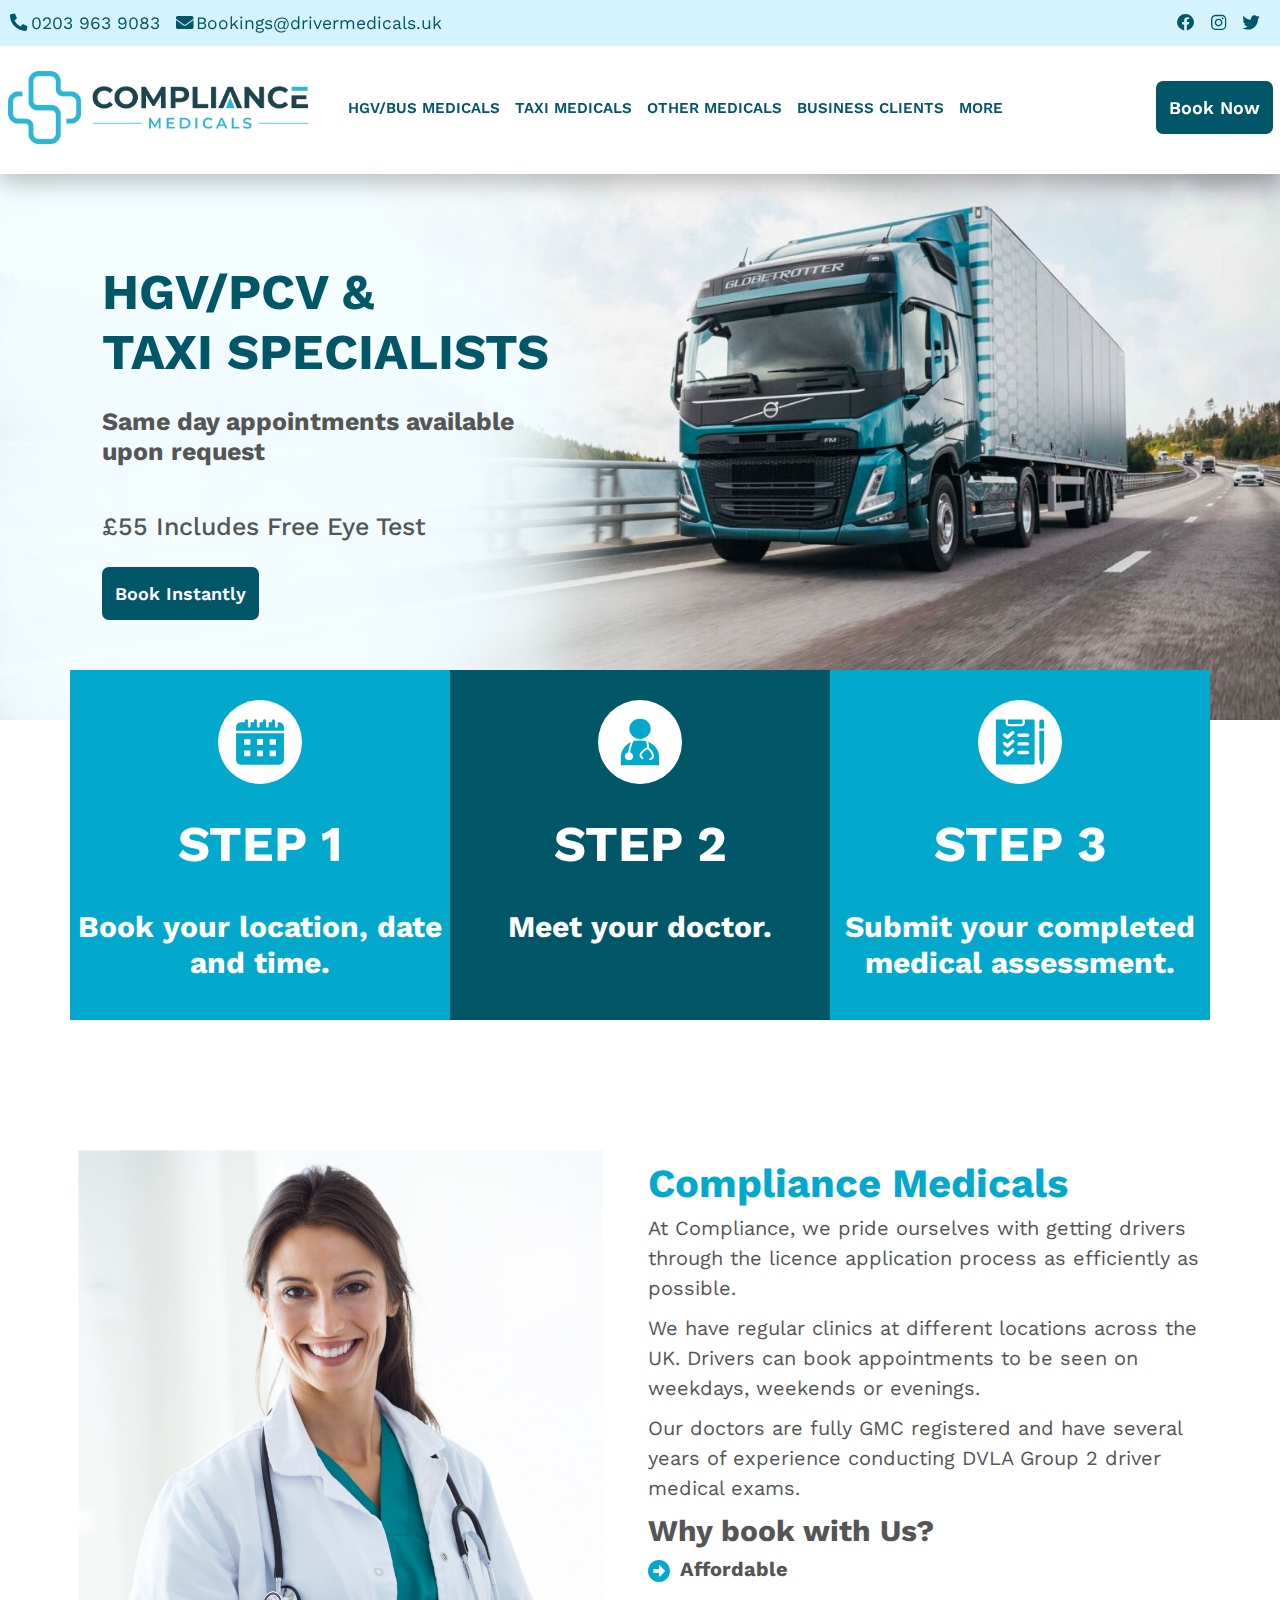
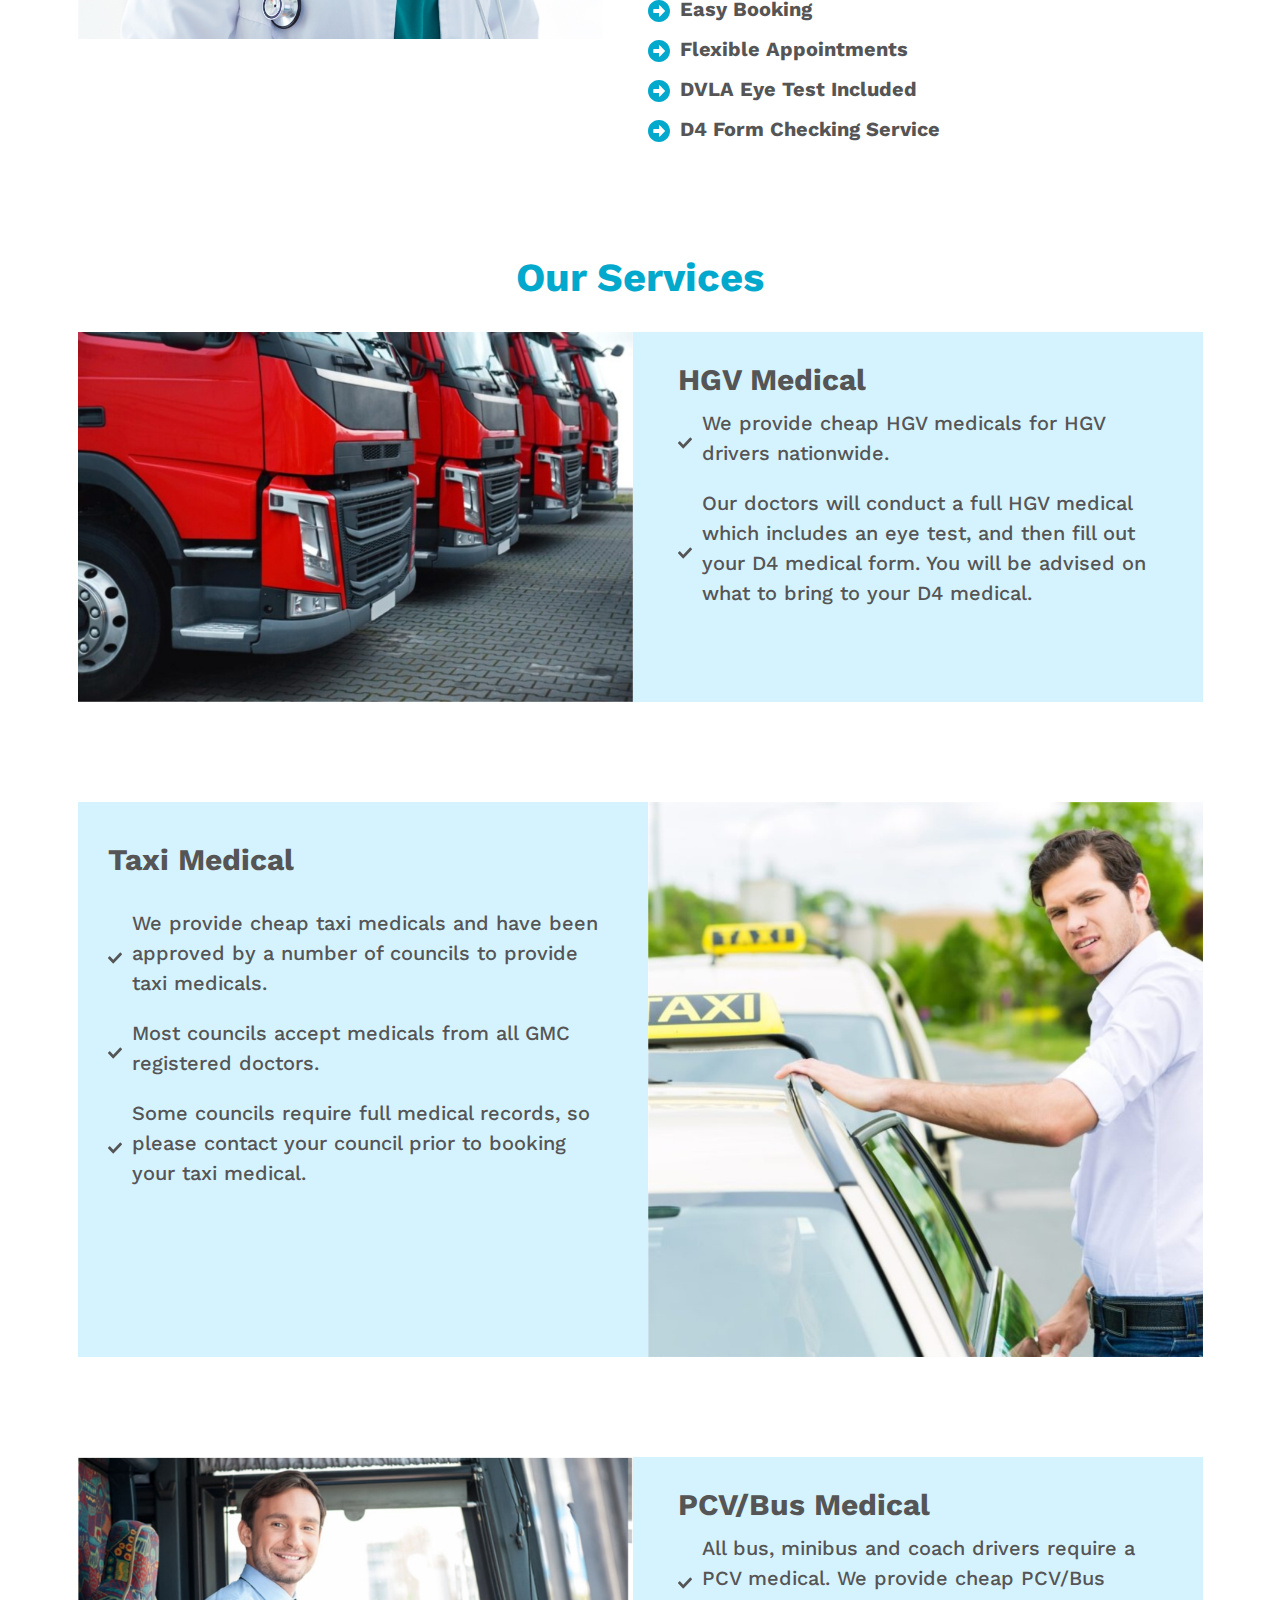
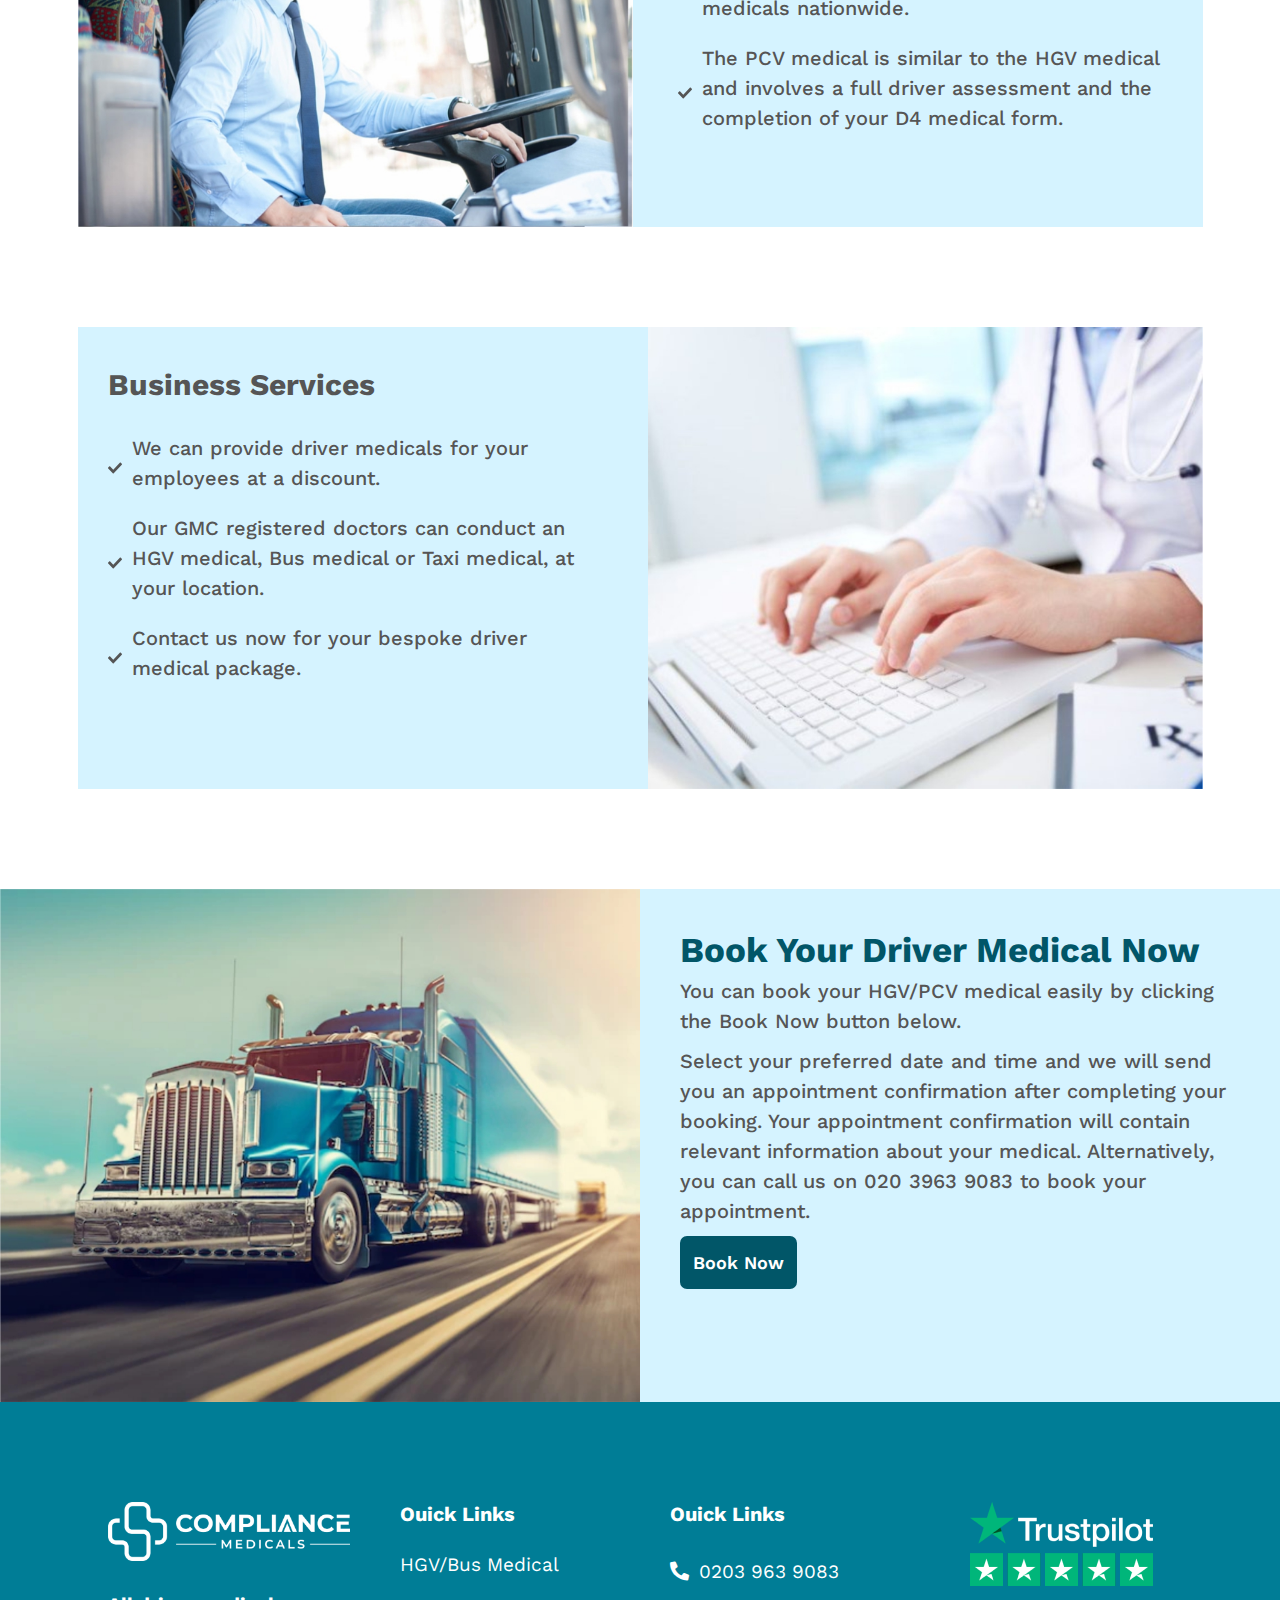
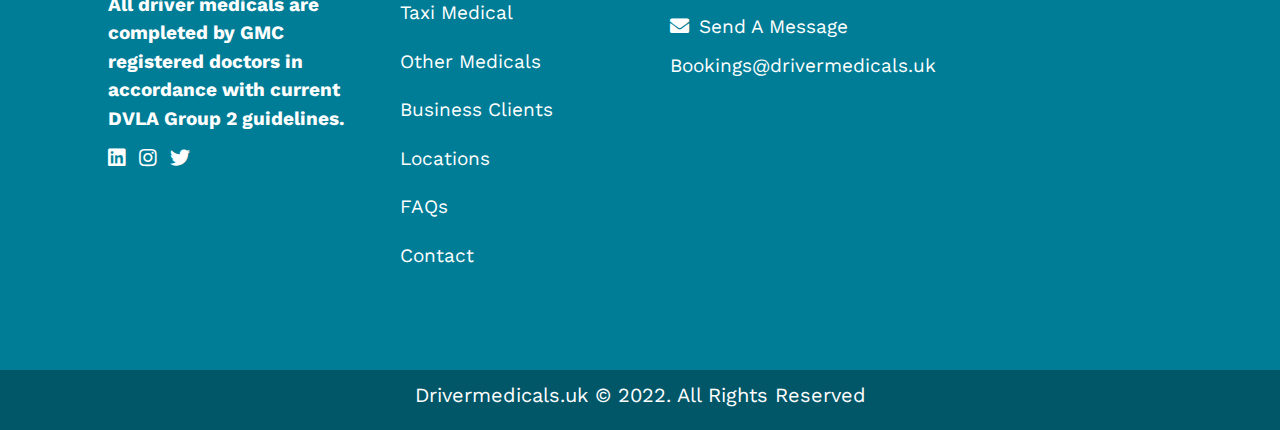
<file: index.html>
<!DOCTYPE html>
<html lang="en">
<head>
    <meta charset="UTF-8">
    <meta http-equiv="X-UA-Compatible" content="IE=edge">
    <meta name="viewport" content="width=device-width, initial-scale=1.0">
    <link rel="stylesheet" href="/css/bootstrap.css">
    <link rel="stylesheet" href="/style.css">
    <link rel="preconnect" href="https://fonts.googleapis.com">
    <link rel="preconnect" href="https://fonts.gstatic.com" crossorigin>
    <link href="https://fonts.googleapis.com/css2?family=Work+Sans:wght@100;200;300;400;500;600;700;800;900&display=swap" rel="stylesheet">
    <link rel="stylesheet" href="https://cdnjs.cloudflare.com/ajax/libs/font-awesome/5.15.4/css/all.min.css">
    <title>Compliance Medical</title>
</head>
<body>

    <nav class="navbar navbar-expand-lg sticky-top">
      <div class="info p-3 fs-3">
        <a class="infos tel" href="tel:+"><span class="fas fa-phone-alt pe-1"></span>0203 963 9083</a>
        <a class="infos mail" href="mailto:"><span class="fas fa-envelope pe-1"></span>Bookings@drivermedicals.uk</a>
        <div class="infolink">
          <a class="fs-3 infos" href=""><i class="fab fa-facebook"></i></a>
          <a class="fs-3 infos" href=""><i class="fab fa-instagram"></i></a>
          <a class="fs-3 infos" href=""><i class="fab fa-twitter"></i></a>
        </div>
      </div>
        <div class="container-fluid">
            <a class="logo" href="index.html"><img src="/img/logo1.png" alt=""></a>
            <button class="navbar-toggler" type="button" data-bs-toggle="collapse" data-bs-target="#navbar">
              <i class="fa fa-bars"></i>
            </button>
          <div class="collapse navbar-collapse" id="navbar">
            <ul class="navbar-nav me-auto">
              <li class="nav-item">
                <a class="nav-link" href="hgvmedicals.html">HGV/BUS MEDICALS</a>
              </li>
              <li class="nav-item">
                <a class="nav-link" href="taxi.html">TAXI MEDICALS</a>
              </li>
              <li class="nav-item">
                <a class="nav-link" href="omedicals.html">OTHER MEDICALS</a>
              </li>
              <li class="nav-item">
                <a class="nav-link" href="business.html">BUSINESS CLIENTS</a>
              </li>
              <li class="nav-item dropdown">
                <a class="nav-link" href="#" data-bs-toggle="dropdown">MORE</a>
                <ul class="dropdown-menu">
                    <li><a class="dropdown-item" href="location.html">LOCATIONS</a></li>
                    <li><a class="dropdown-item" href="contact.html">CONTACT</a></li>
                    <li><a class="dropdown-item" href="faqs.html">FAQS</a></li>
                </ul>
              </li>
            </ul>
            <div class="nav-end">
              <a class="btn btn-lg" href="booking.html" role="button">Book Now</a>
            </div>
          </div>
        </div>
    </nav>

    <div class="body">
      <div class="hero">
        <img src="/img/hero1.jpg" alt="">
      </div>
      <div class="body-texts">
        <div class="text-content">
          <h1>HGV/PCV & <br> TAXI SPECIALISTS</h1>
          <h2>Same day appointments available <br> upon request</h2>
          <h3>£55 Includes Free Eye Test</h3>
          <div class="nav-end">
            <a class="btn btn-lg" href="booking.html" role="button">Book Instantly</a>
          </div>
        </div>
      </div>
      <div class="container pb-5">
        <div class="row">
          <div class="col-lg-4" style="background-color: #02A9CD;">
            <div class="body-card text-center pt-5 pb-4" >
                <div class="date pb-5">
                    <img src="/img/date.svg" alt="Icon">
                </div>
              <h1>STEP 1</h1>
              <h3>Book your location, date <br> and time.</h3>
            </div>
          </div>
          <div class="col-lg-4" style="background-color: #015668;">
            <div class="body-card text-center pt-5 pb-4">
              <img src="/img/doctor.svg" alt="Icon" class="pb-5">
              <h1>STEP 2</h1>
              <h3>Meet your doctor.</h3>
            </div>
          </div>
          <div class="col-lg-4" style="background-color: #02A9CD;">
            <div class=" body-card text-center pt-5 pb-4" >
              <img src="/img/note.svg" alt="Icon" class="pb-5">
              <h1>STEP 3</h1>
              <h3>Submit your completed <br> medical assessment.</h3>
            </div>
          </div>
        </div>
      </div>
    </div>

    <div class="comply">
        <div class="container">
          <div class="row">
            <div class="col-lg">
              <div class="comply-image">
                <img src="/img/hero2.jpg" alt="doctor">
              </div>
            </div>
            <div class="col-lg">
              <div class="comply-texts">
                <h1>Compliance Medicals</h1>
                <p class="text-break">At Compliance, we pride ourselves with getting drivers through the licence application process as efficiently as possible.</p>
                <p class="text-break">We have regular clinics at different locations across the UK.  Drivers can book appointments to be seen on weekdays, weekends or evenings.</p>
                <p class="text-break">Our doctors are fully GMC registered and have several years of experience conducting DVLA Group 2 driver medical exams.</p>
                <h2>Why book with Us?</h2>
                <p class="fw-bold"><img src="/img/arrow.svg" alt="" class="arrow">Affordable</p>
                <p class="fw-bold"><img src="/img/arrow.svg" alt="" class="arrow">Easy Booking</p>
                <p class="fw-bold"><img src="/img/arrow.svg" alt="" class="arrow">Flexible Appointments</p>
                <p class="fw-bold"><img src="/img/arrow.svg" alt="" class="arrow">DVLA Eye Test Included</p>
                <p class="fw-bold"><img src="/img/arrow.svg" alt="" class="arrow">D4 Form Checking Service</p>
              </div>
            </div>
          </div>
            
            
        </div>
    </div>

    <div class="services">
      <h1 class="text-center mb-5">Our Services</h1>
      <div class="container">
          <div class="s-content">
            <div class="row">
              <div class="col-lg">
                <div class="simage">
                  <img src="/img/hero3.jpg" alt="">
                </div>
              </div>
              <div class="col-lg">
                <div class="stexts">
                  <div class="stext p-5">
                      <h2 class="mb-3">HGV Medical</h2>
                      <div class="stext-p mb-3">
                          <img src="/img/check.svg" alt="" class="check">
                          <p>We provide cheap HGV medicals for HGV drivers nationwide.</p>
                      </div>
                      <div class="stext-p">
                          <img src="/img/check.svg" alt="" class="check">
                          <p>Our doctors will conduct a full HGV medical which includes an eye test, and then fill out your D4 medical form. You will be advised on what to bring to your D4 medical.​</p>
                      </div>
                  </div>
              </div>
              </div>
            </div>
          </div>

          <div class="s-content mt-5">
            <div class="row">
              <div class="col-lg">
                <div class="stexts">
                  <div class="stext p-5 mt-3">
                      <h2 class="mb-5">Taxi Medical</h2>
                      <div class="stext-p mb-3">
                          <img src="/img/check.svg" alt="" class="check">
                          <p>We provide cheap taxi medicals and have been approved by a number of councils to provide taxi medicals.</p>
                      </div>
                      <div class="stext-p mb-3">
                          <img src="/img/check.svg" alt="" class="check">
                          <p>Most councils accept medicals from all GMC registered doctors.</p>
                      </div>
                      <div class="stext-p">
                          <img src="/img/check.svg" alt="" class="check">
                          <p>Some councils require full medical records, so please contact your council prior to booking your taxi medical.</p>
                      </div>
                  </div>
                </div>
              </div>
              <div class="col-lg">
                <div class="simage">
                  <img src="/img/hero4.jpg" alt="">
                </div>
              </div>
            </div>
          </div>

          <div class="s-content mt-5">
            <div class="row">
              <div class="col-lg">
                <div class="simage">
                  <img src="/img/hero5.jpg" alt="">
                </div>
              </div>
              <div class="col-lg">
                <div class="stexts">
                  <div class="stext p-5">
                      <h2 class="mb-3">PCV/Bus Medical</h2>
                      <div class="stext-p mb-3">
                          <img src="/img/check.svg" alt="" class="check">
                          <p>All bus, minibus and coach drivers require a PCV medical. We provide cheap PCV/Bus medicals nationwide.</p>
                      </div>
                      <div class="stext-p">
                          <img src="/img/check.svg" alt="" class="check">
                          <p>The PCV medical is similar to the HGV medical and involves a full driver assessment and the completion of your D4 medical form.​</p>
                      </div>
                  </div>
                </div>
              </div>
            </div>
          </div>

          <div class="s-content mt-5">
            <div class="row">
              <div class="col-lg">
                <div class="stexts">
                  <div class="stext p-5 mt-3">
                      <h2 class="mb-5">Business Services</h2>
                      <div class="stext-p mb-3">
                          <img src="/img/check.svg" alt="" class="check">
                          <p>We can provide driver medicals for your employees at a discount.</p>
                      </div>
                      <div class="stext-p mb-3">
                          <img src="/img/check.svg" alt="" class="check">
                          <p>Our GMC registered doctors can conduct an HGV medical, Bus medical or Taxi medical, at your location.</p>
                      </div>
                      <div class="stext-p">
                          <img src="/img/check.svg" alt="" class="check">
                          <p>Contact us now for your bespoke driver medical package.</p>
                      </div>
                  </div>
                </div>
              </div>
              <div class="col-lg">
                <div class="simage">
                  <img src="/img/hero6.jpg" alt="">
                </div>
              </div>
            </div>
          </div>
      </div>
    </div>

    <div class="end">
      <div class="end-left">
        <div class="hero7">
          <img src="/img/hero7.jpg" alt="">
        </div>
      </div>
      <div class="end-right">
        <div class="end-texts">
          <h1>Book Your Driver Medical Now</h1>
          <p class="text-break">You can book your HGV/PCV medical easily by clicking the Book Now button below.</p>
          <p class="text-break">Select your preferred date and time and we will send you an appointment confirmation after completing your booking. Your appointment confirmation will contain relevant information about your medical. Alternatively, you can call us on 020 3963 9083 to book your appointment.</p>
          <div class="nav-end">
              <a class="btn btn-lg" href="booking.html" role="button">Book Now</a>
          </div>
        </div>
      </div>
    </div>

    <div class="footer">
      <div class="footer-content">
        <div class="container-fluid">
          <div class="row">
            <div class="col-lg-3 bottom">
              <div class="logo2">
                <a href="index.html"><img src="img/logo2.png" alt="Drivers Medicals"></a>
              </div>
              <p class="mt-5">All driver medicals are completed by GMC registered doctors in accordance with current DVLA Group 2 guidelines.</p>
              <a class="fs-2" href=""><i class="fab fa-linkedin"></i></a>
              <a class="fs-2" href=""><i class="fab fa-instagram"></i></a>
              <a class="fs-2" href=""><i class="fab fa-twitter"></i></a>
            </div>
            <div class="col-lg-3 quick">
              <h2>Ouick Links</h2>
              <ul class="nav flex-column">
                <li class="enav-item">
                  <a class="enav-link" href="hgvmedicals.html">HGV/Bus Medical</a>
                </li>
                <li class="enav-item">
                  <a class="enav-link" href="taxi.html">Taxi Medical</a>
                </li>
                <li class="enav-item">
                  <a class="enav-link" href="omedicals.html">Other Medicals</a>
                </li>
                <li class="enav-item">
                  <a class="enav-link" href="business.html">Business Clients</a>
                </li>
                <li class="enav-item">
                  <a class="enav-link" href="location.html">Locations</a>
                </li>
                <li class="enav-item">
                  <a class="enav-link" href="faqs.html">FAQs</a>
                </li>
                <li class="enav-item">
                  <a class="enav-link" href="contact.html">Contact</a>
                </li>
              </ul>
            </div>
            <div class="col-lg-3 quick quicks">
              <h2>Ouick Links</h2>
              <div>
                <a href="tel:+"><span class="fas fa-phone-alt spa mt-5"></span>0203 963 9083</a>
                <p class="text-break"><span class="fas fa-envelope spa mt-5"></span>Send A Message</p>
                <a href="mailto:">Bookings@drivermedicals.uk</a>
              </div>
            </div>
            <div class="col-lg-3 pilot">
              <div class="pilot">
                <img src="/img/logo3.png" alt="Trust Pilot">
              </div>
            </div>
          </div>
        </div>
      </div>
      
    </div>
  
    <footer class="footer-footer">
      <div class="footer-wrapper">
        <div class="wrapper-end fs-2 p-3">
          <p>Drivermedicals.uk © 2022. All Rights Reserved</p>
        </div>
      </div>
    </footer>

    <div id="modal">
      <div id="parent_popup">
          <div class="container bg-white">
            <div class="modal-headline">
              <div class="modal-text">
                <h1 class="fs-1 fw-bold">Newsletter Subscription</h1>
                <p class="fs-3">Subscribe to our newsletter to get latest updates and notifications</p>
                <div class="mailbox">
                  <input class="fs-2" type="text" placeholder="Enter your email" name="email" id="email" required>
                </div>
                <button type="button" class="btn">Subscribe</a></button>
              </div>
            </div>
    
          <a class="close" title="close" onclick="document.getElementById('modal').style.display='none';">X</a>
          </div>
      </div>
    </div>


    <script ENGINE="text/javascript">var delay_popup = 10000;setTimeout("document.getElementById('parent_popup').style.display='block'", delay_popup);</script>
    <script src="scrpt.js"></script>
    <script src="/js/bootstrap.js"></script>
</body>
</html>
</file>
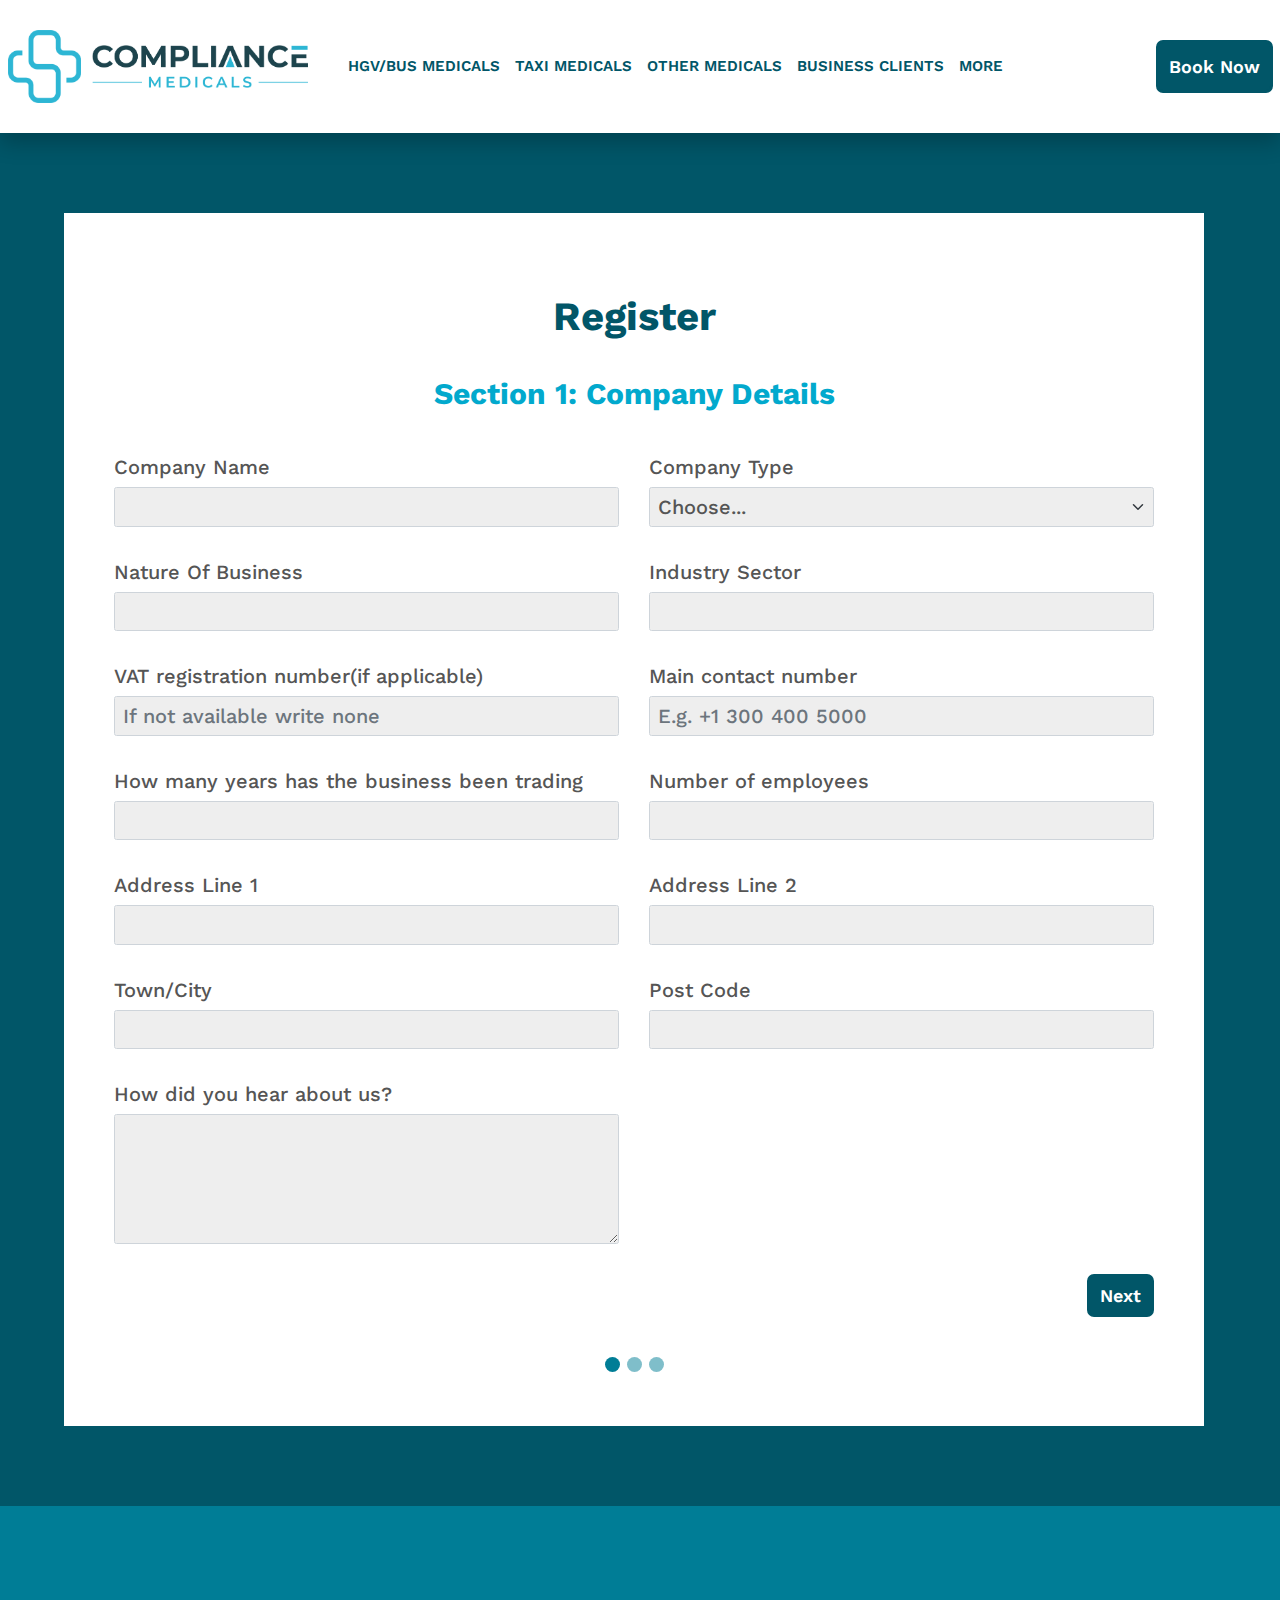
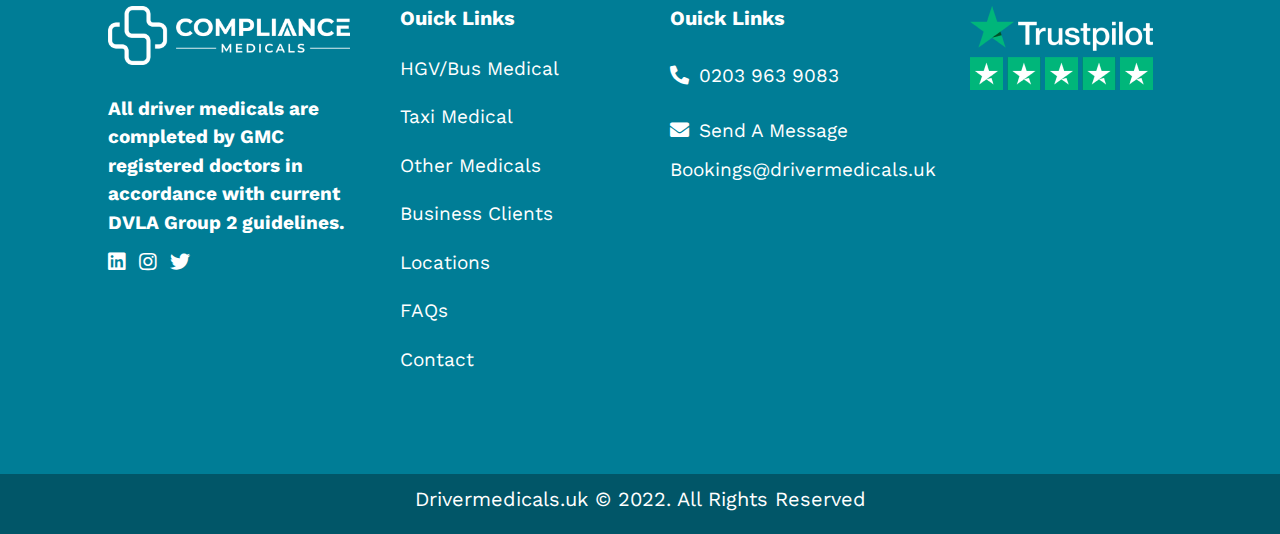
<file: application.html>
<!DOCTYPE html>
<html lang="en">
<head>
    <meta charset="UTF-8">
    <meta http-equiv="X-UA-Compatible" content="IE=edge">
    <meta name="viewport" content="width=device-width, initial-scale=1.0">
    <link rel="stylesheet" href="/css/bootstrap.css">
    <link rel="stylesheet" href="/style.css">
    <link rel="preconnect" href="https://fonts.googleapis.com">
    <link rel="preconnect" href="https://fonts.gstatic.com" crossorigin>
    <link href="https://fonts.googleapis.com/css2?family=Work+Sans:wght@100;200;300;400;500;600;700;800;900&display=swap" rel="stylesheet">
    <link rel="stylesheet" href="https://cdnjs.cloudflare.com/ajax/libs/font-awesome/5.15.4/css/all.min.css">
    <title>Compliance Medical</title>
</head>
<body>

    <nav class="navbar navbar-expand-lg">
        <div class="container-fluid">
            <a class="logo" href="index.html"><img src="/img/logo1.png" alt=""></a>
            <button class="navbar-toggler" type="button" data-bs-toggle="collapse" data-bs-target="#navbar">
              <i class="fa fa-bars"></i>
            </button>
          <div class="collapse navbar-collapse" id="navbar">
            <ul class="navbar-nav me-auto">
              <li class="nav-item">
                <a class="nav-link" href="hgvmedicals.html">HGV/BUS MEDICALS</a>
              </li>
              <li class="nav-item">
                <a class="nav-link" href="taxi.html">TAXI MEDICALS</a>
              </li>
              <li class="nav-item">
                <a class="nav-link" href="omedicals.html">OTHER MEDICALS</a>
              </li>
              <li class="nav-item">
                <a class="nav-link" href="business.html">BUSINESS CLIENTS</a>
              </li>
              <li class="nav-item dropdown">
                <a class="nav-link" href="#" data-bs-toggle="dropdown">MORE</a>
                <ul class="dropdown-menu">
                    <li><a class="dropdown-item" href="#">LOCATIONS</a></li>
                    <li><a class="dropdown-item" href="contact.html">CONTACT</a></li>
                    <li><a class="dropdown-item" href="faqs.html">FAQS</a></li>
                </ul>
              </li>
            </ul>
            <div class="nav-end">
              <a class="btn btn-lg" href="booking.html" role="button">Book Now</a>
            </div>
          </div>
        </div>
    </nav>

    <div class="apply">
      <div class="apply-content">
        <div class="container">
          <form id="regForm" action="" class="aform">
            <h1>Register</h1>
            
            <div class="tab">
              <div class="row g-5">
                <h2 class="mb-3">Section 1: Company Details</h2>
                <div class="col-sm-6">
                  <label for="name" class="form-label">Company Name</label>
                  <input type="text" class="form-control" id="name" placeholder="" value="" required>
                  <div class="invalid-feedback">Valid Company name is required.</div>
                </div>
              
                <div class="col-sm-6">
                  <label for="text" class="form-label">Company Type</label>
                  <select class="form-select" id="text" required>
                    <option value="">Choose...</option>
                    <option>Sole Trader </option>
                    <option>Limited Company</option>
                    <option>Partnership</option>
                    <option>LLP</option>
                  </select>
                  <div class="invalid-feedback">
                    Valid last name is required.
                  </div>
                </div>
              
                <div class="col-sm-6">
                  <label for="text" class="form-label">Nature Of Business</label>
                  <input type="text" class="form-control" id="text" placeholder="" required>
                  <div class="invalid-feedback">
                    Nature of business is required.
                  </div>
                </div>
              
                <div class="col-sm-6">
                  <label for="text" class="form-label">Industry Sector</label>
                  <input type="text" class="form-control" id="text" placeholder="" required>
                  <div class="invalid-feedback">
                    Please enter a valid industry sector
                  </div>
                </div>
              
                <div class="col-sm-6">
                  <label for="text" class="form-label">VAT registration number(if applicable)</label>
                  <input type="text" class="form-control" id="text" placeholder="If not available write none">
                  <div class="invalid-feedback">
                    Please enter a valid VAT number
                  </div>
                </div>
              
                <div class="col-sm-6">
                  <label for="tel" class="form-label"> Main contact number </label>
                  <input type="tel" class="form-control" id="tel" placeholder="E.g. +1 300 400 5000">
                  <div class="invalid-feedback">
                    Please enter a valid phone number
                  </div>
                </div>
              
                <div class="col-sm-6">
                  <label for="text" class="form-label">How many years has the business been trading</label>
                  <input type="text" class="form-control" id="text" placeholder="">
                  <div class="invalid-feedback">
                    Please fill out this field
                  </div>
                </div>
  
                <div class="col-sm-6">
                  <label for="city" class="form-label">Number of employees</label>
                  <input type="city" class="form-control" id="city" placeholder="">
                  <div class="invalid-feedback">
                    Please fill out this field
                  </div>
                </div>
  
                <div class="col-sm-6">
                  <label for="text" class="form-label">Address Line 1</label>
                  <input type="text" class="form-control" id="text" placeholder="">
                  <div class="invalid-feedback">
                    Please fill out this field
                  </div>
                </div>
  
                <div class="col-sm-6">
                  <label for="text" class="form-label">Address Line 2</label>
                  <input type="text" class="form-control" id="text" placeholder="">
                  <div class="invalid-feedback">
                    Please fill out this field
                  </div>
                </div>
  
  
                <div class="col-sm-6">
                  <label for="city" class="form-label">Town/City</label>
                  <input type="city" class="form-control" id="city" placeholder="">
                  <div class="invalid-feedback">
                    Please fill out this field
                  </div>
                </div>
  
  
                <div class="col-sm-6">
                  <label for="text" class="form-label">Post Code</label>
                  <input type="text" class="form-control" id="text" placeholder="">
                  <div class="invalid-feedback">
                    Please fill out this field
                  </div>
                </div>
  
                <div class="col-sm-6">
                  <label for="comment" class="form-label">How did you hear about us?</label>
                  <textarea class="form-control" rows="4" id="comment" name="text"></textarea>
                  <div class="invalid-feedback">
                    Please fill out this field
                  </div>
                </div>
                 
              </div>
            </div>
  
            <div class="tab">
              <div class="row g-5">
                <h2 class="mb-5">Section 2: Contact & Billing details</h2>
                <div class="col-sm-6">
                  <label for="name" class="form-label">Primary Contact Name</label>
                  <input type="name" class="form-control" id="name" placeholder="" value="" required>
                  <div class="invalid-feedback">Please fill this field</div>
                </div>
              
                <div class="col-sm-6">
                  <label for="tel" class="form-label">Primary Contact Phone Number</label>
                  <input type="tel" class="form-control" id="tel" placeholder="Enter Phone Number" required>
                </div>
              
                <div class="col-sm-6">
                  <label for="email" class="form-label">Primary Contact Email Address</label>
                  <input type="email" class="form-control" id="email" placeholder="" required>
                  <div class="invalid-feedback">Please fill this field</div>
                </div>
  
                <div class="col-sm-6">
                  <label for="text" class="form-label">Is your invoicing address the same as the company address</label>
                  <select class="form-select" id="text" required>
                    <option value="">Choose...</option>
                    <option>Yes</option>
                    <option>No</option>
                  </select>
                  <div class="invalid-feedback">Please fill this field</div>
                </div>
              
                <div class="col-sm-6">
                  <label for="text" class="form-label">Accounts Contact Name</label>
                  <input type="text" class="form-control" id="text" placeholder="">
                  <div class="invalid-feedback">Please fill this field</div>
                </div>
              
                <div class="col-sm-6">
                  <label for="tel" class="form-label">Account's Phone Number</label>
                  <input type="tel" class="form-control" id="tel" placeholder="">
                  <div class="invalid-feedback">Please fill this field</div>
                </div>
  
                <div class="col-sm-6">
                  <label for="email" class="form-label">Account's Email Address</label>
                  <input type="email" class="form-control" id="email" placeholder="">
                  <div class="invalid-feedback">Please fill this field</div>
                </div>
  
                <div class="col-sm-6">
                  <label for="email" class="form-label">Purchasing Contact Email Address</label>
                  <input type="email" class="form-control" id="email" placeholder="">
                  <div class="invalid-feedback">Please fill this field</div>
                </div>
  
                <div class="col-sm-6">
                  <label for="text" class="form-label">Do you operate a purchase order system?</label>
                  <select class="form-select" id="text" required>
                    <option value="">Choose...</option>
                    <option>Yes</option>
                    <option>No</option>
                  </select>
                  <div class="invalid-feedback">Please fill this field</div>
                </div>
  
                <h4 class="fs-3">Please note, if PO numbers are required for invoicing purposes this must be given at the 
                time of booking. We do not accept any delays to payment where PO numbers are not provided by 
                you.</h4>
                 
              </div>
            </div>
  
            <div class="tab">
              <div class="row g-5">
                <h2 class="mb-3">Section 3: Business Account Usage</h2>
                <h3>Please tell us how frequently you intend to use our service so we can assist you most 
                efficiently. There are no minimum booking requirements, however, we may decline your request 
                if your business is unlikely to use our service regularly.</h3>
                
                <div class="col mb-5">
                  <label for="number" class="form-label">Roughly how many medical appointments do you expect
                  to book per month?</label>
                  <input type="number" class="form-control fs-4" id="number" placeholder="" value="" required>
                </div>
              
                <div class="col">
                  <label for="text" class="form-label">Authorised persons (names of those authorised to book 
                  appointments if you book by email/phone)</label>
                  <input type="text" class="form-control fs-4" id="text" placeholder="" value="" required>
                </div>
  
              </div>
  
              <div class="row g-5">
                <div class="col">
                  <label for="address" class="form-label">May we mention your company in our monthly 
                  newsletter to our business customers and on our social media channels?</label>
                  <select class="form-select fs-4" id="address" required>
                    <option value="">Choose...</option>
                    <option>Yes</option>
                    <option>No</option>
                  </select>
                  <h4>(We will always check with you prior to publishing any reference to your business).</h4>
                </div>
              
                <div class="col">
                  <label for="address2" class="form-label">I hereby request that an account be opened for our
                  business in accordance with the above particulars. Please print name to sign.</label>
                  <input type="text" class="form-control fs-4" id="address2" placeholder="">
                </div>
  
              </div>
            </div>

            <div class="mt-5 mb-5" style="overflow:auto;">
              <div style="float:right;">
                <button class="btn btn-lg" type="button" id="prevBtn" onclick="nextPrev(-1)">Previous</button>
                <button class="btn btn-lg" type="button" id="nextBtn" onclick="nextPrev(1)">Next</button>
              </div>
            </div>
  
            <div style="text-align:center;margin-top:4rem;">
            <span class="step"></span>
            <span class="step"></span>
            <span class="step"></span>
            </div>
  
          </form>
        </div>
      </div>
      
    </div>

    <div class="footer">
      <div class="footer-content">
        <div class="container-fluid">
          <div class="row">
            <div class="col-lg-3 bottom">
              <div class="logo2">
                <a href="index.html"><img src="img/logo2.png" alt="Drivers Medicals"></a>
              </div>
              <p class="mt-5">All driver medicals are completed by GMC registered doctors in accordance with current DVLA Group 2 guidelines.</p>
              <a class="fs-2" href=""><i class="fab fa-linkedin"></i></a>
              <a class="fs-2" href=""><i class="fab fa-instagram"></i></a>
              <a class="fs-2" href=""><i class="fab fa-twitter"></i></a>
            </div>
            <div class="col-lg-3 quick">
              <h2>Ouick Links</h2>
              <ul class="nav flex-column">
                <li class="enav-item">
                  <a class="enav-link" href="hgvmedicals.html">HGV/Bus Medical</a>
                </li>
                <li class="enav-item">
                  <a class="enav-link" href="taxi.html">Taxi Medical</a>
                </li>
                <li class="enav-item">
                  <a class="enav-link" href="omedicals.html">Other Medicals</a>
                </li>
                <li class="enav-item">
                  <a class="enav-link" href="business.html">Business Clients</a>
                </li>
                <li class="enav-item">
                  <a class="enav-link" href="location.html">Locations</a>
                </li>
                <li class="enav-item">
                  <a class="enav-link" href="faqs.html">FAQs</a>
                </li>
                <li class="enav-item">
                  <a class="enav-link" href="contact.html">Contact</a>
                </li>
              </ul>
            </div>
            <div class="col-lg-3 quick quicks">
              <h2>Ouick Links</h2>
              <div>
                <a href="tel:+"><span class="fas fa-phone-alt spa mt-5"></span>0203 963 9083</a>
                <p class="text-break"><span class="fas fa-envelope spa mt-5"></span>Send A Message</p>
                <a href="mailto:">Bookings@drivermedicals.uk</a>
              </div>
            </div>
            <div class="col-lg-3 pilot">
              <div class="pilot">
                <img src="/img/logo3.png" alt="Trust Pilot">
              </div>
            </div>
          </div>
        </div>
      </div>
      
    </div>
  
    <footer class="footer-footer">
      <div class="footer-wrapper">
        <div class="wrapper-end fs-2 p-3">
          <p>Drivermedicals.uk © 2022. All Rights Reserved</p>
        </div>
      </div>
    </footer>

    <script src="scrpt.js"></script>
    <script src="/js/bootstrap.js"></script>
</body>
</html>
</file>
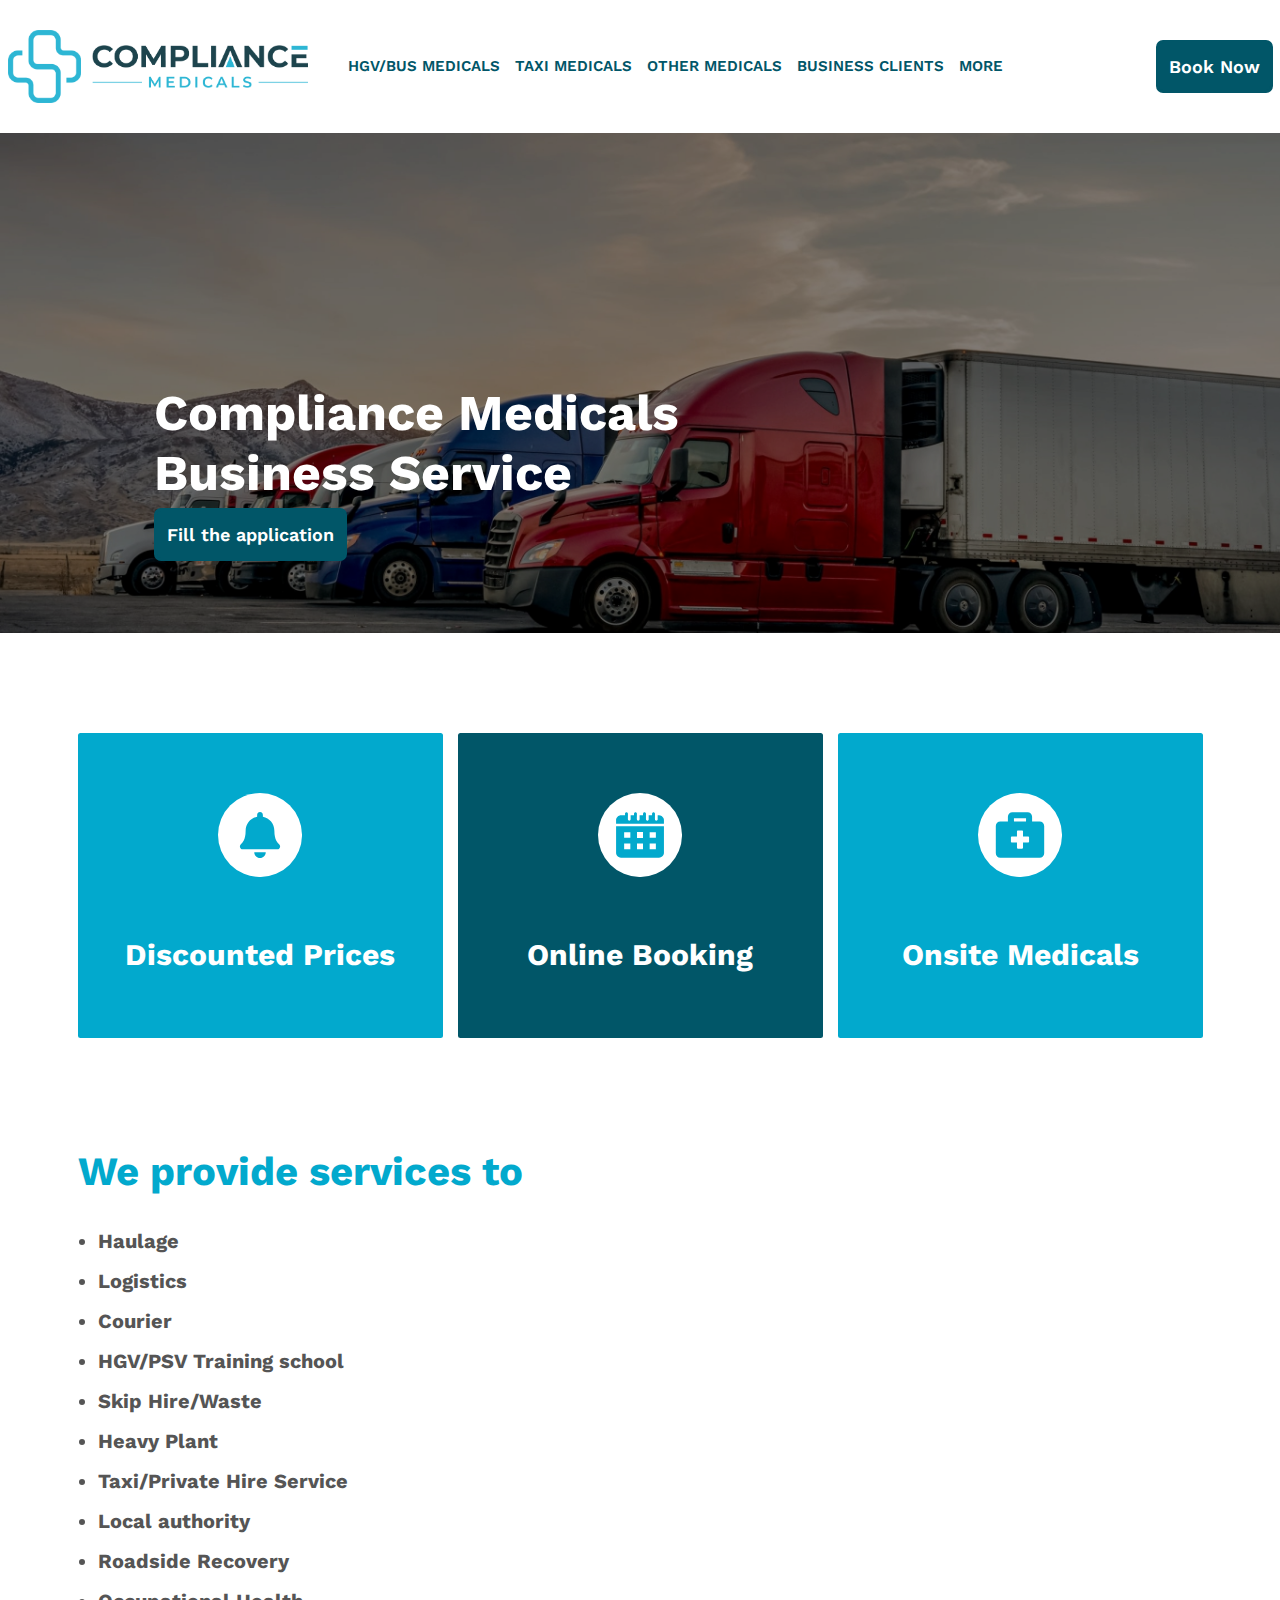
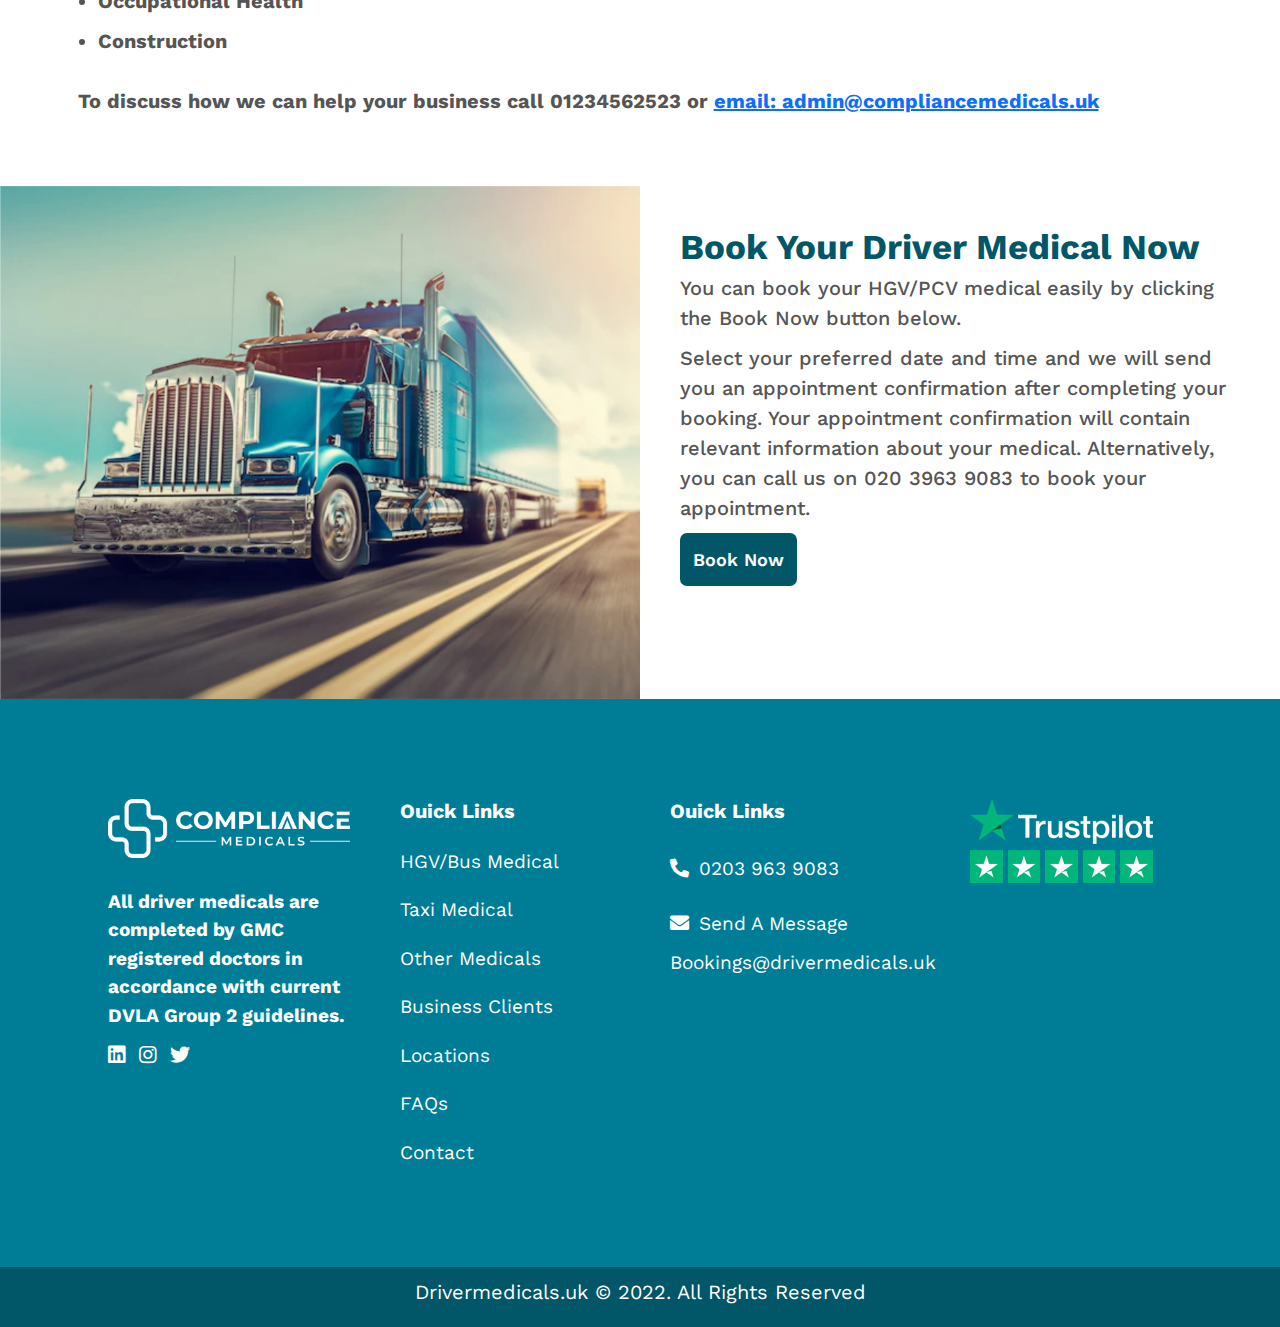
<file: business.html>
<!DOCTYPE html>
<html lang="en">
<head>
    <meta charset="UTF-8">
    <meta http-equiv="X-UA-Compatible" content="IE=edge">
    <meta name="viewport" content="width=device-width, initial-scale=1.0">
    <link rel="stylesheet" href="/css/bootstrap.css">
    <link rel="stylesheet" href="/style.css">
    <link rel="preconnect" href="https://fonts.googleapis.com">
    <link rel="preconnect" href="https://fonts.gstatic.com" crossorigin>
    <link href="https://fonts.googleapis.com/css2?family=Work+Sans:wght@100;200;300;400;500;600;700;800;900&display=swap" rel="stylesheet">
    <link rel="stylesheet" href="https://cdnjs.cloudflare.com/ajax/libs/font-awesome/5.15.4/css/all.min.css">
    <title>Compliance Medical</title>
</head>
<body>

    <nav class="navbar navbar-expand-lg">
    <div class="container-fluid">
        <a class="logo" href="index.html"><img src="/img/logo1.png" alt=""></a>
        <button class="navbar-toggler" type="button" data-bs-toggle="collapse" data-bs-target="#navbar">
          <i class="fa fa-bars"></i>
        </button>
      <div class="collapse navbar-collapse" id="navbar">
        <ul class="navbar-nav me-auto">
          <li class="nav-item">
            <a class="nav-link" href="hgvmedicals.html">HGV/BUS MEDICALS</a>
          </li>
          <li class="nav-item">
            <a class="nav-link" href="taxi.html">TAXI MEDICALS</a>
          </li>
          <li class="nav-item">
            <a class="nav-link" href="omedicals.html">OTHER MEDICALS</a>
          </li>
          <li class="nav-item">
            <a class="nav-link" href="business.html">BUSINESS CLIENTS</a>
          </li>
          <li class="nav-item dropdown">
            <a class="nav-link" href="#" data-bs-toggle="dropdown">MORE</a>
            <ul class="dropdown-menu">
                <li><a class="dropdown-item" href="location.html">LOCATIONS</a></li>
                <li><a class="dropdown-item" href="contact.html">CONTACT</a></li>
                <li><a class="dropdown-item" href="faqs.html">FAQS</a></li>
            </ul>
          </li>
        </ul>
        <div class="nav-end">
          <a class="btn btn-lg" href="booking.html" role="button">Book Now</a>
        </div>
      </div>
    </div>
    </nav>

    <div class="body">
            <div class="hero8">
            </div>
            <div class="bizbody-texts">
                <div class="mtext-content">
                  <h1>Compliance Medicals <br> Business Service</h1>
                  <div class="nav-end">
                    <a class="btn btn-lg" href="application.html" role="button">Fill the application</a>
                  </div>
                </div>
            </div>
    </div>

    <div class="biz container">
      <div class="row">
        <div class="col-lg-4">
          <div class="biz-card rounded text-center pt-5 pb-5" style="background-color: #02A9CD;">
              <div class="date pb-5">
                <img src="/img/bell.svg" alt="Icon" class="pt-5">
              </div>
            <h3 class="pt-5 pb-5">Discounted Prices</h3>
          </div>
        </div>
        <div class="col-lg-4">
          <div class="biz-card rounded text-center pt-5 pb-5" style="background-color: #015668;">
            <div class="date pb-5">
              <img src="/img/date.svg" alt="Icon" class="pt-5">
            </div>
            <h3 class="pt-5 pb-5">Online Booking</h3>
          </div>
        </div>
        <div class="col-lg-4">
          <div class="biz-card rounded text-center pt-5 pb-5" style="background-color: #02A9CD;">
            <div class="date pb-5">
              <img src="/img/medic.svg" alt="Icon" class="pt-5">
            </div>
            <h3 class="pt-5 pb-5">Onsite Medicals</h3>
          </div>
        </div>
      </div>
    </div>

    <div class="lowcost">
        <div class="container">
            <div class="comply-texts mb-5 pb-5">
                <h1>We provide services to</h1>
                <ul class="fw-bold mt-5 mb-5">
                  <li class="mb-3">Haulage</li>
                  <li class="mb-3">Logistics</li>
                  <li class="mb-3">Courier</li>
                  <li class="mb-3">HGV/PSV Training school</li>
                  <li class="mb-3">Skip Hire/Waste</li>
                  <li class="mb-3">Heavy Plant</li>
                  <li class="mb-3">Taxi/Private Hire Service</li>
                  <li class="mb-3">Local authority</li>
                  <li class="mb-3">Roadside Recovery</li>
                  <li class="mb-3">Occupational Health</li>
                  <li>Construction</li>
                </ul>
                <p class="text-break fw-bold">To discuss how we can help your business call 01234562523 or 
                 <a href="mailto:">email: admin@compliancemedicals.uk</a></p>
            </div>
        </div>
    </div>

    <div class="end">
      <div class="end-left">
        <div class="hero7">
          <img src="/img/hero7.jpg" alt="">
        </div>
      </div>
      <div class="end-right" style="background-color: #fff;">
        <div class="end-texts">
          <h1>Book Your Driver Medical Now</h1>
          <p class="text-break">You can book your HGV/PCV medical easily by clicking the Book Now button 
          below.</p>
          <p class="text-break">Select your preferred date and time and we will send you an appointment 
            confirmation after completing your booking. Your appointment confirmation will contain 
            relevant information about your medical. Alternatively, you can call us on 020 3963 9083 to 
            book your appointment.</p>
          <div class="nav-end">
              <a class="btn btn-lg" href="booking.html" role="button">Book Now</a>
          </div>
        </div>
      </div>
    </div>

    <div class="footer">
      <div class="footer-content">
        <div class="container-fluid">
          <div class="row">
            <div class="col-lg-3 bottom">
              <div class="logo2">
                <a href="index.html"><img src="img/logo2.png" alt="Drivers Medicals"></a>
              </div>
              <p class="mt-5">All driver medicals are completed by GMC registered doctors in accordance with current DVLA Group 2 guidelines.</p>
              <a class="fs-2" href=""><i class="fab fa-linkedin"></i></a>
              <a class="fs-2" href=""><i class="fab fa-instagram"></i></a>
              <a class="fs-2" href=""><i class="fab fa-twitter"></i></a>
            </div>
            <div class="col-lg-3 quick">
              <h2>Ouick Links</h2>
              <ul class="nav flex-column">
                <li class="enav-item">
                  <a class="enav-link" href="hgvmedicals.html">HGV/Bus Medical</a>
                </li>
                <li class="enav-item">
                  <a class="enav-link" href="taxi.html">Taxi Medical</a>
                </li>
                <li class="enav-item">
                  <a class="enav-link" href="omedicals.html">Other Medicals</a>
                </li>
                <li class="enav-item">
                  <a class="enav-link" href="business.html">Business Clients</a>
                </li>
                <li class="enav-item">
                  <a class="enav-link" href="location.html">Locations</a>
                </li>
                <li class="enav-item">
                  <a class="enav-link" href="faqs.html">FAQs</a>
                </li>
                <li class="enav-item">
                  <a class="enav-link" href="contact.html">Contact</a>
                </li>
              </ul>
            </div>
            <div class="col-lg-3 quick quicks">
              <h2>Ouick Links</h2>
              <div>
                <a href="tel:+"><span class="fas fa-phone-alt spa mt-5"></span>0203 963 9083</a>
                <p class="text-break"><span class="fas fa-envelope spa mt-5"></span>Send A Message</p>
                <a href="mailto:">Bookings@drivermedicals.uk</a>
              </div>
            </div>
            <div class="col-lg-3 pilot">
              <div class="pilot">
                <img src="/img/logo3.png" alt="Trust Pilot">
              </div>
            </div>
          </div>
        </div>
      </div>
      
    </div>
  
    <footer class="footer-footer">
      <div class="footer-wrapper">
        <div class="wrapper-end fs-2 p-3">
          <p>Drivermedicals.uk © 2022. All Rights Reserved</p>
        </div>
      </div>
    </footer>


    

    <script src="scrpt.js"></script>
    <script src="/js/bootstrap.js"></script>
</body>
</html>
</file>
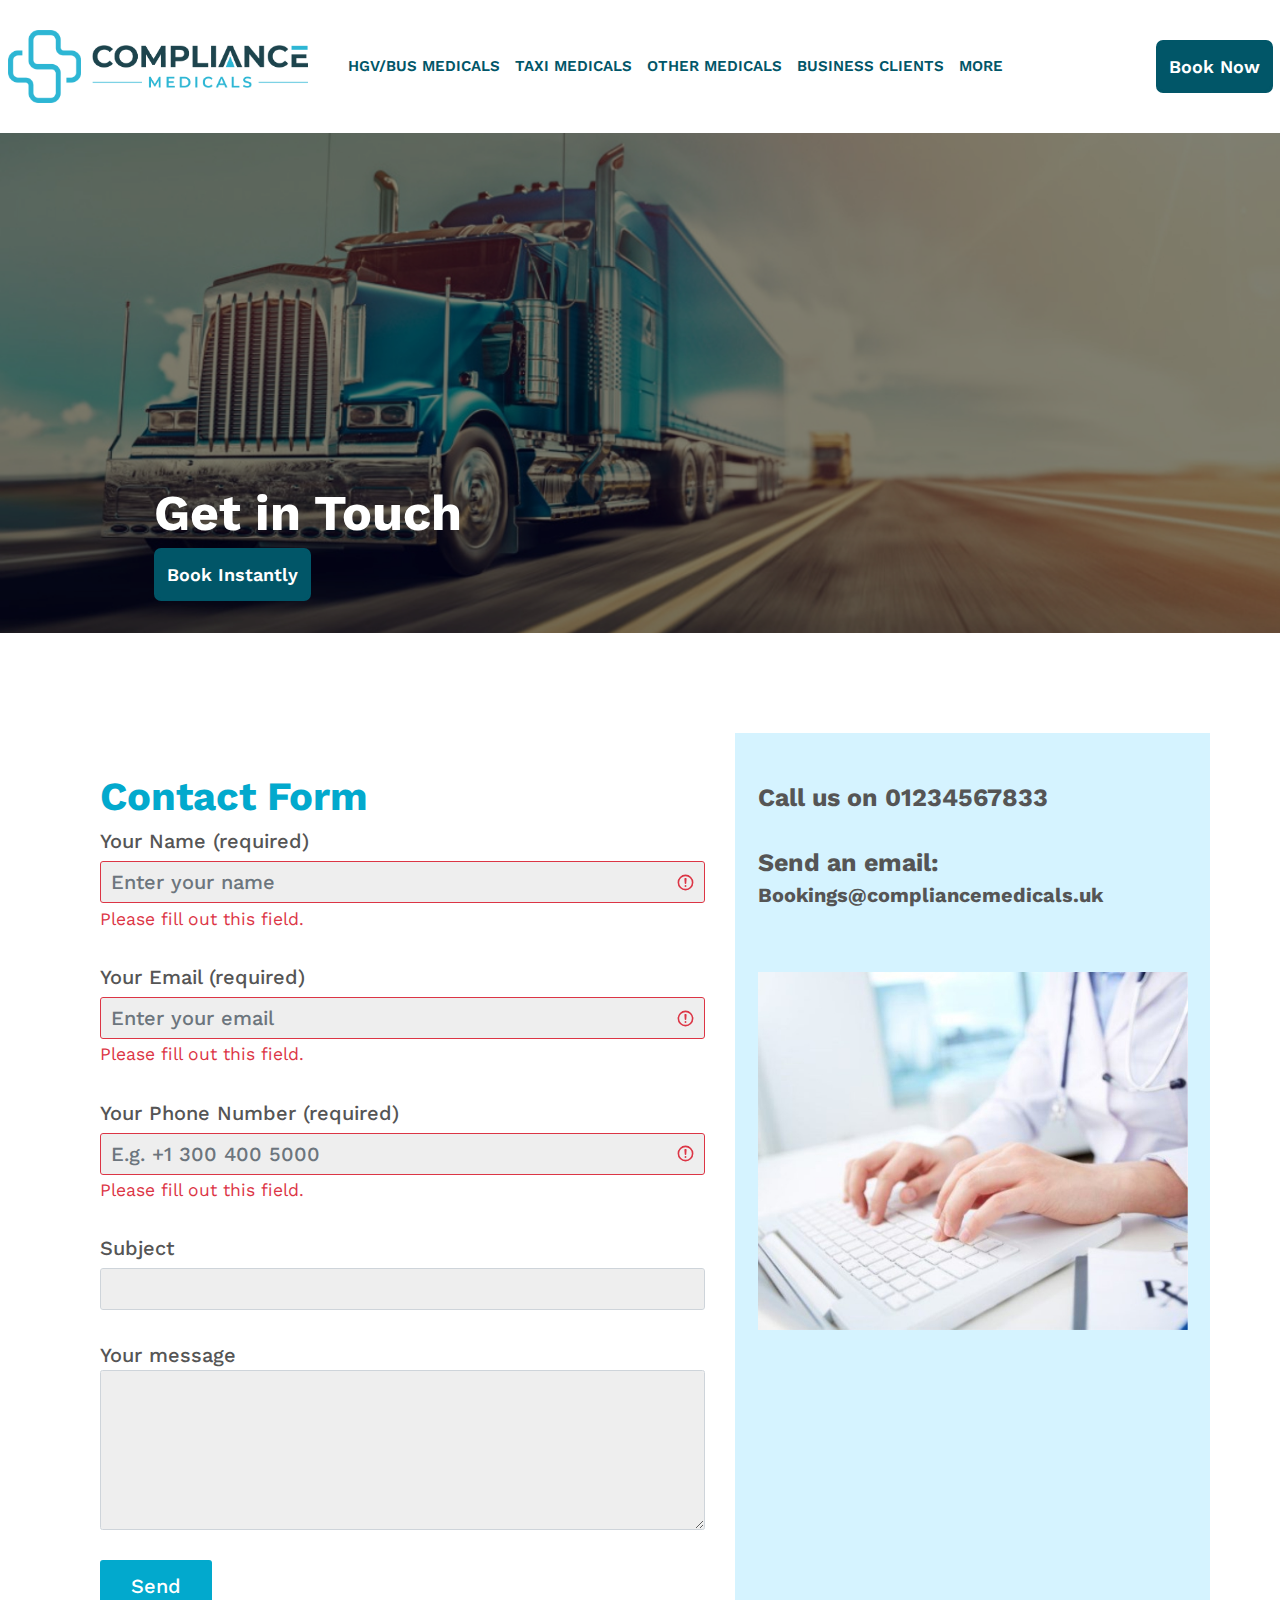
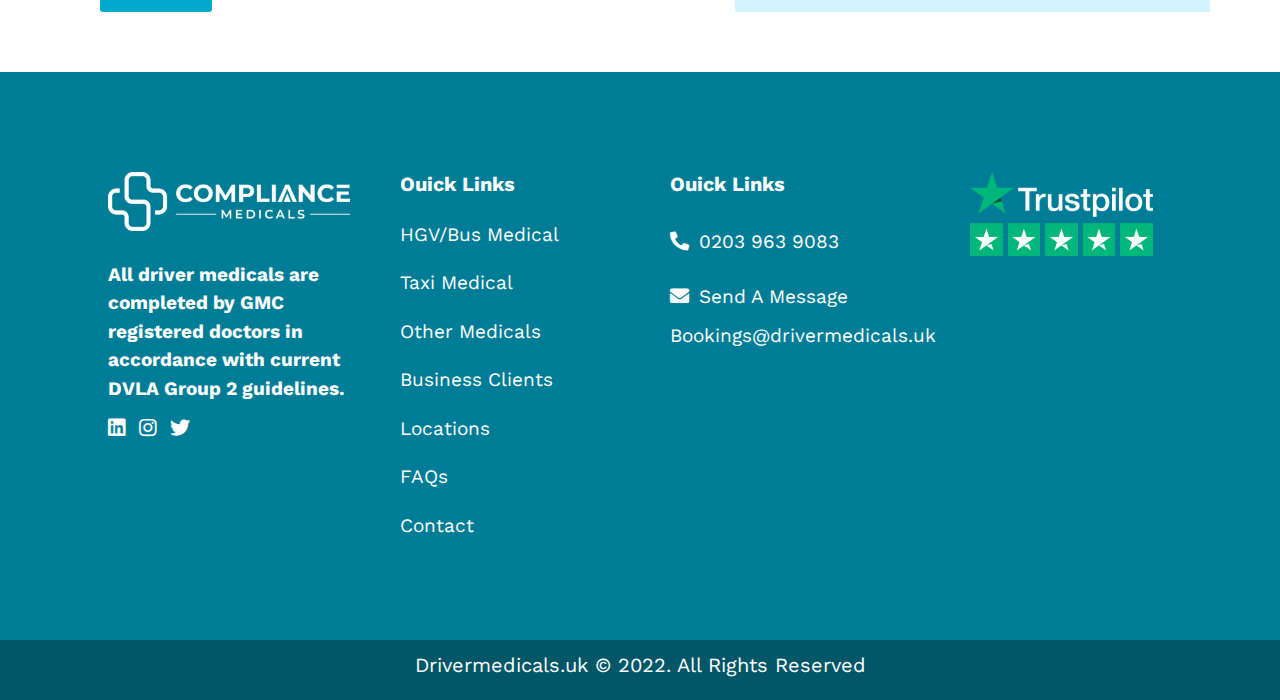
<file: contact.html>
<!DOCTYPE html>
<html lang="en">
<head>
    <meta charset="UTF-8">
    <meta http-equiv="X-UA-Compatible" content="IE=edge">
    <meta name="viewport" content="width=device-width, initial-scale=1.0">
    <link rel="stylesheet" href="/css/bootstrap.css">
    <link rel="stylesheet" href="/style.css">
    <link rel="preconnect" href="https://fonts.googleapis.com">
    <link rel="preconnect" href="https://fonts.gstatic.com" crossorigin>
    <link href="https://fonts.googleapis.com/css2?family=Work+Sans:wght@100;200;300;400;500;600;700;800;900&display=swap" rel="stylesheet">
    <link rel="stylesheet" href="https://cdnjs.cloudflare.com/ajax/libs/font-awesome/5.15.4/css/all.min.css">
    <title>Compliance Medical</title>
</head>
<body>

    <nav class="navbar navbar-expand-lg">
    <div class="container-fluid">
        <a class="logo" href="index.html"><img src="/img/logo1.png" alt=""></a>
        <button class="navbar-toggler" type="button" data-bs-toggle="collapse" data-bs-target="#navbar">
          <i class="fa fa-bars"></i>
        </button>
      <div class="collapse navbar-collapse" id="navbar">
        <ul class="navbar-nav me-auto">
          <li class="nav-item">
            <a class="nav-link" href="hgvmedicals.html">HGV/BUS MEDICALS</a>
          </li>
          <li class="nav-item">
            <a class="nav-link" href="taxi.html">TAXI MEDICALS</a>
          </li>
          <li class="nav-item">
            <a class="nav-link" href="omedicals.html">OTHER MEDICALS</a>
          </li>
          <li class="nav-item">
            <a class="nav-link" href="business.html">BUSINESS CLIENTS</a>
          </li>
          <li class="nav-item dropdown">
            <a class="nav-link" href="#" data-bs-toggle="dropdown">MORE</a>
            <ul class="dropdown-menu">
                <li><a class="dropdown-item" href="#">LOCATIONS</a></li>
                <li><a class="dropdown-item" href="contact.html">CONTACT</a></li>
                <li><a class="dropdown-item" href="faqs.html">FAQS</a></li>
            </ul>
          </li>
        </ul>
        <div class="nav-end">
          <a class="btn btn-lg" href="booking.html" role="button">Book Now</a>
        </div>
      </div>
    </div>
    </nav>

    <div class="body">
            <div class="hero14">
            </div>
            <div class="mbody-texts">
                <div class="mtext-content">
                  <h1>Get in Touch</h1>
                  <div class="nav-end">
                    <a class="btn btn-lg" href="booking.html" role="button">Book Instantly</a>
                  </div>
                </div>
            </div>
    </div>

    <div class="lowcost mb-5 pb-5">
        <div class="container">
          <div class="row">
            <div class="col-lg-7 cform">
              <div class="comply-texts">
                <h1 class="pt-5">Contact Form</h1>
              </div>
              <form action="" class="was-validated">
              <div class="mb-5">
                <label for="name" class="form-label">Your Name (required)</label>
                <input type="text" class="form-control form-control-lg" id="name" placeholder="Enter your name" name="name" required>
                <div class="valid-feedback fs-3">Valid.</div>
                <div class="invalid-feedback fs-3">Please fill out this field.</div>
              </div>
              <div class="mb-5">
                <label for="email" class="form-label">Your Email (required)</label>
                <input type="email" class="form-control form-control-lg" id="email" placeholder="Enter your email" name="email" required>
                <div class="valid-feedback fs-3">Valid.</div>
                <div class="invalid-feedback fs-3">Please fill out this field.</div>
              </div>
              <div class="mb-5">
                <label for="tel" class="form-label">Your Phone Number (required)</label>
                <input type="tel" class="form-control form-control-lg" id="tel" placeholder="E.g. +1 300 400 5000" name="tel" required>
                <div class="invalid-feedback fs-3">Please fill out this field.</div>
              </div>
              </form>
              <form action="/action_page.php">
                <div class="mb-5">
                  <label for="text" class="form-label">Subject</label>
                  <input type="text" class="form-control form-control-lg" id="text" placeholder="" name="text">
                </div>
                <div class="mb-5">
                  <label for="comment">Your message</label>
                  <textarea class="form-control" rows="5" id="comment" name="text"></textarea>
                </div>
                <button type="submit" class="btn btn-lg">Send</button>
                </form>
            </div>
            <div class="col-lg-5 call">
              <div class="container">
                <div class="call-texts">
                  <h1 class="pb-5">Call us on <a href="tel:+">01234567833</a></h1>
                  <h1>Send an email:</h1>
                  <h2 class="pb-5 text-break"><a href="mailto:">Bookings@compliancemedicals.uk</a></h2>
                </div>
                <div class="call-image pt-5 pb-5">
                  <img src="/img/hero6.jpg" alt="">
                </div>
              </div>
            </div>
          </div>
        </div>
    </div>

    <div class="footer">
      <div class="footer-content">
        <div class="container-fluid">
          <div class="row">
            <div class="col-lg-3 bottom">
              <div class="logo2">
                <a href="index.html"><img src="img/logo2.png" alt="Drivers Medicals"></a>
              </div>
              <p class="mt-5">All driver medicals are completed by GMC registered doctors in accordance with current DVLA Group 2 guidelines.</p>
              <a class="fs-2" href=""><i class="fab fa-linkedin"></i></a>
              <a class="fs-2" href=""><i class="fab fa-instagram"></i></a>
              <a class="fs-2" href=""><i class="fab fa-twitter"></i></a>
            </div>
            <div class="col-lg-3 quick">
              <h2>Ouick Links</h2>
              <ul class="nav flex-column">
                <li class="enav-item">
                  <a class="enav-link" href="hgvmedicals.html">HGV/Bus Medical</a>
                </li>
                <li class="enav-item">
                  <a class="enav-link" href="taxi.html">Taxi Medical</a>
                </li>
                <li class="enav-item">
                  <a class="enav-link" href="omedicals.html">Other Medicals</a>
                </li>
                <li class="enav-item">
                  <a class="enav-link" href="business.html">Business Clients</a>
                </li>
                <li class="enav-item">
                  <a class="enav-link" href="location.html">Locations</a>
                </li>
                <li class="enav-item">
                  <a class="enav-link" href="faqs.html">FAQs</a>
                </li>
                <li class="enav-item">
                  <a class="enav-link" href="contact.html">Contact</a>
                </li>
              </ul>
            </div>
            <div class="col-lg-3 quick quicks">
              <h2>Ouick Links</h2>
              <div>
                <a href="tel:+"><span class="fas fa-phone-alt spa mt-5"></span>0203 963 9083</a>
                <p class="text-break"><span class="fas fa-envelope spa mt-5"></span>Send A Message</p>
                <a href="mailto:">Bookings@drivermedicals.uk</a>
              </div>
            </div>
            <div class="col-lg-3 pilot">
              <div class="pilot">
                <img src="/img/logo3.png" alt="Trust Pilot">
              </div>
            </div>
          </div>
        </div>
      </div>
      
    </div>
  
    <footer class="footer-footer">
      <div class="footer-wrapper">
        <div class="wrapper-end fs-2 p-3">
          <p>Drivermedicals.uk © 2022. All Rights Reserved</p>
        </div>
      </div>
    </footer>


    

    <script src="scrpt.js"></script>
    <script src="/js/bootstrap.js"></script>
</body>
</html>
</file>
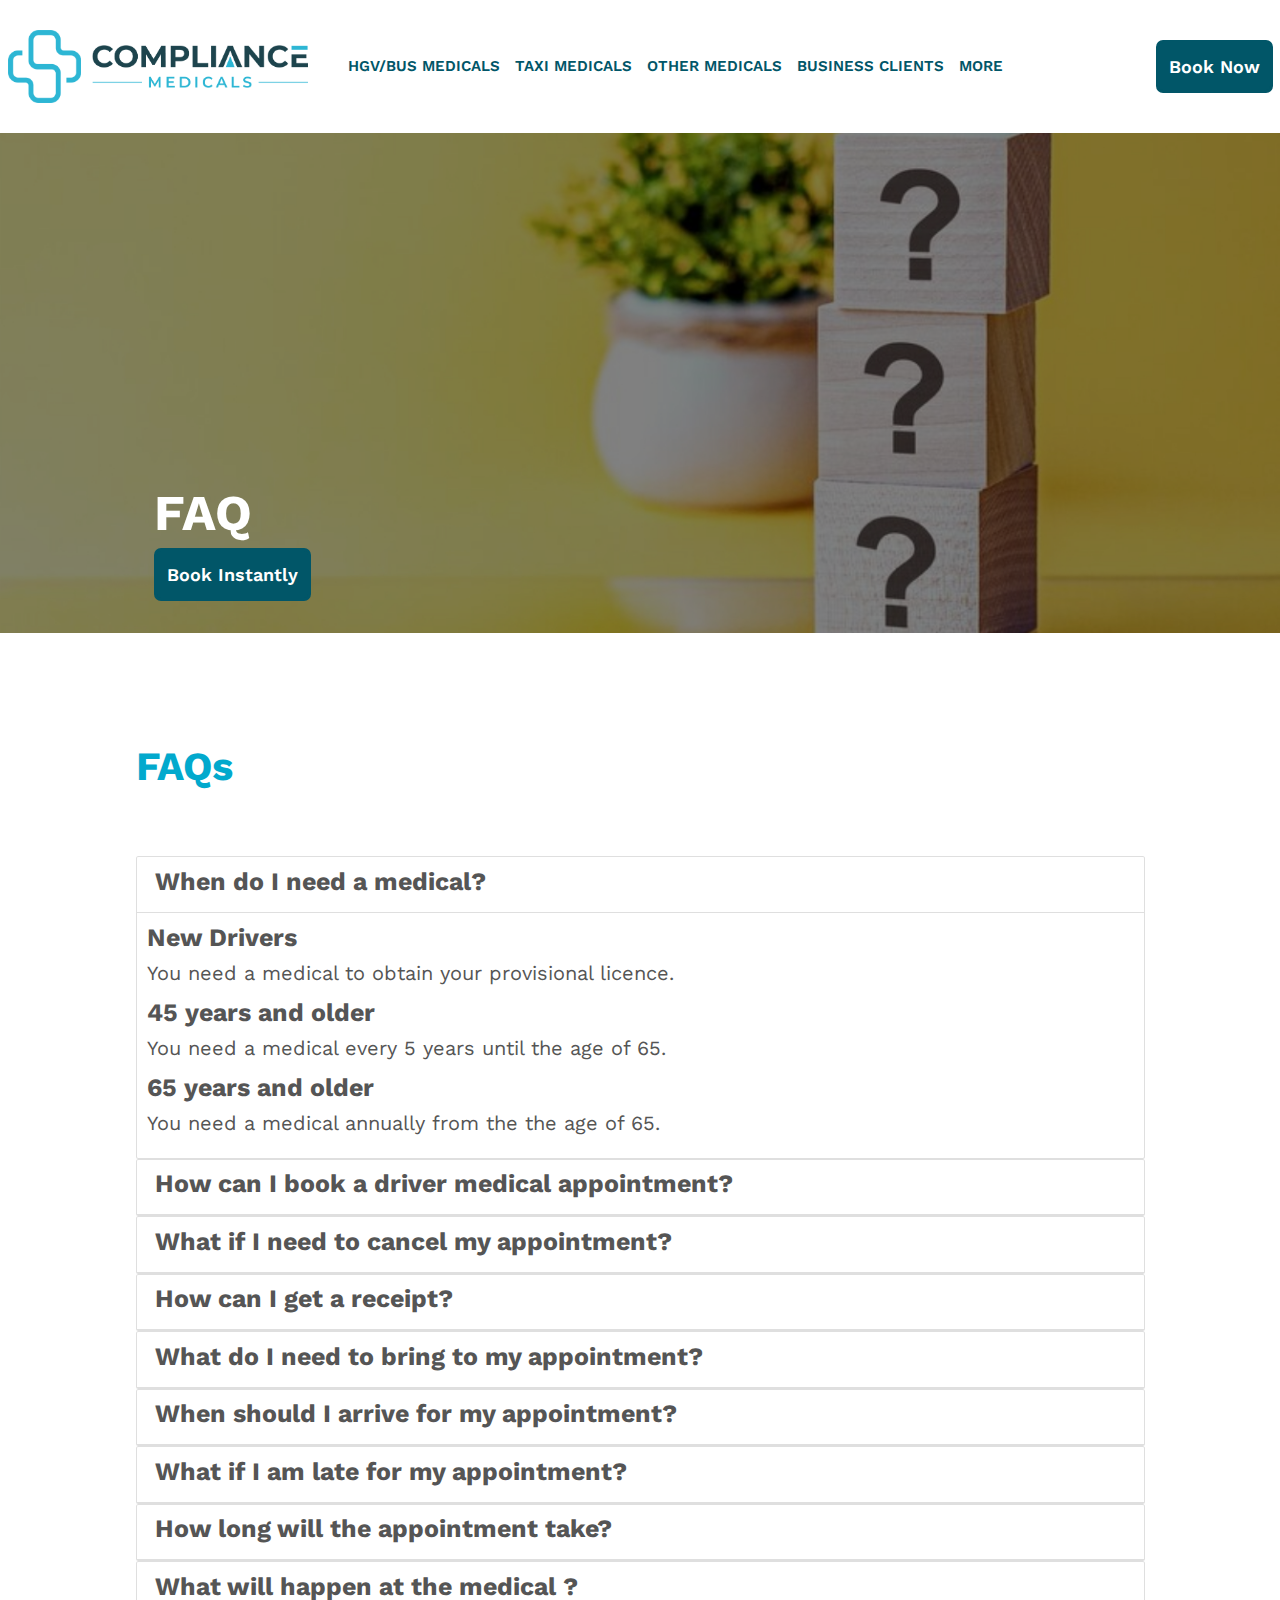
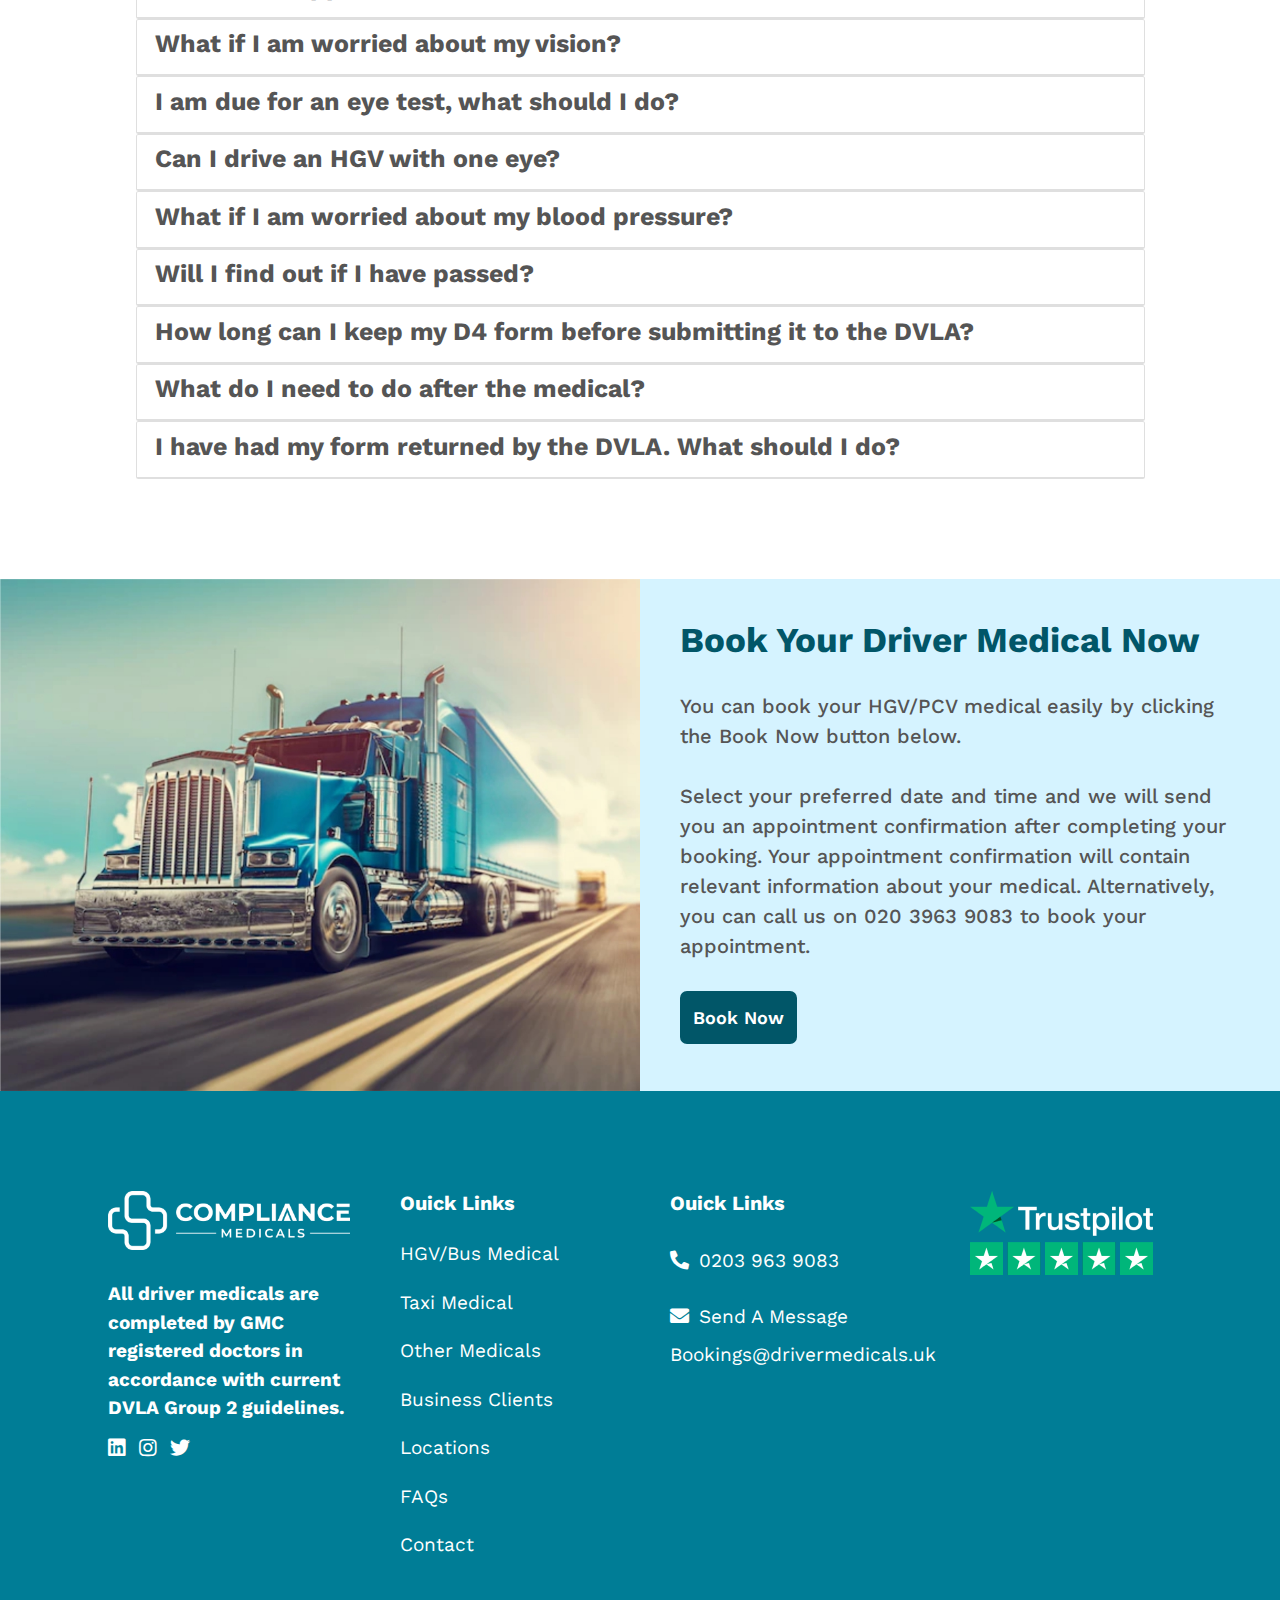
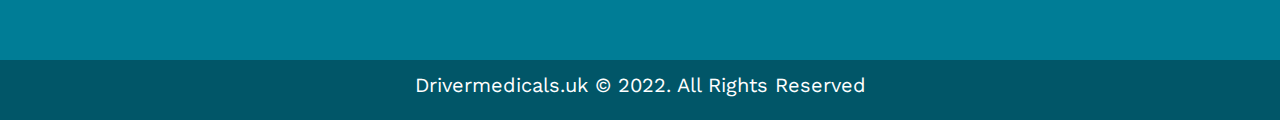
<file: faqs.html>
<!DOCTYPE html>
<html lang="en">
<head>
    <meta charset="UTF-8">
    <meta http-equiv="X-UA-Compatible" content="IE=edge">
    <meta name="viewport" content="width=device-width, initial-scale=1.0">
    <link rel="stylesheet" href="/css/bootstrap.css">
    <link rel="stylesheet" href="/style.css">
    <link rel="preconnect" href="https://fonts.googleapis.com">
    <link rel="preconnect" href="https://fonts.gstatic.com" crossorigin>
    <link href="https://fonts.googleapis.com/css2?family=Work+Sans:wght@100;200;300;400;500;600;700;800;900&display=swap" rel="stylesheet">
    <link rel="stylesheet" href="https://cdnjs.cloudflare.com/ajax/libs/font-awesome/5.15.4/css/all.min.css">
    <title>Compliance Medical</title>
</head>
<body>

    <nav class="navbar navbar-expand-lg">
    <div class="container-fluid">
        <a class="logo" href="index.html"><img src="/img/logo1.png" alt=""></a>
        <button class="navbar-toggler" type="button" data-bs-toggle="collapse" data-bs-target="#navbar">
          <i class="fa fa-bars"></i>
        </button>
      <div class="collapse navbar-collapse" id="navbar">
        <ul class="navbar-nav me-auto">
          <li class="nav-item">
            <a class="nav-link" href="hgvmedicals.html">HGV/BUS MEDICALS</a>
          </li>
          <li class="nav-item">
            <a class="nav-link" href="taxi.html">TAXI MEDICALS</a>
          </li>
          <li class="nav-item">
            <a class="nav-link" href="omedicals.html">OTHER MEDICALS</a>
          </li>
          <li class="nav-item">
            <a class="nav-link" href="business.html">BUSINESS CLIENTS</a>
          </li>
          <li class="nav-item dropdown">
            <a class="nav-link" href="#" data-bs-toggle="dropdown">MORE</a>
            <ul class="dropdown-menu">
                <li><a class="dropdown-item" href="location.html">LOCATIONS</a></li>
                <li><a class="dropdown-item" href="contact.html">CONTACT</a></li>
                <li><a class="dropdown-item" href="faqs.html">FAQS</a></li>
            </ul>
          </li>
        </ul>
        <div class="nav-end">
          <a class="btn btn-lg" href="booking.html" role="button">Book Now</a>
        </div>
      </div>
    </div>
    </nav>

    <div class="body">
      <div class="hero15">
      </div>
      <div class="mbody-texts">
          <div class="mtext-content">
            <h1>FAQ</h1>
            <div class="nav-end">
              <a class="btn btn-lg" href="booking.html" role="button">Book Instantly</a>
            </div>
          </div>
      </div>
    </div>

    <div class="lowcost">
      <div class="faq-content">
        <div class="container">
          <div class="comply-texts mb-5 pb-5">
              <h1>FAQs</h1>
          </div>
          <div id="accordion">
            <div class="card">
              <div class="card-header">
                <a class="btn" data-bs-toggle="collapse" href="#collapseOne">
                  <h1 class="text-start fs-1 fw-bold">When do I need a medical?</h1>
                </a>
              </div>
              <div id="collapseOne" class="collapse show" data-bs-parent="#accordion">
                <div class="card-body">
                  <h2 class="fs-1">New Drivers</h2>
                  <p class="fs-2">You need a medical to obtain your provisional licence.</p>
                  <h2 class="fs-1">45 years and older</h2>
                  <p class="fs-2">You need a medical every 5 years until the age of 65.</p>
                  <h2 class="fs-1">65 years and older</h2>
                  <p class="fs-2">You need a medical annually from the the age of 65.</p>
                </div>
              </div>
            </div>
            <div class="card">
              <div class="card-header">
                <a class="btn" data-bs-toggle="collapse" href="#collapseTwo">
                  <h1 class="text-start fs-1 fw-bold">How can I book a driver medical appointment?</h1>
                </a>
              </div>
              <div id="collapseTwo" class="collapse" data-bs-parent="#accordion">
                <div class="card-body">
                  <p class="fs-2">You can book your driver medical appointment easily by clicking the Book 
                  Now button.</p>
                  <p class="fs-2">Select your preferred date and time and we will send you an appointment 
                  confirmation after completing your booking. Your appointment confirmation will contain 
                  relevant information about your medical. Alternatively, you can call us to book your 
                  appointment.</p>
                </div>
              </div>
            </div>
            <div class="card">
              <div class="card-header">
                <a class="btn" data-bs-toggle="collapse" href="#collapseThree">
                  <h1 class="text-start fs-1 fw-bold">What if I need to cancel my appointment?</h1>
                </a>
              </div>
              <div id="collapseThree" class="collapse" data-bs-parent="#accordion">
                <div class="card-body">
                  <p class="fs-2">You can cancel your appointment up to <span class="fw-bold">48 hours</span> 
                  in advance and we will refund you in full. Unfortunately, we cannot offer a refund if 
                  you cancel within <span class="fw-bold">48 hours</span> of your appointment. However, we 
                  may be able to rearrange your appointment, subject to availability.</p>
                  <p class="fs-2">To cancel your appointment please call our offices on 0203 963 9083.</p>
                </div>
              </div>
            </div>
            <div class="card">
              <div class="card-header">
                <a class="btn" data-bs-toggle="collapse" href="#collapseFour">
                  <h1 class="text-start fs-1 fw-bold">How can I get a receipt?</h1>
                </a>
              </div>
              <div id="collapseFour" class="collapse" data-bs-parent="#accordion">
                <div class="card-body">
                  <p class="fs-2">If you need a receipt, please contact us and we will be happy to email 
                  it to you.</p>
                </div>
              </div>
            </div>
            <div class="card">
              <div class="card-header">
                <a class="btn" data-bs-toggle="collapse" href="#collapseFive">
                  <h1 class="text-start fs-1 fw-bold">What do I need to bring to my appointment?</h1>
                </a>
              </div>
              <div id="collapseFive" class="collapse" data-bs-parent="#accordion">
                <div class="card-body">
                  <ul class=" faq-ul fs-3">
                    <li class="pb-3">D4 medical form or Taxi medical form. You can print your taxi medical form from 
                    the council's website. If you need a D4 form you can
                    <a href="">download the DVLA D4 form here.</a></li>
                    <li>Driving licence or passport to confirm your identity.</li>
                    <li>Driving glasses and recent prescription from optician. If you wear contact lenses, 
                    you will need to be able to remove them so please bring spare lenses or glasses.</li>
                    <li>List of current medication including dose and start date</li>
                    <li>Any relevant hospital notes and discharge summaries</li>
                    <li>For Taxi or Private Hire Medicals, please ask your GP to print out your full 
                    medical history and bring it with you to your appointment.</li>
                  </ul>
                </div>
              </div>
            </div>
            <div class="card">
              <div class="card-header">
                <a class="btn" data-bs-toggle="collapse" href="#collapseSix">
                  <h1 class="text-start fs-1 fw-bold">When should I arrive for my appointment?</h1>
                </a>
              </div>
              <div id="collapseSix" class="collapse" data-bs-parent="#accordion">
                <div class="card-body">
                  <p class="fs-2">Please arrive 10 to 15 minutes before your appointment to allow you 
                  to be fully relaxed prior to being seen by the doctor.</p>
                  <p class="fs-2">It is important to avoid rushing to your appointment as this may affect 
                  your blood pressure reading and cause it to be higher than normal and potentially 
                  failing your medical.</p>
                </div>
              </div>
            </div>
            <div class="card">
              <div class="card-header">
                <a class="btn" data-bs-toggle="collapse" href="#collapseSeven">
                  <h1 class="text-start fs-1 fw-bold">What if I am late for my appointment?</h1>
                </a>
              </div>
              <div id="collapseSeven" class="collapse" data-bs-parent="#accordion">
                <div class="card-body">
                  <p class="fs-2">It is important that you arrive on time for your appointment but if you 
                  are unavoidably late, contact our office and our doctors will try to fit you in. Please be 
                  aware that this may mean a significant delay; you may have to wait until the end of the 
                  clinic.</p>
                </div>
              </div>
            </div>
            <div class="card">
              <div class="card-header">
                <a class="btn" data-bs-toggle="collapse" href="#collapseEight">
                  <h1 class="text-start fs-1 fw-bold">How long will the appointment take?</h1>
                </a>
              </div>
              <div id="collapseEight" class="collapse" data-bs-parent="#accordion">
                <div class="card-body">
                  <p class="fs-2">We expect to complete your medical within 15 minutes but for those with 
                  complex medical histories, it may take longer. To account for delays, we recommend you 
                  allow an hour for your appointment. We advise you not to book any urgent appointments 
                  on the morning or afternoon of your medical.</p>
                </div>
              </div>
            </div>
            <div class="card">
              <div class="card-header">
                <a class="btn" data-bs-toggle="collapse" href="#collapseNine">
                  <h1 class="text-start fs-1 fw-bold">What will happen at the medical ?</h1>
                </a>
              </div>
              <div id="collapseNine" class="collapse" data-bs-parent="#accordion">
                <div class="card-body">
                  <p class="fs-2">Our doctor will confirm your identity and conduct a full medical during 
                  your appointment.</p>
                  <p class="fs-2">Your medical will include a thorough medical history and an assessment 
                  of your physical health. The doctor will take a blood pressure reading which complies 
                  with DVLA criteria and conduct an eye test using a DVLA approved Snellen chart.</p>
                </div>
              </div>
            </div>
            <div class="card">
              <div class="card-header">
                <a class="btn" data-bs-toggle="collapse" href="#collapseTen">
                  <h1 class="text-start fs-1 fw-bold">What if I am worried about my vision?</h1>
                </a>
              </div>
              <div id="collapseTen" class="collapse" data-bs-parent="#accordion">
                <div class="card-body">
                  <p class="fs-2">We will conduct a vision assessment based on DVLA Group 2 standards. We 
                  will refer you to your optician if you are unable to meet the DVLA Group 2 standard. 
                  Your optician will be able to re-assess your vision, provide correction and complete 
                  the vision assessment section of the D4 form. Once your form has been completed, you 
                  can submit it to the DVLA.</p>
                  <p class="fs-2">If you are worried about meeting the DVLA Group 2 vision requirements, we 
                  urge you to first visit your optician for an eye test, and your optician will complete 
                  the eye section of the D4 form.</p>
                </div>
              </div>
            </div>
            <div class="card">
              <div class="card-header">
                <a class="btn" data-bs-toggle="collapse" href="#collapseOne1">
                  <h1 class="text-start fs-1 fw-bold">I am due for an eye test, what should I do?</h1>
                </a>
              </div>
              <div id="collapseOne1" class="collapse" data-bs-parent="#accordion">
                <div class="card-body">
                  <p class="fs-2">We recommend that you have your eyes tested before your medical 
                  appointment and please take your D4 form with you for your optician to complete.</p>
                </div>
              </div>
            </div>
            <div class="card">
              <div class="card-header">
                <a class="btn" data-bs-toggle="collapse" href="#collapseOne2">
                  <h1 class="text-start fs-1 fw-bold">Can I drive an HGV with one eye?</h1>
                </a>
              </div>
              <div id="collapseOne2" class="collapse" data-bs-parent="#accordion">
                <div class="card-body">
                  <p class="fs-2">Drivers with complete loss of vision in one eye cannot be licensed to 
                  drive an HGV.</p>
                  <p class="fs-2 fw-bold">Exception ('grandfather rights')</p>
                  <p class="fs-2">Must have been awarded a Group 2 bus and lorry licence before 1 January 
                  1991, with the monocularity declared before this date.</p>
                </div>
              </div>
            </div>
            <div class="card">
              <div class="card-header">
                <a class="btn" data-bs-toggle="collapse" href="#collapseOne3">
                  <h1 class="text-start fs-1 fw-bold">What if I am worried about my blood pressure?</h1>
                </a>
              </div>
              <div id="collapseOne3" class="collapse" data-bs-parent="#accordion">
                <div class="card-body">
                  <p class="fs-2">If your blood pressure is found to be high, our doctors will check it a 
                  few more times and may advice you to see your GP for further management.</p>
                  <p class="fs-2">You will be able to re-book a free appointment after you have been 
                  reviewed by your GP.</p>
                </div>
              </div>
            </div>
            <div class="card">
              <div class="card-header">
                <a class="btn" data-bs-toggle="collapse" href="#collapseOne4">
                  <h1 class="text-start fs-1 fw-bold">Will I find out if I have passed?</h1>
                </a>
              </div>
              <div id="collapseOne4" class="collapse" data-bs-parent="#accordion">
                <div class="card-body">
                  <p class="fs-2">The DVLA or your council will inform you of their decision - our doctors 
                  have no control over this and can only gather information. If our doctors note anything 
                  that they feel may lead to a failed medical, they will discuss this with you. Our doctors 
                  do not make the decision on your fitness to drive.</p>
                </div>
              </div>
            </div>
            <div class="card">
              <div class="card-header">
                <a class="btn" data-bs-toggle="collapse" href="#collapseOne5">
                  <h1 class="fs-1 fw-bold text-start">How long can I keep my D4 form before submitting it to the DVLA?</h1>
                </a>
              </div>
              <div id="collapseOne5" class="collapse" data-bs-parent="#accordion">
                <div class="card-body">
                  <p class="fs-2">Your D4 form remains valid for 4 months from the date it was completed 
                  by the doctor.</p>
                  <p class="fs-2">However, we do recommend that D4 forms are submitted as early as possible 
                  just in case there are delays in processing your application.</p>
                </div>
              </div>
            </div>
            <div class="card">
              <div class="card-header">
                <a class="btn" data-bs-toggle="collapse" href="#collapseOne6">
                  <h1 class="fs-1 fw-bold text-start">What do I need to do after the medical?</h1>
                </a>
              </div>
              <div id="collapseOne6" class="collapse" data-bs-parent="#accordion">
                <div class="card-body">
                  <p class="fs-2">Please send your completed application forms (D4 form and D2 form) to 
                  the DVLA using the return envelope provided.</p>
                </div>
              </div>
            </div>
            <div class="card">
              <div class="card-header">
                <a class="btn" data-bs-toggle="collapse" href="#collapseOne7">
                  <h1 class="fs-1 fw-bold text-start">I have had my form returned by the DVLA. What should I do?</h1>
                </a>
              </div>
              <div id="collapseOne7" class="collapse" data-bs-parent="#accordion">
                <div class="card-body">
                  <p class="fs-2">We make every effort to avoid this but sometimes it does happen. If the 
                  DVLA has returned your form, you will receive a letter explaining why. Please scan or 
                  take a photograph of this letter and send or email it to our office straight away. We 
                  will have the form corrected as soon as possible. You will not be charged for further 
                  consultation.</p>
                </div>
              </div>
            </div>
          </div>
        </div>
      </div>
    </div>

    <div class="end">
    <div class="end-left">
      <div class="hero7">
        <img src="/img/hero7.jpg" alt="">
      </div>
    </div>
    <div class="end-right">
      <div class="end-texts">
        <h1>Book Your Driver Medical Now</h1>
        <p class="text-break mt-5">You can book your HGV/PCV medical easily by clicking the Book Now button below.</p>
        <p class="text-break mt-5">Select your preferred date and time and we will send you an appointment confirmation after completing your booking. Your appointment confirmation will contain relevant information about your medical. Alternatively, you can call us on 020 3963 9083 to book your appointment.</p>
        <div class="nav-end mt-5">
            <a class="btn btn-lg" href="booking.html" role="button">Book Now</a>
        </div>
      </div>
    </div>
    </div>

    <div class="footer">
      <div class="footer-content">
        <div class="container-fluid">
          <div class="row">
            <div class="col-lg-3 bottom">
              <div class="logo2">
                <a href="index.html"><img src="img/logo2.png" alt="Drivers Medicals"></a>
              </div>
              <p class="mt-5">All driver medicals are completed by GMC registered doctors in accordance with current DVLA Group 2 guidelines.</p>
              <a class="fs-2" href=""><i class="fab fa-linkedin"></i></a>
              <a class="fs-2" href=""><i class="fab fa-instagram"></i></a>
              <a class="fs-2" href=""><i class="fab fa-twitter"></i></a>
            </div>
            <div class="col-lg-3 quick">
              <h2>Ouick Links</h2>
              <ul class="nav flex-column">
                <li class="enav-item">
                  <a class="enav-link" href="hgvmedicals.html">HGV/Bus Medical</a>
                </li>
                <li class="enav-item">
                  <a class="enav-link" href="taxi.html">Taxi Medical</a>
                </li>
                <li class="enav-item">
                  <a class="enav-link" href="omedicals.html">Other Medicals</a>
                </li>
                <li class="enav-item">
                  <a class="enav-link" href="business.html">Business Clients</a>
                </li>
                <li class="enav-item">
                  <a class="enav-link" href="location.html">Locations</a>
                </li>
                <li class="enav-item">
                  <a class="enav-link" href="faqs.html">FAQs</a>
                </li>
                <li class="enav-item">
                  <a class="enav-link" href="contact.html">Contact</a>
                </li>
              </ul>
            </div>
            <div class="col-lg-3 quick quicks">
              <h2>Ouick Links</h2>
              <div>
                <a href="tel:+"><span class="fas fa-phone-alt spa mt-5"></span>0203 963 9083</a>
                <p class="text-break"><span class="fas fa-envelope spa mt-5"></span>Send A Message</p>
                <a href="mailto:">Bookings@drivermedicals.uk</a>
              </div>
            </div>
            <div class="col-lg-3 pilot">
              <div class="pilot">
                <img src="/img/logo3.png" alt="Trust Pilot">
              </div>
            </div>
          </div>
        </div>
      </div>
      
    </div>
  
    <footer class="footer-footer">
      <div class="footer-wrapper">
        <div class="wrapper-end fs-2 p-3">
          <p>Drivermedicals.uk © 2022. All Rights Reserved</p>
        </div>
      </div>
    </footer>


    

    <script src="scrpt.js"></script>
    <script src="/js/bootstrap.js"></script>
</body>
</html>
</file>
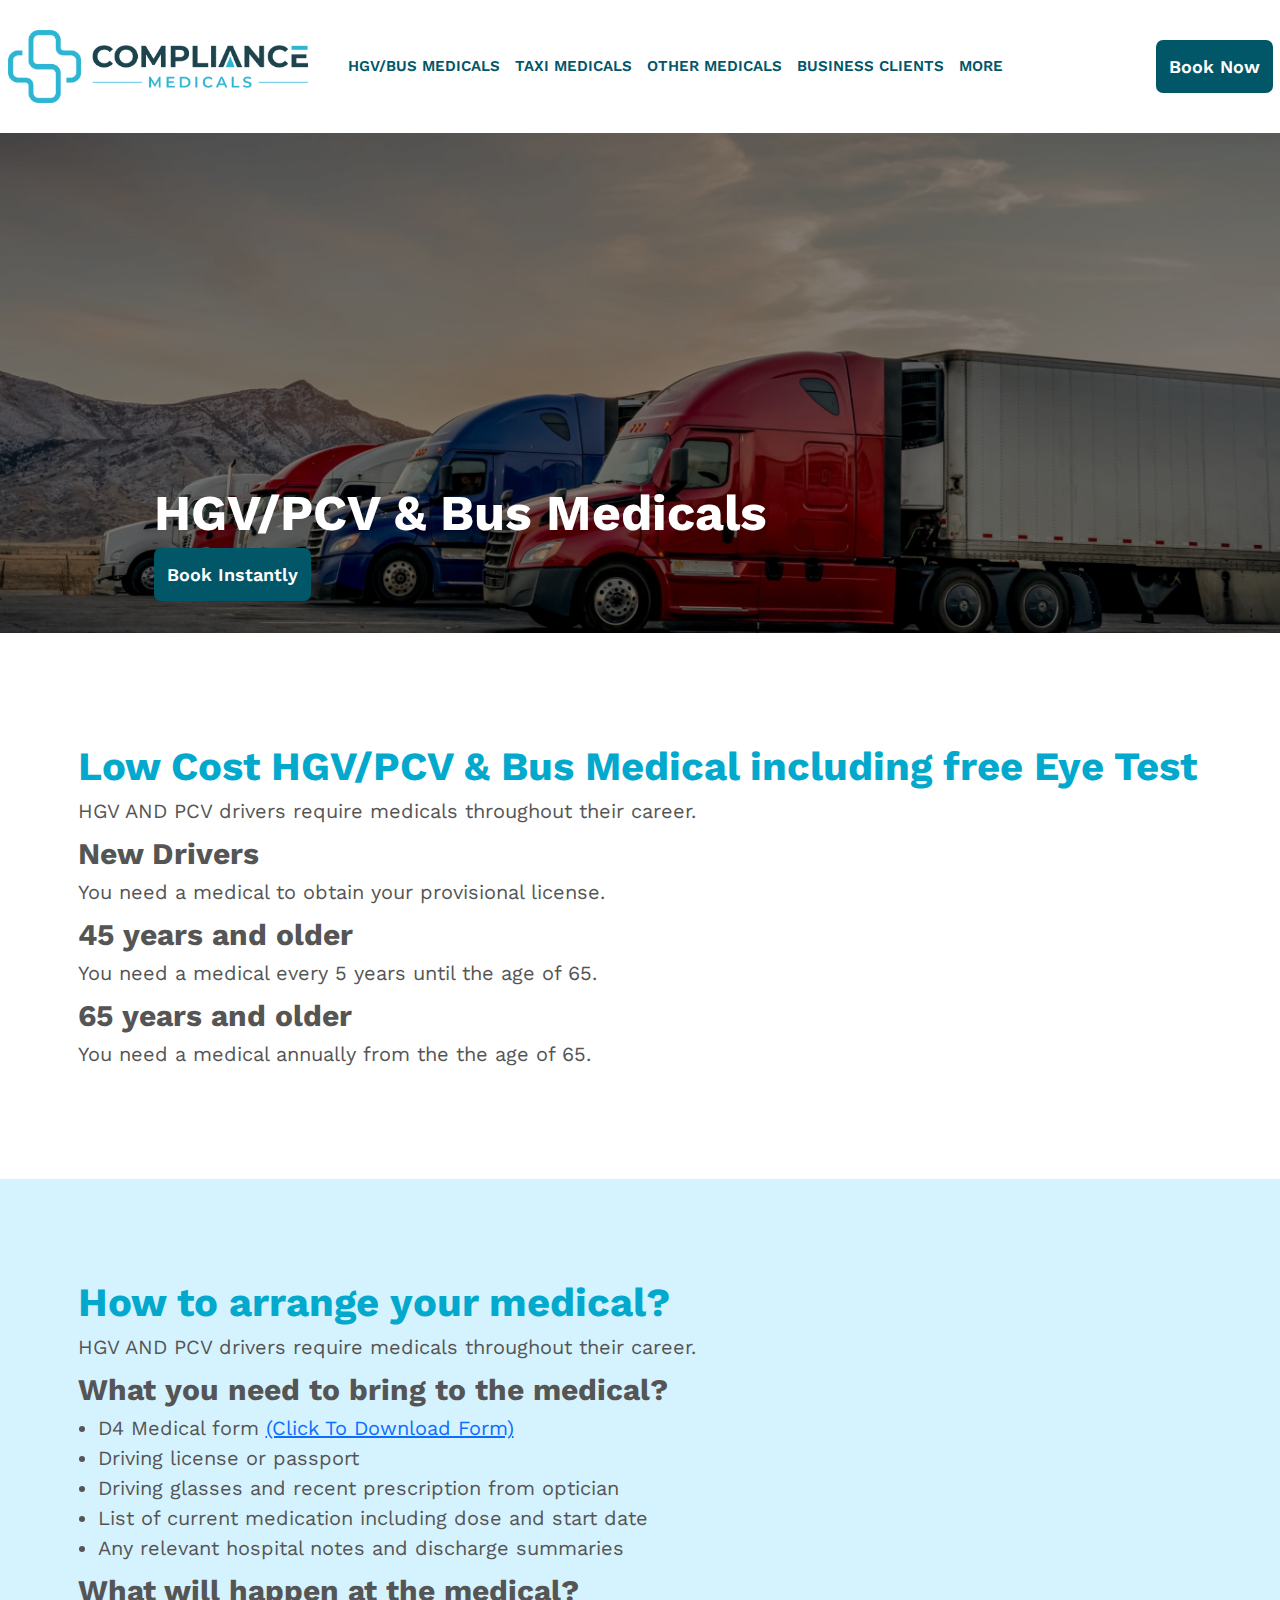
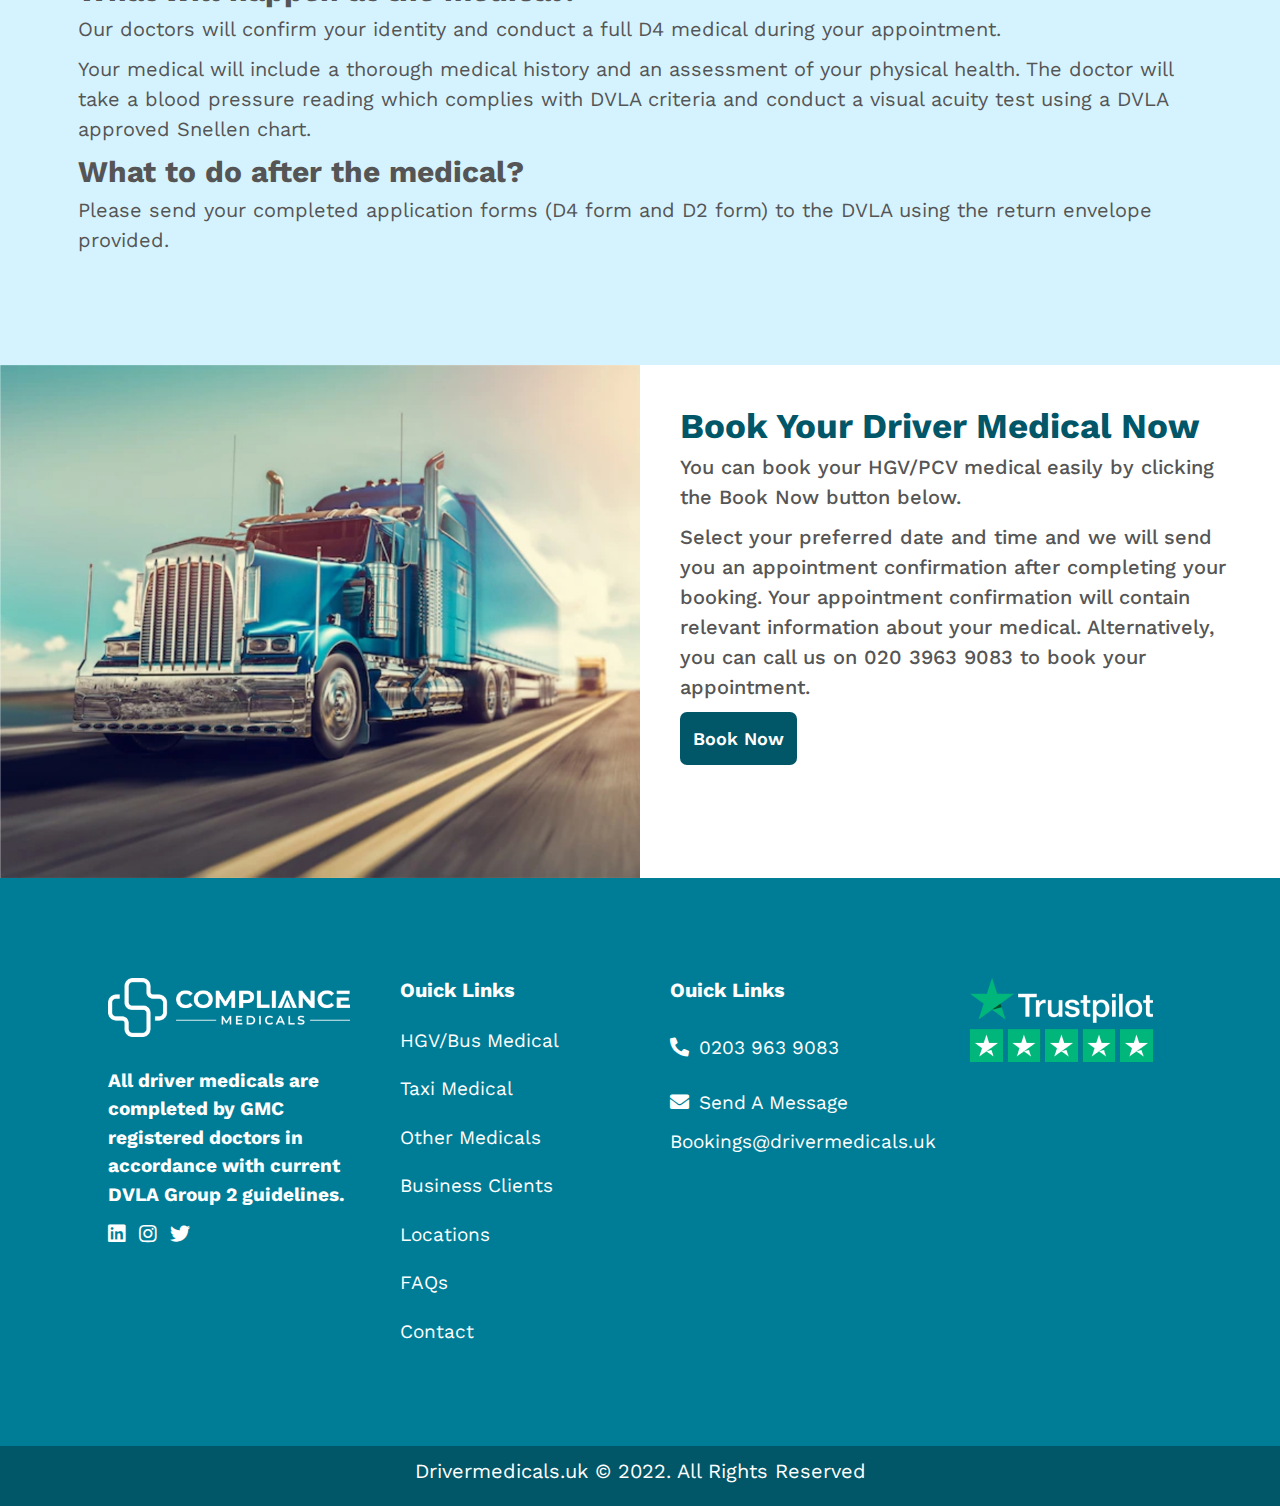
<file: hgvmedicals.html>
<!DOCTYPE html>
<html lang="en">
<head>
    <meta charset="UTF-8">
    <meta http-equiv="X-UA-Compatible" content="IE=edge">
    <meta name="viewport" content="width=device-width, initial-scale=1.0">
    <link rel="stylesheet" href="/css/bootstrap.css">
    <link rel="stylesheet" href="/style.css">
    <link rel="preconnect" href="https://fonts.googleapis.com">
    <link rel="preconnect" href="https://fonts.gstatic.com" crossorigin>
    <link href="https://fonts.googleapis.com/css2?family=Work+Sans:wght@100;200;300;400;500;600;700;800;900&display=swap" rel="stylesheet">
    <link rel="stylesheet" href="https://cdnjs.cloudflare.com/ajax/libs/font-awesome/5.15.4/css/all.min.css">
    <title>Compliance Medical</title>
</head>
<body>

    <nav class="navbar navbar-expand-lg">
    <div class="container-fluid">
        <a class="logo" href="index.html"><img src="/img/logo1.png" alt=""></a>
        <button class="navbar-toggler" type="button" data-bs-toggle="collapse" data-bs-target="#navbar">
          <i class="fa fa-bars"></i>
        </button>
      <div class="collapse navbar-collapse" id="navbar">
        <ul class="navbar-nav me-auto">
          <li class="nav-item">
            <a class="nav-link" href="hgvmedicals.html">HGV/BUS MEDICALS</a>
          </li>
          <li class="nav-item">
            <a class="nav-link" href="taxi.html">TAXI MEDICALS</a>
          </li>
          <li class="nav-item">
            <a class="nav-link" href="omedicals.html">OTHER MEDICALS</a>
          </li>
          <li class="nav-item">
            <a class="nav-link" href="business.html">BUSINESS CLIENTS</a>
          </li>
          <li class="nav-item dropdown">
            <a class="nav-link" href="#" data-bs-toggle="dropdown">MORE</a>
            <ul class="dropdown-menu">
                <li><a class="dropdown-item" href="#">LOCATIONS</a></li>
                <li><a class="dropdown-item" href="contact.html">CONTACT</a></li>
                <li><a class="dropdown-item" href="faqs.html">FAQS</a></li>
            </ul>
          </li>
        </ul>
        <div class="nav-end">
          <a class="btn btn-lg" href="booking.html" role="button">Book Now</a>
        </div>
      </div>
    </div>
    </nav>

    <div class="body">
            <div class="hero8">
            </div>
            <div class="mbody-texts">
                <div class="mtext-content">
                  <h1>HGV/PCV & Bus Medicals</h1>
                  <div class="nav-end">
                    <a class="btn btn-lg" href="booking.html" role="button">Book Instantly</a>
                  </div>
                </div>
            </div>
    </div>

    <div class="lowcost">
        <div class="container">
            <div class="comply-texts">
                <h1>Low Cost HGV/PCV & Bus Medical including free Eye Test</h1>
                <p class="text-break">HGV AND PCV drivers require medicals throughout their career.</p>
                <h2>New Drivers</h2>
                <p class="text-break">You need a medical to obtain your provisional license.</p>
                <h2>45 years and older</h2>
                <p class="text-break">You need a medical every 5 years until the age of 65.</p>
                <h2>65 years and older</h2>
                <p class="text-break">You need a medical annually from the the age of 65.</p>
            </div>
        </div>
    </div>

    <div class="arrange">
      <div class="container">
          <div class="arrange-text">
              <h1>How to arrange your medical?</h1>
              <p class="text-break">HGV AND PCV drivers require medicals throughout their career.</p>
          </div>
          <div class="comply-texts">
            <h2>What you need to bring to the medical?</h2>
            <ul>
              <li>D4 Medical form <a href="">(Click To Download Form)</a></li>
              <li>Driving license or passport</li>
              <li>Driving glasses and recent prescription from optician</li>
              <li>List of current medication including dose and start date</li>
              <li>Any relevant hospital notes and discharge summaries</li>
            </ul>
              <h2>What will happen at the medical?</h2>
              <p class="text-break">Our doctors will confirm your identity and conduct a full D4 medical during your appointment.</p>
              <p class="text-break">Your medical will include a thorough medical history and an assessment of your physical health. The doctor will take a blood pressure reading which complies with DVLA criteria and conduct a visual acuity test using a DVLA approved Snellen chart.</p>
              <h2>What to do after the medical?</h2>
              <p class="text-break">Please send your completed application forms (D4 form and D2 form) to the DVLA using the return envelope provided.</p>
          </div>
      </div>
    </div>

    <div class="end">
      <div class="end-left">
        <div class="hero7">
          <img src="/img/hero7.jpg" alt="">
        </div>
      </div>
      <div class="end-right" style="background-color: #fff;">
        <div class="end-texts">
          <h1>Book Your Driver Medical Now</h1>
          <p class="text-break">You can book your HGV/PCV medical easily by clicking the Book Now button 
          below.</p>
          <p class="text-break">Select your preferred date and time and we will send you an appointment 
            confirmation after completing your booking. Your appointment confirmation will contain 
            relevant information about your medical. Alternatively, you can call us on 020 3963 9083 to 
            book your appointment.</p>
          <div class="nav-end">
              <a class="btn btn-lg" href="booking.html" role="button">Book Now</a>
          </div>
        </div>
      </div>
    </div>

    <div class="footer">
      <div class="footer-content">
        <div class="container-fluid">
          <div class="row">
            <div class="col-lg-3 bottom">
              <div class="logo2">
                <a href="index.html"><img src="img/logo2.png" alt="Drivers Medicals"></a>
              </div>
              <p class="mt-5">All driver medicals are completed by GMC registered doctors in accordance with current DVLA Group 2 guidelines.</p>
              <a class="fs-2" href=""><i class="fab fa-linkedin"></i></a>
              <a class="fs-2" href=""><i class="fab fa-instagram"></i></a>
              <a class="fs-2" href=""><i class="fab fa-twitter"></i></a>
            </div>
            <div class="col-lg-3 quick">
              <h2>Ouick Links</h2>
              <ul class="nav flex-column">
                <li class="enav-item">
                  <a class="enav-link" href="hgvmedicals.html">HGV/Bus Medical</a>
                </li>
                <li class="enav-item">
                  <a class="enav-link" href="taxi.html">Taxi Medical</a>
                </li>
                <li class="enav-item">
                  <a class="enav-link" href="omedicals.html">Other Medicals</a>
                </li>
                <li class="enav-item">
                  <a class="enav-link" href="business.html">Business Clients</a>
                </li>
                <li class="enav-item">
                  <a class="enav-link" href="location.html">Locations</a>
                </li>
                <li class="enav-item">
                  <a class="enav-link" href="faqs.html">FAQs</a>
                </li>
                <li class="enav-item">
                  <a class="enav-link" href="contact.html">Contact</a>
                </li>
              </ul>
            </div>
            <div class="col-lg-3 quick quicks">
              <h2>Ouick Links</h2>
              <div>
                <a href="tel:+"><span class="fas fa-phone-alt spa mt-5"></span>0203 963 9083</a>
                <p class="text-break"><span class="fas fa-envelope spa mt-5"></span>Send A Message</p>
                <a href="mailto:">Bookings@drivermedicals.uk</a>
              </div>
            </div>
            <div class="col-lg-3 pilot">
              <div class="pilot">
                <img src="/img/logo3.png" alt="Trust Pilot">
              </div>
            </div>
          </div>
        </div>
      </div>
      
    </div>
  
    <footer class="footer-footer">
      <div class="footer-wrapper">
        <div class="wrapper-end fs-2 p-3">
          <p>Drivermedicals.uk © 2022. All Rights Reserved</p>
        </div>
      </div>
    </footer>


    

    <script src="scrpt.js"></script>
    <script src="/js/bootstrap.js"></script>
</body>
</html>
</file>
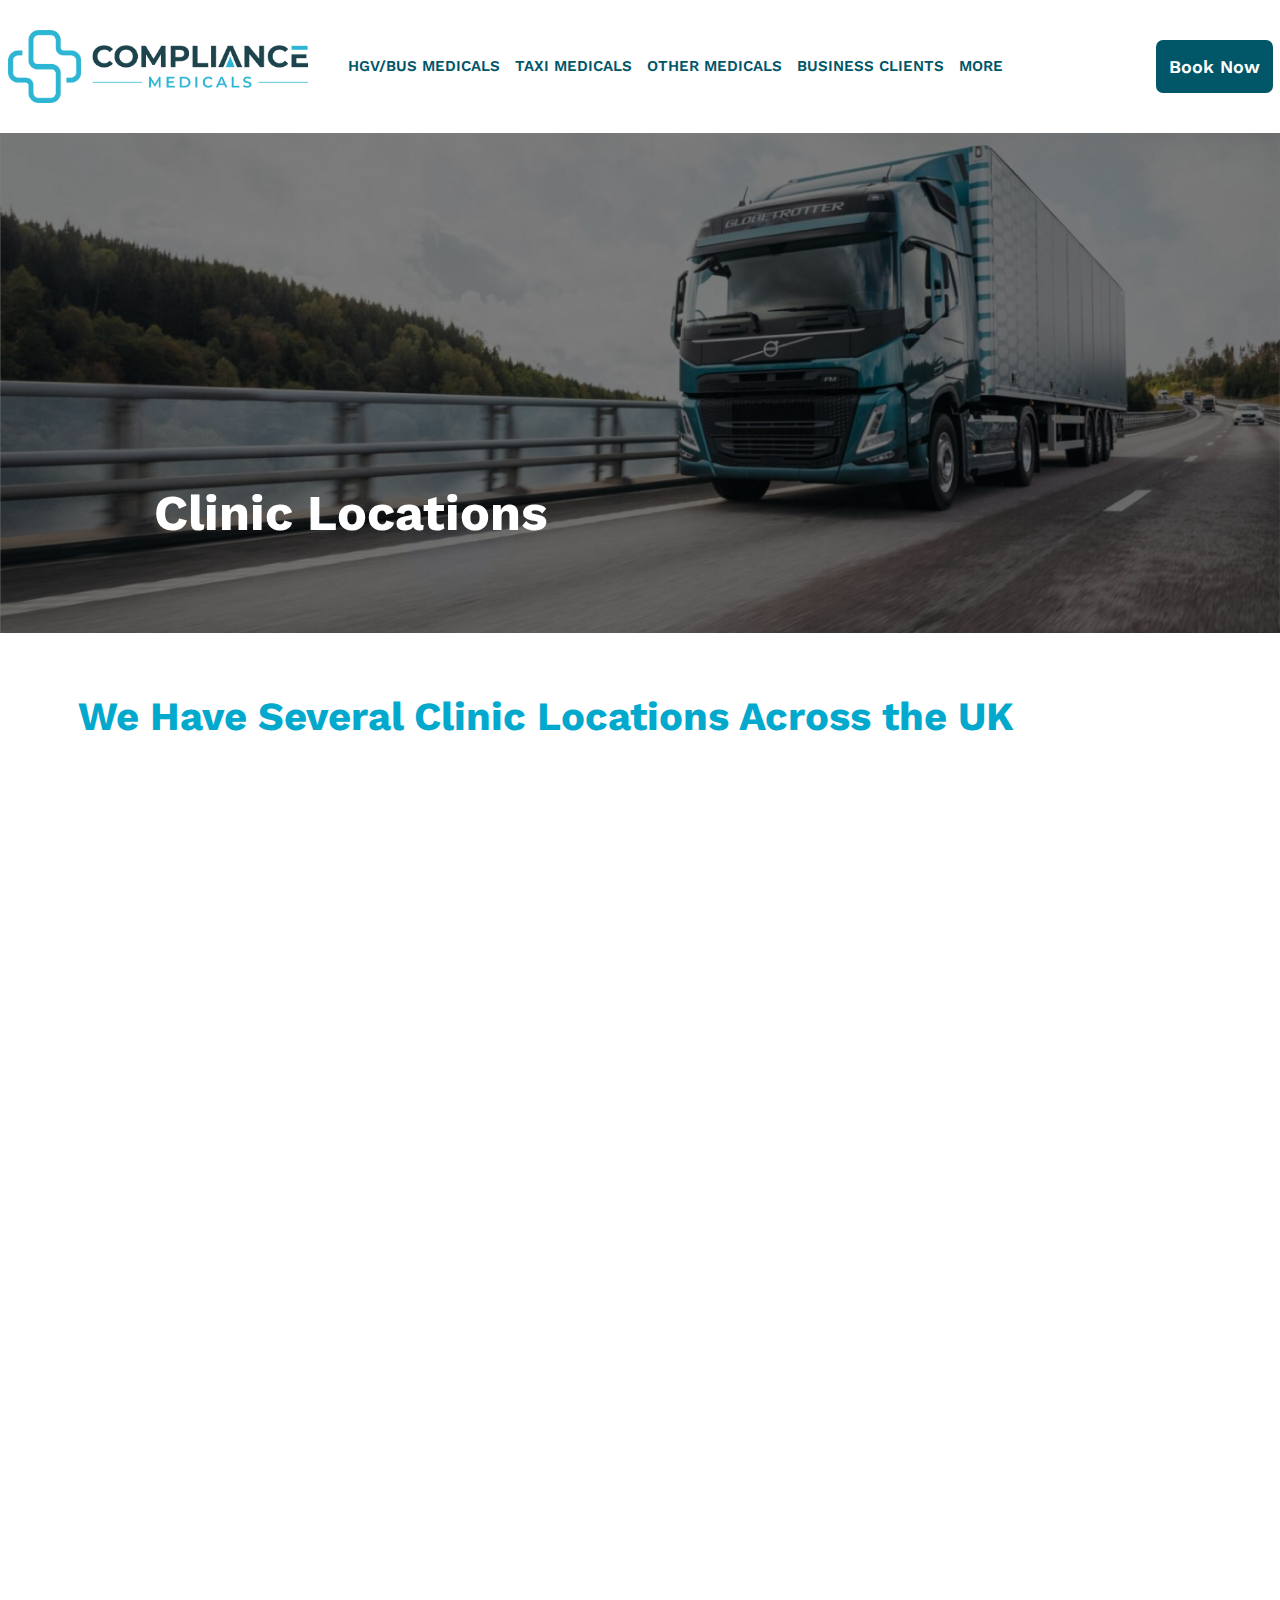
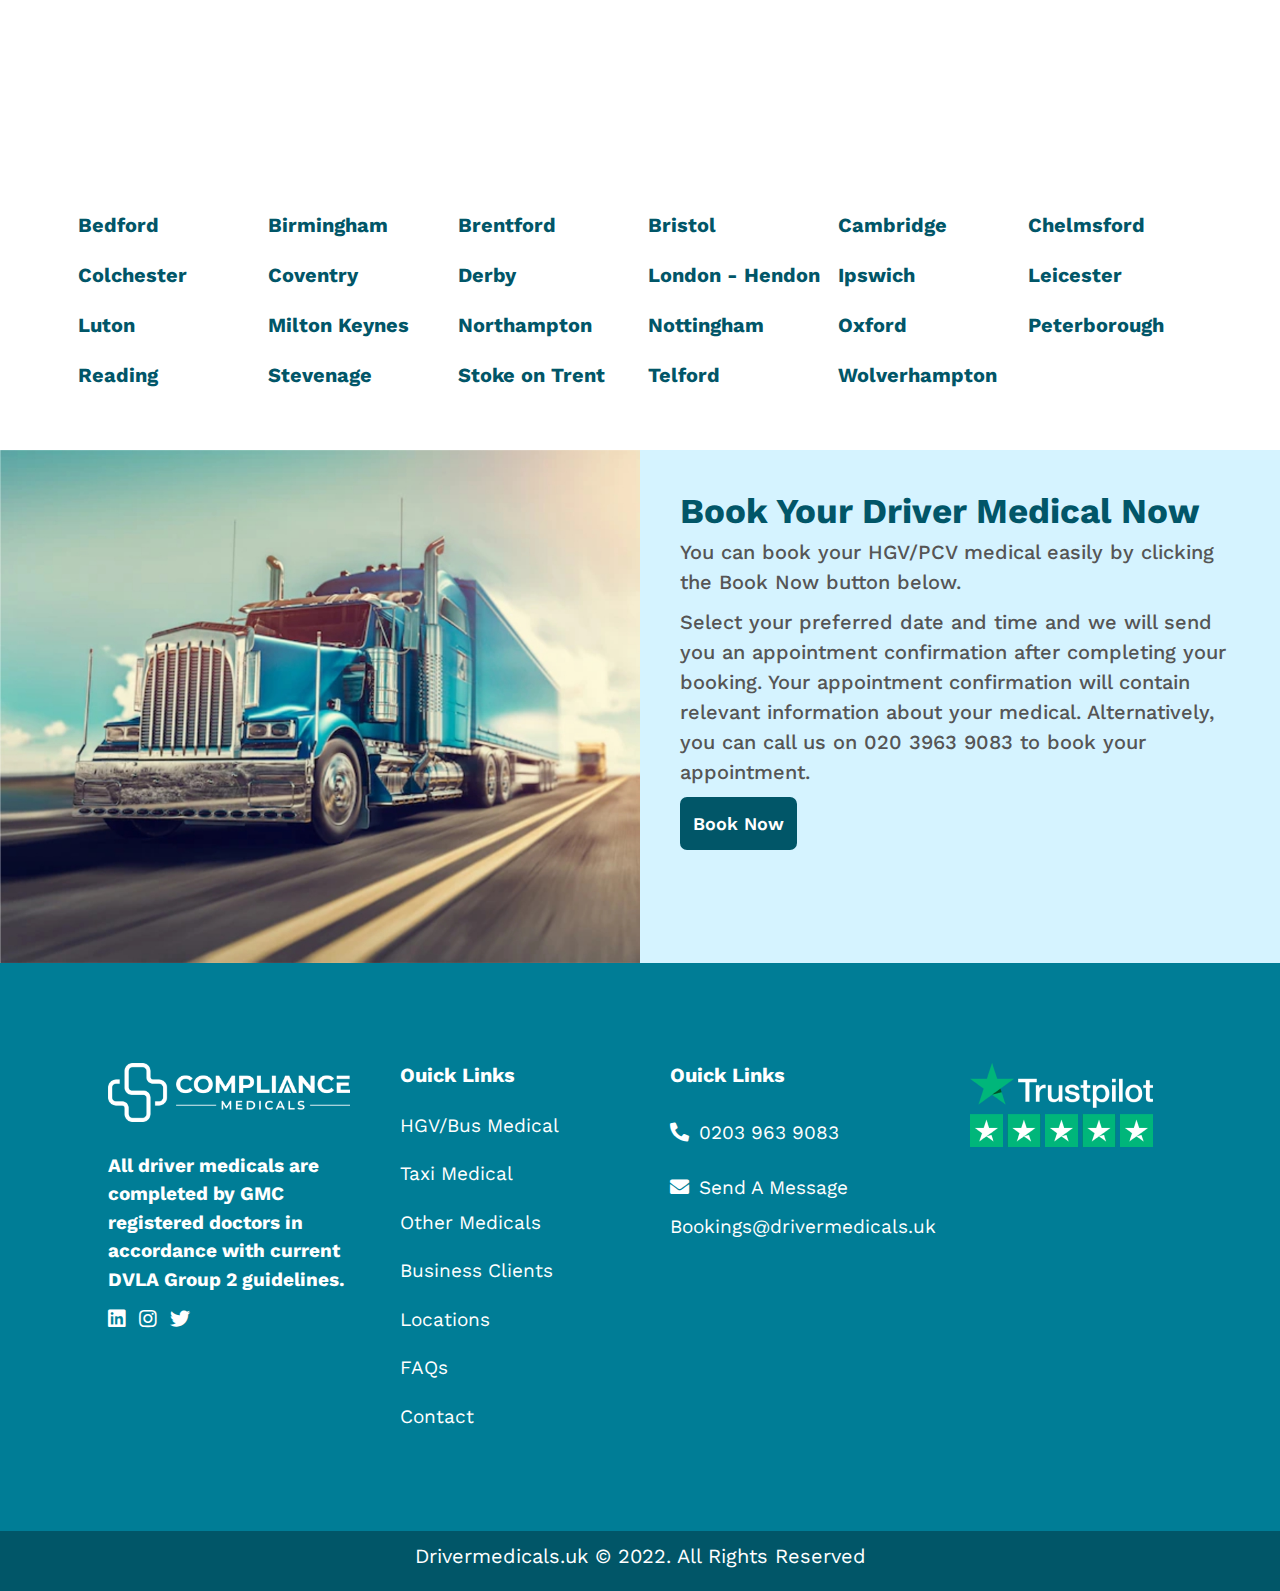
<file: location.html>
<!DOCTYPE html>
<html lang="en">
<head>
    <meta charset="UTF-8">
    <meta http-equiv="X-UA-Compatible" content="IE=edge">
    <meta name="viewport" content="width=device-width, initial-scale=1.0">
    <link rel="stylesheet" href="/css/bootstrap.css">
    <link rel="stylesheet" href="/style.css">
    <link rel="preconnect" href="https://fonts.googleapis.com">
    <link rel="preconnect" href="https://fonts.gstatic.com" crossorigin>
    <link href="https://fonts.googleapis.com/css2?family=Work+Sans:wght@100;200;300;400;500;600;700;800;900&display=swap" rel="stylesheet">
    <link rel="stylesheet" href="https://cdnjs.cloudflare.com/ajax/libs/font-awesome/5.15.4/css/all.min.css">
    <title>Compliance Medical</title>
</head>
<body>

    <nav class="navbar navbar-expand-lg">
        <div class="container-fluid">
            <a class="logo" href="index.html"><img src="/img/logo1.png" alt=""></a>
            <button class="navbar-toggler" type="button" data-bs-toggle="collapse" data-bs-target="#navbar">
              <i class="fa fa-bars"></i>
            </button>
          <div class="collapse navbar-collapse" id="navbar">
            <ul class="navbar-nav me-auto">
              <li class="nav-item">
                <a class="nav-link" href="hgvmedicals.html">HGV/BUS MEDICALS</a>
              </li>
              <li class="nav-item">
                <a class="nav-link" href="taxi.html">TAXI MEDICALS</a>
              </li>
              <li class="nav-item">
                <a class="nav-link" href="omedicals.html">OTHER MEDICALS</a>
              </li>
              <li class="nav-item">
                <a class="nav-link" href="business.html">BUSINESS CLIENTS</a>
              </li>
              <li class="nav-item dropdown">
                <a class="nav-link" href="#" data-bs-toggle="dropdown">MORE</a>
                <ul class="dropdown-menu">
                    <li><a class="dropdown-item" href="location.html">LOCATIONS</a></li>
                    <li><a class="dropdown-item" href="contact.html">CONTACT</a></li>
                    <li><a class="dropdown-item" href="faqs.html">FAQS</a></li>
                </ul>
              </li>
            </ul>
            <div class="nav-end">
              <a class="btn btn-lg" href="booking.html" role="button">Book Now</a>
            </div>
          </div>
        </div>
    </nav>

    <div class="body">
      <div class="hero17">
      </div>
      <div class="mbody-texts">
          <div class="mtext-content">
            <h1>Clinic Locations</h1>
          </div>
      </div>
    </div>

    <div class="location">
      <div class="container">
        <div class="comply-texts">
          <h1 class="mt-5 pt-5">We Have Several Clinic Locations Across the UK</h1>
        </div>
        <iframe src="https://www.google.com/maps/d/embed?mid=1fKfnG_yufw5-njFY2Kk2edUj1GGYR9tn&ehbc=2E312F" class="map"></iframe>
        <div class="mapped">
          <div class="row">
            <div class="col-lg-2 fs-2 fw-bold map-text">Bedford</div>
            <div class="col-lg-2 fs-2 fw-bold map-text">Birmingham</div>
            <div class="col-lg-2 fs-2 fw-bold map-text">Brentford</div>
            <div class="col-lg-2 fs-2 fw-bold map-text">Bristol</div>
            <div class="col-lg-2 fs-2 fw-bold map-text">Cambridge</div>
            <div class="col-lg-2 fs-2 fw-bold map-text">Chelmsford</div>
          </div>
          <div class="row">
            <div class="col-lg-2 fs-2 fw-bold map-text">Colchester</div>
            <div class="col-lg-2 fs-2 fw-bold map-text">Coventry</div>
            <div class="col-lg-2 fs-2 fw-bold map-text">Derby</div>
            <div class="col-lg-2 fs-2 fw-bold map-text">London - Hendon</div>
            <div class="col-lg-2 fs-2 fw-bold map-text">Ipswich</div>
            <div class="col-lg-2 fs-2 fw-bold map-text">Leicester</div>
          </div>
          <div class="row">
            <div class="col-lg-2 fs-2 fw-bold map-text">Luton</div>
            <div class="col-lg-2 fs-2 fw-bold map-text">Milton Keynes</div>
            <div class="col-lg-2 fs-2 fw-bold map-text">Northampton</div>
            <div class="col-lg-2 fs-2 fw-bold map-text">Nottingham</div>
            <div class="col-lg-2 fs-2 fw-bold map-text">Oxford</div>
            <div class="col-lg-2 fs-2 fw-bold map-text">Peterborough</div>
          </div>
          <div class="row">
            <div class="col-lg-2 fs-2 fw-bold map-text">Reading</div>
            <div class="col-lg-2 fs-2 fw-bold map-text">Stevenage</div>
            <div class="col-lg-2 fs-2 fw-bold map-text">Stoke on Trent</div>
            <div class="col-lg-2 fs-2 fw-bold map-text">Telford</div>
            <div class="col-lg-2 fs-2 fw-bold map-text">Wolverhampton</div>
            <div class="col-lg-2 fs-2 fw-bold map-text"></div>
          </div>
        </div>
        
      </div>
    </div>

    <div class="end">
      <div class="end-left">
        <div class="hero7">
          <img src="/img/hero7.jpg" alt="">
        </div>
      </div>
      <div class="end-right">
        <div class="end-texts">
          <h1>Book Your Driver Medical Now</h1>
          <p class="text-break">You can book your HGV/PCV medical easily by clicking the Book Now button below.</p>
          <p class="text-break">Select your preferred date and time and we will send you an appointment confirmation after completing your booking. Your appointment confirmation will contain relevant information about your medical. Alternatively, you can call us on 020 3963 9083 to book your appointment.</p>
          <div class="nav-end">
              <a class="btn btn-lg" href="booking.html" role="button">Book Now</a>
          </div>
        </div>
      </div>
    </div>

    <div class="footer">
      <div class="footer-content">
        <div class="container-fluid">
          <div class="row">
            <div class="col-lg-3 bottom">
              <div class="logo2">
                <a href="index.html"><img src="img/logo2.png" alt="Drivers Medicals"></a>
              </div>
              <p class="mt-5">All driver medicals are completed by GMC registered doctors in accordance with current DVLA Group 2 guidelines.</p>
              <a class="fs-2" href=""><i class="fab fa-linkedin"></i></a>
              <a class="fs-2" href=""><i class="fab fa-instagram"></i></a>
              <a class="fs-2" href=""><i class="fab fa-twitter"></i></a>
            </div>
            <div class="col-lg-3 quick">
              <h2>Ouick Links</h2>
              <ul class="nav flex-column">
                <li class="enav-item">
                  <a class="enav-link" href="hgvmedicals.html">HGV/Bus Medical</a>
                </li>
                <li class="enav-item">
                  <a class="enav-link" href="taxi.html">Taxi Medical</a>
                </li>
                <li class="enav-item">
                  <a class="enav-link" href="omedicals.html">Other Medicals</a>
                </li>
                <li class="enav-item">
                  <a class="enav-link" href="business.html">Business Clients</a>
                </li>
                <li class="enav-item">
                  <a class="enav-link" href="location.html">Locations</a>
                </li>
                <li class="enav-item">
                  <a class="enav-link" href="faqs.html">FAQs</a>
                </li>
                <li class="enav-item">
                  <a class="enav-link" href="contact.html">Contact</a>
                </li>
              </ul>
            </div>
            <div class="col-lg-3 quick quicks">
              <h2>Ouick Links</h2>
              <div>
                <a href="tel:+"><span class="fas fa-phone-alt spa mt-5"></span>0203 963 9083</a>
                <p class="text-break"><span class="fas fa-envelope spa mt-5"></span>Send A Message</p>
                <a href="mailto:">Bookings@drivermedicals.uk</a>
              </div>
            </div>
            <div class="col-lg-3 pilot">
              <div class="pilot">
                <img src="/img/logo3.png" alt="Trust Pilot">
              </div>
            </div>
          </div>
        </div>
      </div>
      
    </div>
  
    <footer class="footer-footer">
      <div class="footer-wrapper">
        <div class="wrapper-end fs-2 p-3">
          <p>Drivermedicals.uk © 2022. All Rights Reserved</p>
        </div>
      </div>
    </footer>

    <script src="scrpt.js"></script>
    <script src="/js/bootstrap.js"></script>
</body>
</html>
</file>
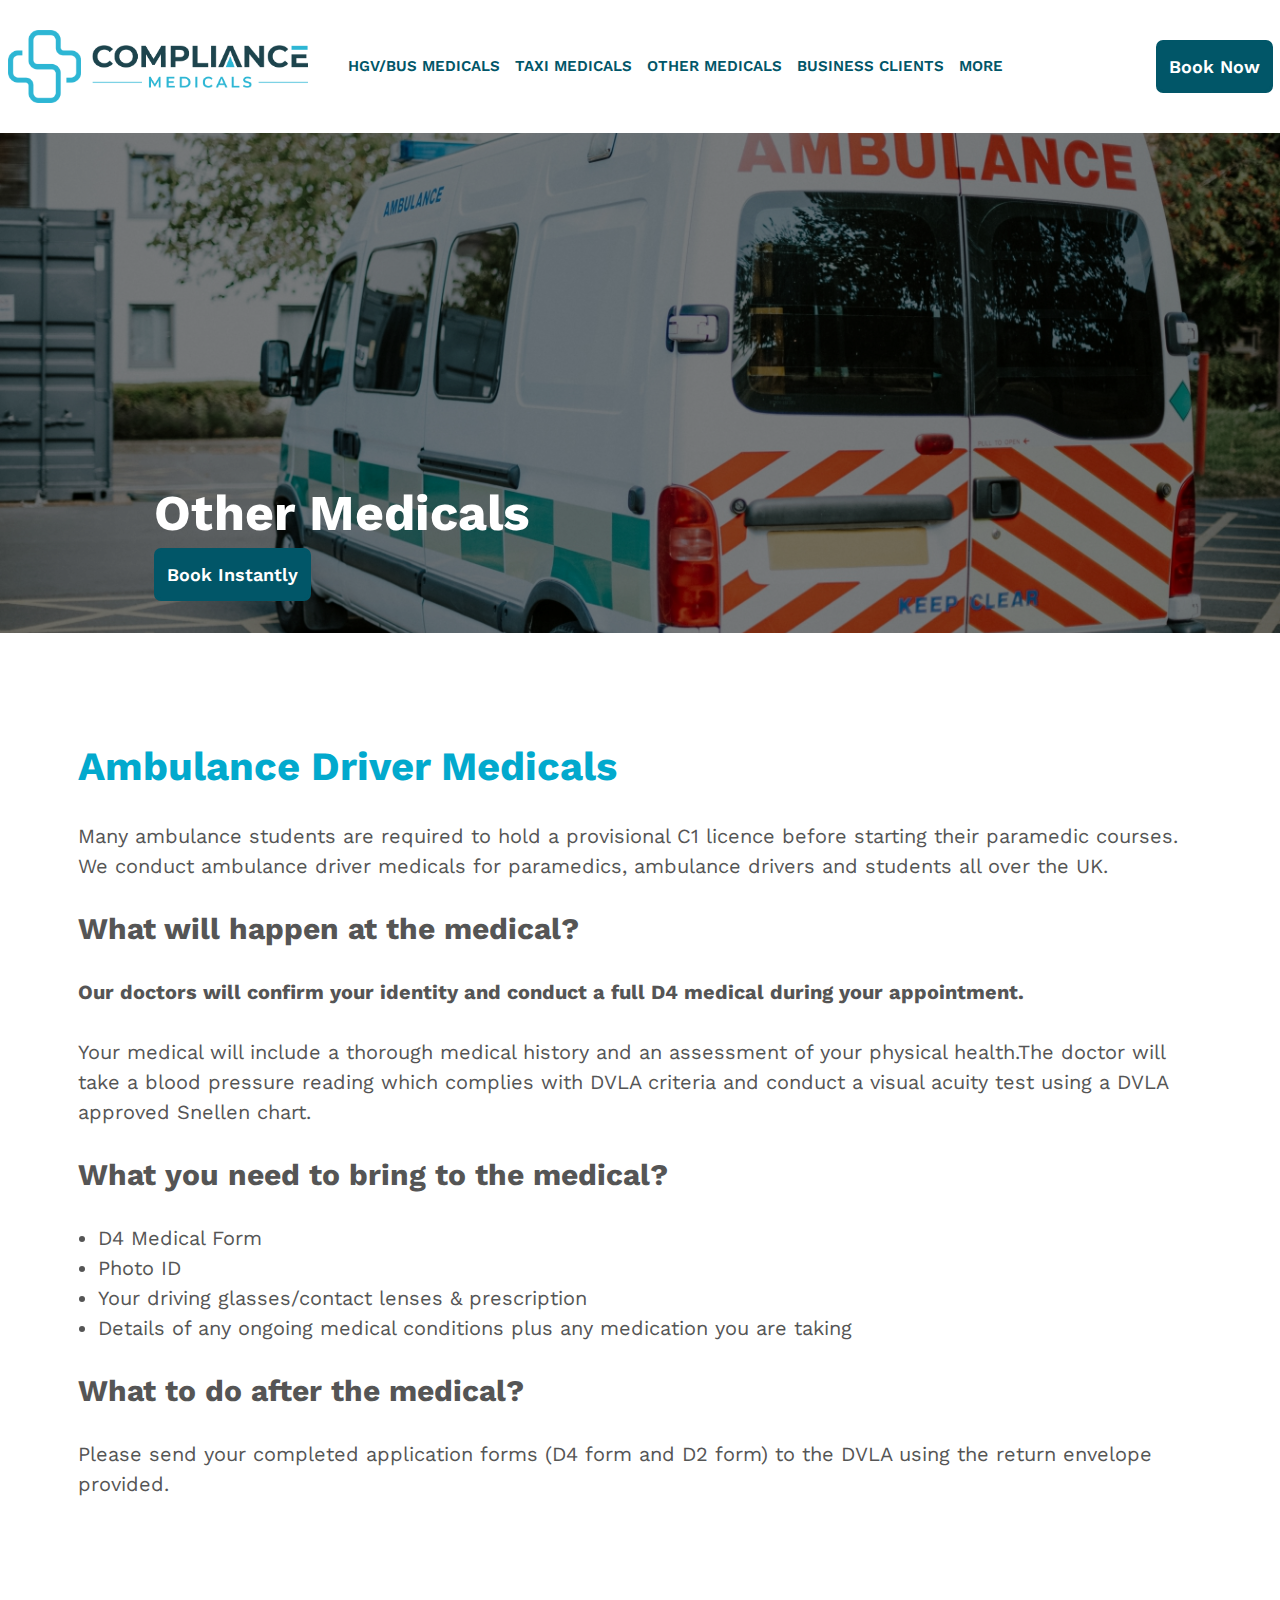
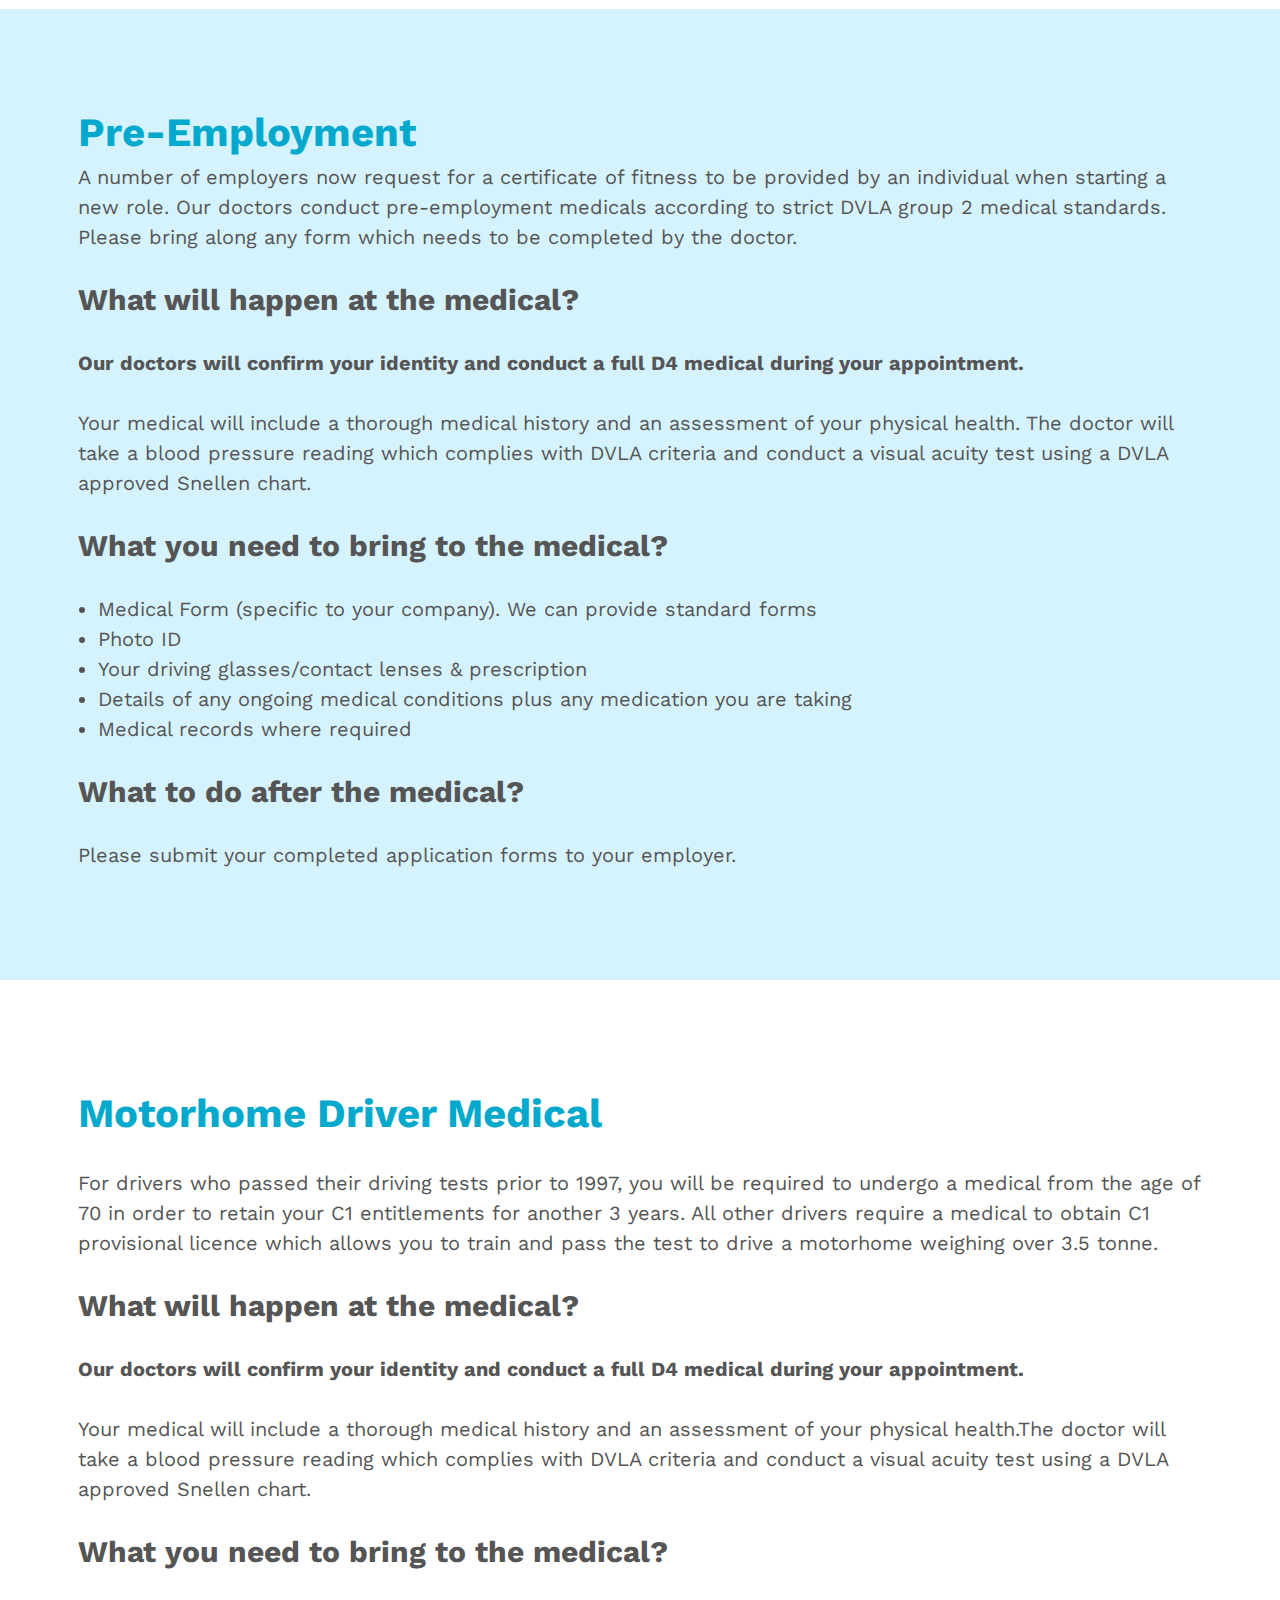
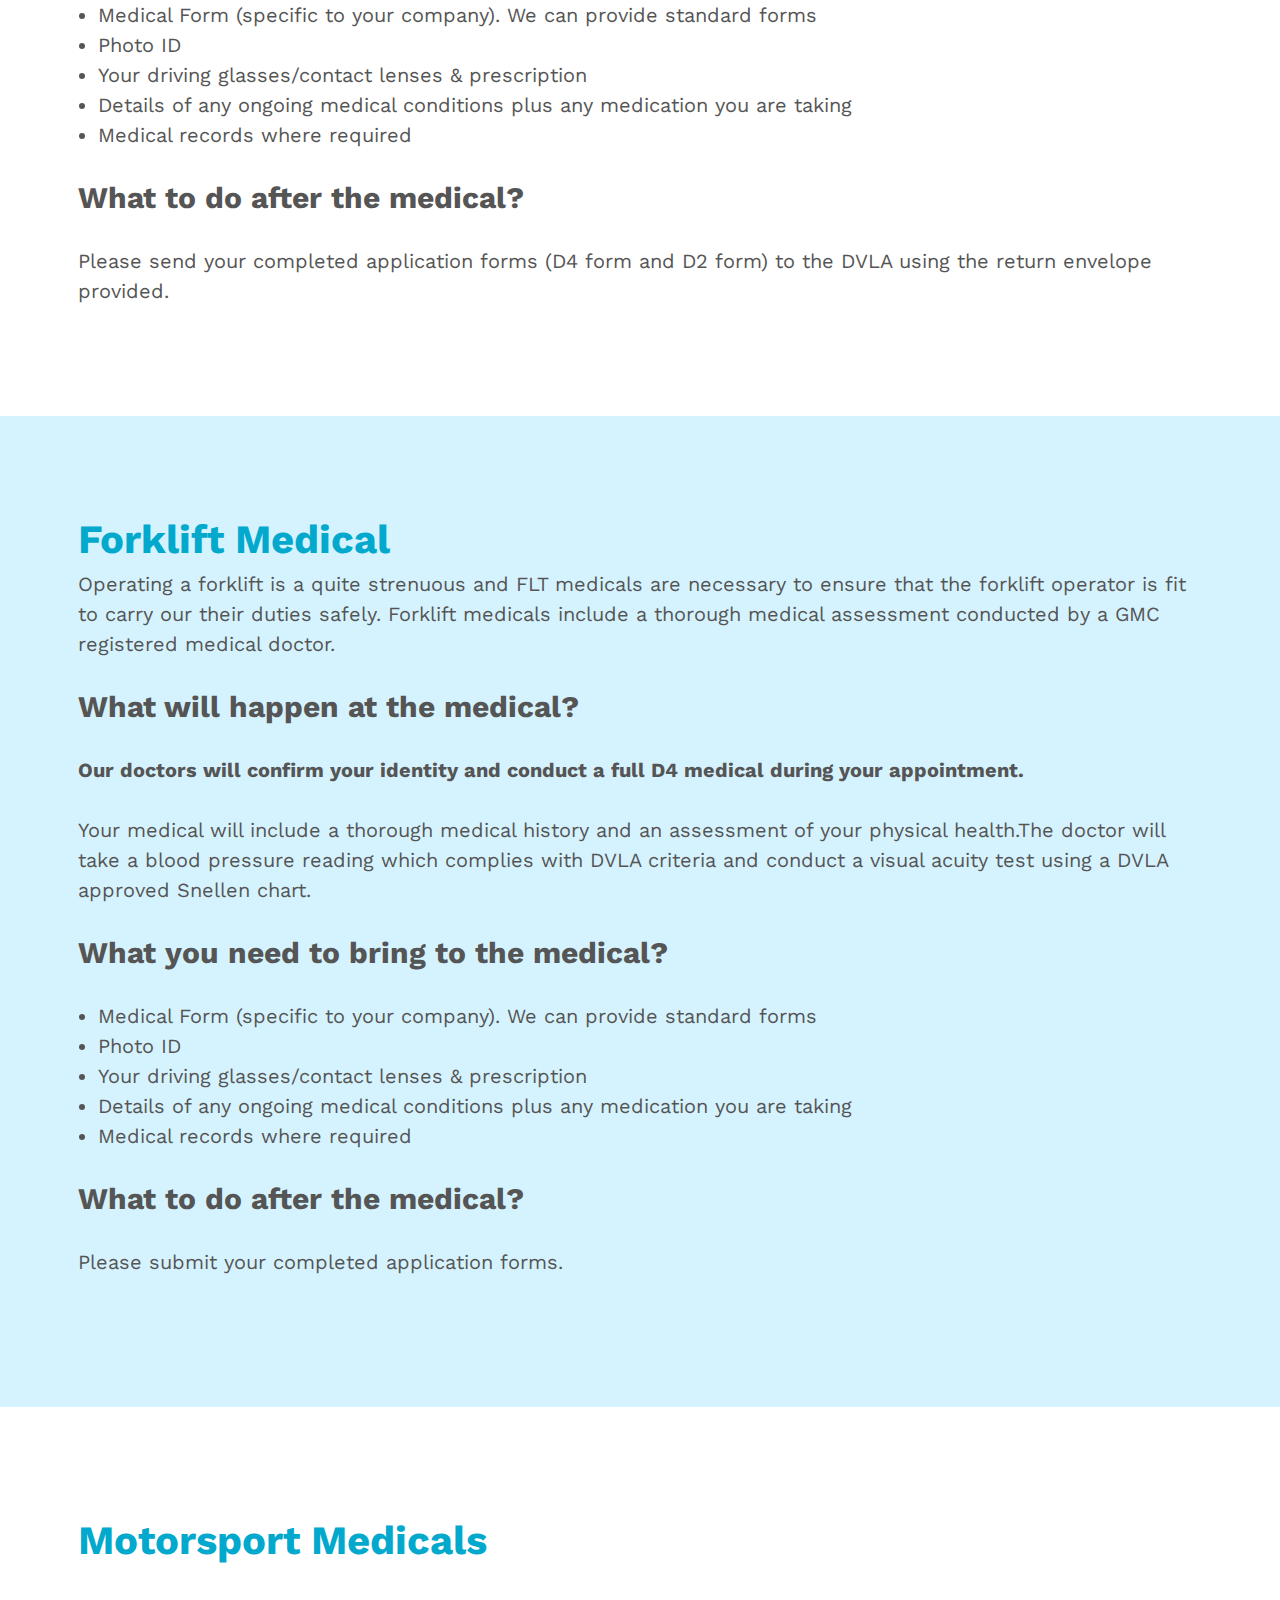
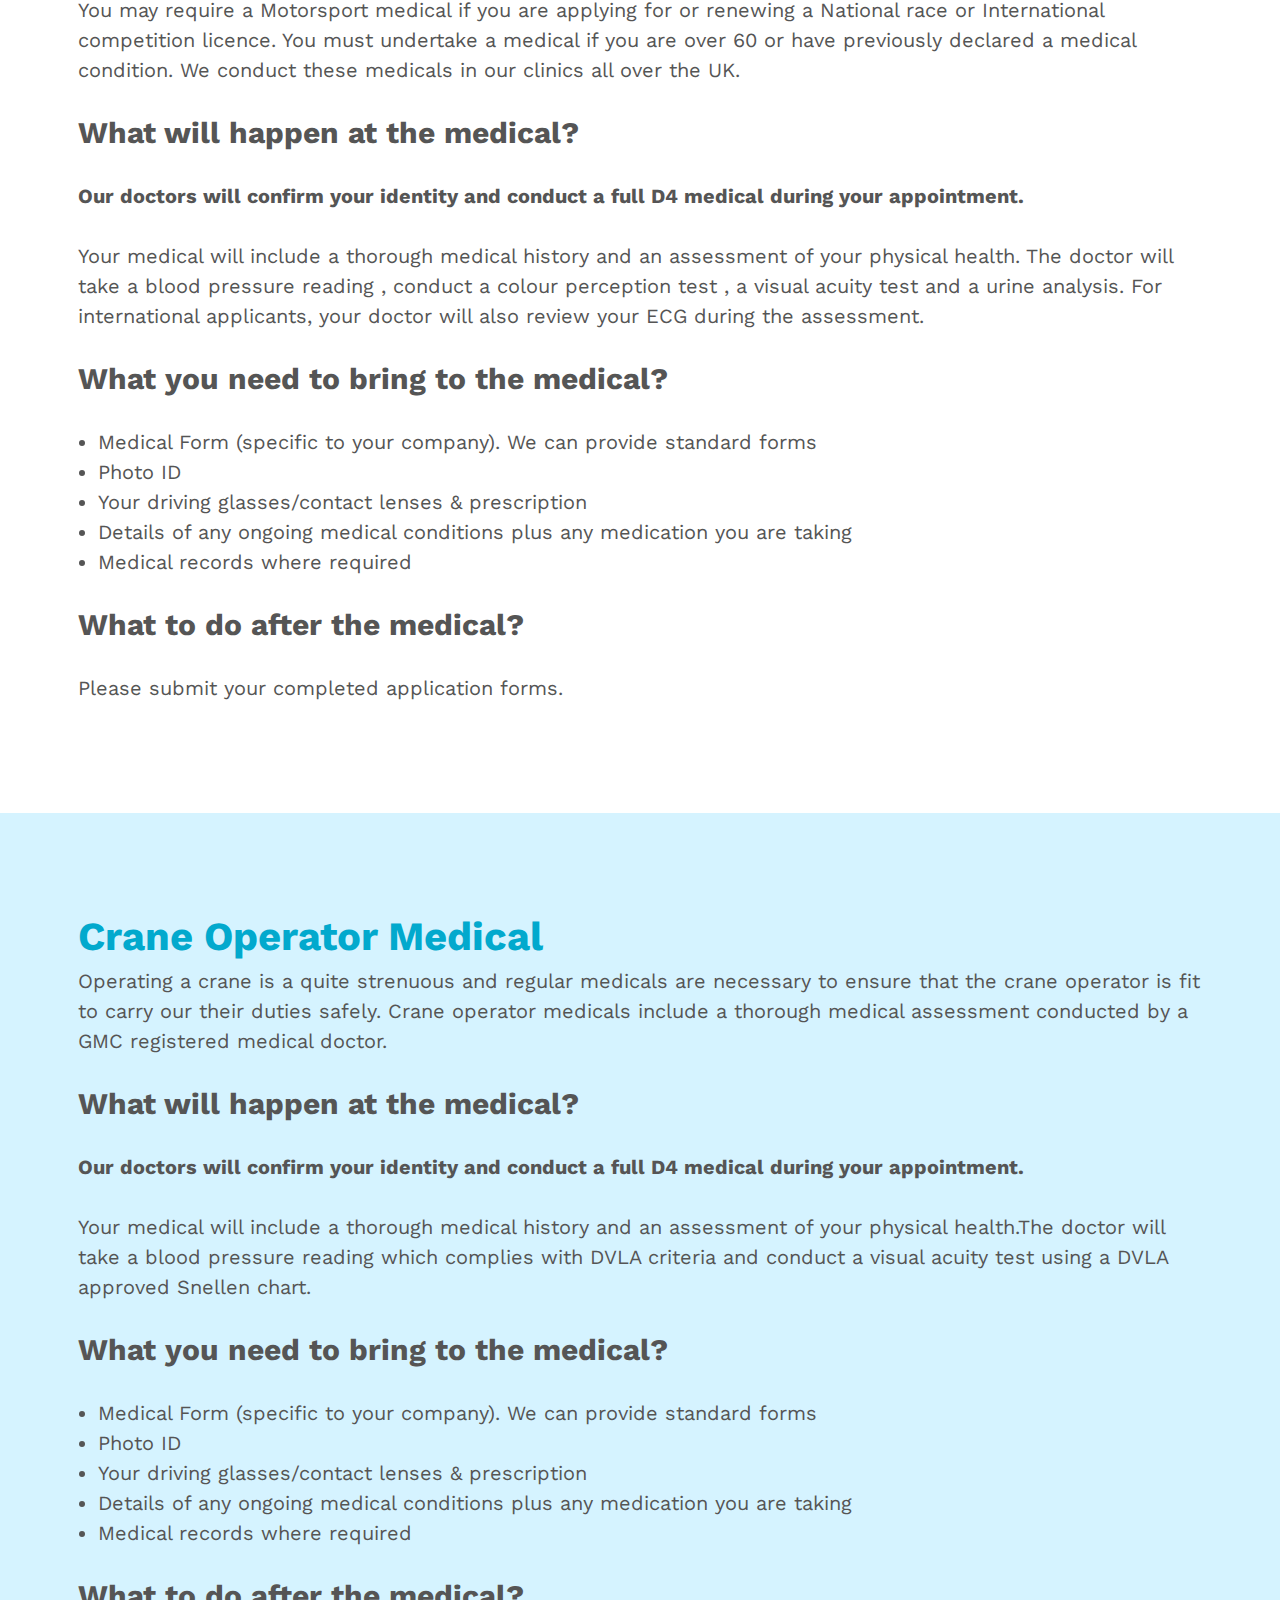
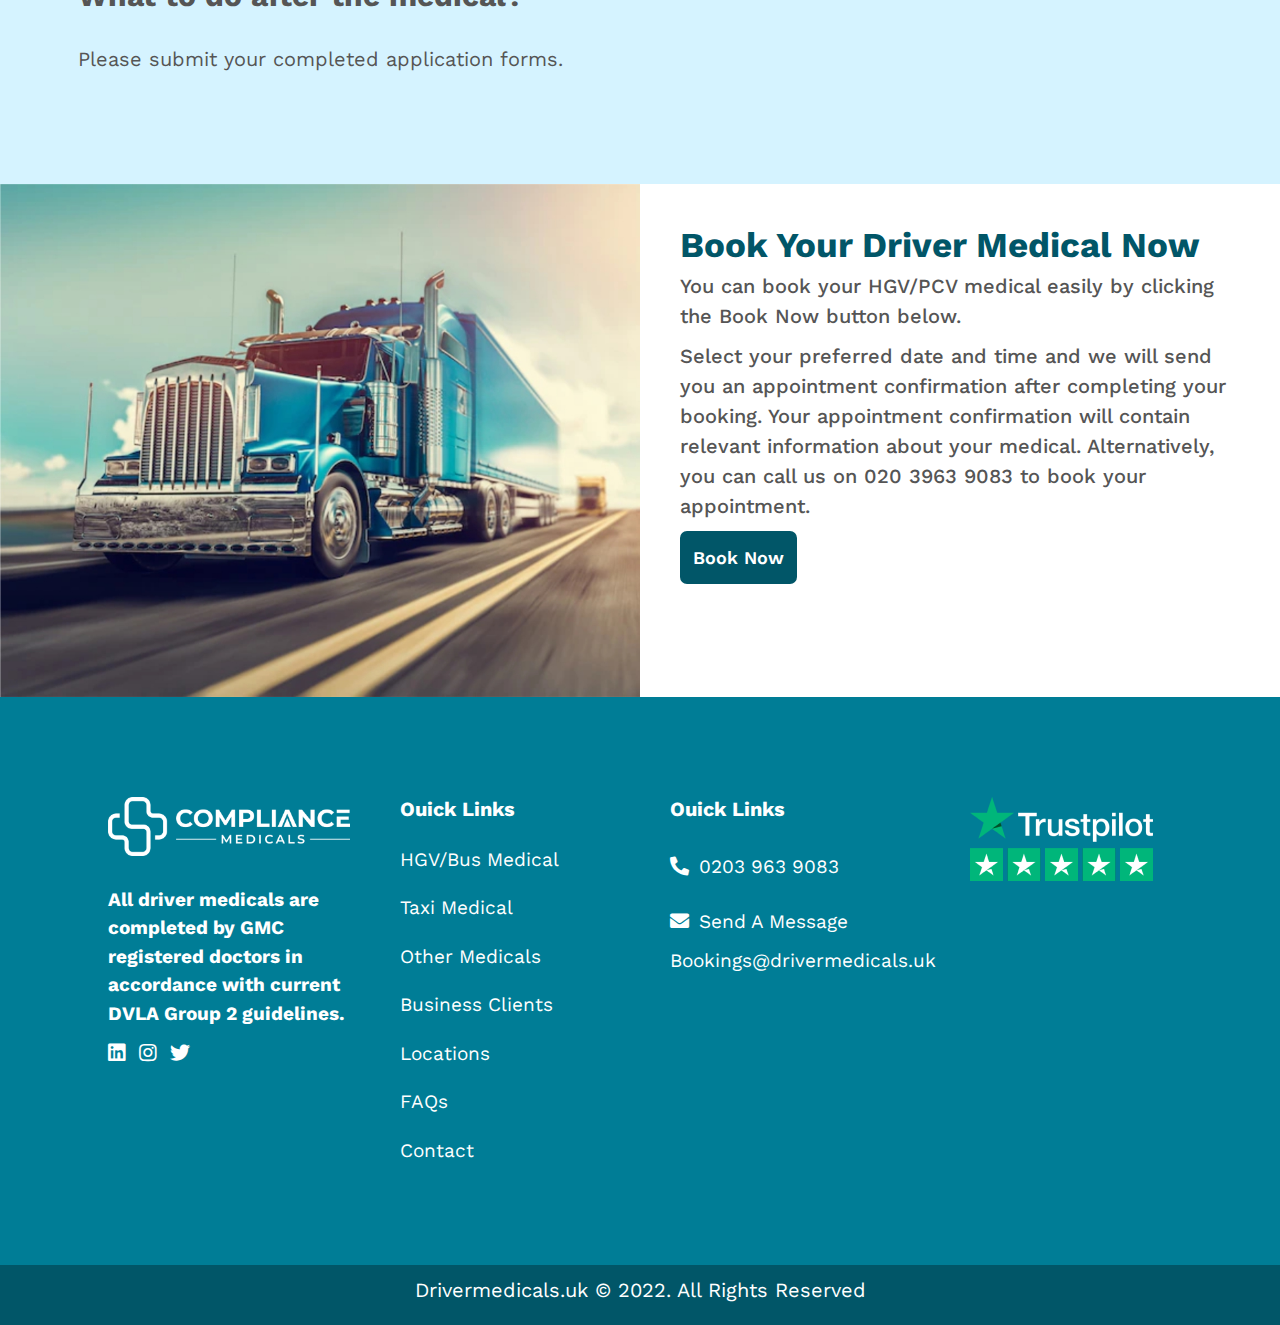
<file: omedicals.html>
<!DOCTYPE html>
<html lang="en">
<head>
    <meta charset="UTF-8">
    <meta http-equiv="X-UA-Compatible" content="IE=edge">
    <meta name="viewport" content="width=device-width, initial-scale=1.0">
    <link rel="stylesheet" href="/css/bootstrap.css">
    <link rel="stylesheet" href="/style.css">
    <link rel="preconnect" href="https://fonts.googleapis.com">
    <link rel="preconnect" href="https://fonts.gstatic.com" crossorigin>
    <link href="https://fonts.googleapis.com/css2?family=Work+Sans:wght@100;200;300;400;500;600;700;800;900&display=swap" rel="stylesheet">
    <link rel="stylesheet" href="https://cdnjs.cloudflare.com/ajax/libs/font-awesome/5.15.4/css/all.min.css">
    <title>Compliance Medical</title>
</head>
<body>

    <nav class="navbar navbar-expand-lg">
    <div class="container-fluid">
        <a class="logo" href="index.html"><img src="/img/logo1.png" alt=""></a>
        <button class="navbar-toggler" type="button" data-bs-toggle="collapse" data-bs-target="#navbar">
          <i class="fa fa-bars"></i>
        </button>
      <div class="collapse navbar-collapse" id="navbar">
        <ul class="navbar-nav me-auto">
          <li class="nav-item">
            <a class="nav-link" href="hgvmedicals.html">HGV/BUS MEDICALS</a>
          </li>
          <li class="nav-item">
            <a class="nav-link" href="taxi.html">TAXI MEDICALS</a>
          </li>
          <li class="nav-item">
            <a class="nav-link" href="omedicals.html">OTHER MEDICALS</a>
          </li>
          <li class="nav-item">
            <a class="nav-link" href="business.html">BUSINESS CLIENTS</a>
          </li>
          <li class="nav-item dropdown">
            <a class="nav-link" href="#" data-bs-toggle="dropdown">MORE</a>
            <ul class="dropdown-menu">
                <li><a class="dropdown-item" href="#">LOCATIONS</a></li>
                <li><a class="dropdown-item" href="contact.html">CONTACT</a></li>
                <li><a class="dropdown-item" href="#">FAQS</a></li>
            </ul>
          </li>
        </ul>
        <div class="nav-end">
          <a class="btn btn-lg" href="booking.html" role="button">Book Now</a>
        </div>
      </div>
    </div>
    </nav>

    <div class="body">
            <div class="hero11">
            </div>
            <div class="mbody-texts">
                <div class="mtext-content">
                  <h1>Other Medicals</h1>
                  <div class="nav-end">
                    <a class="btn btn-lg" href="booking.html" role="button">Book Instantly</a>
                  </div>
                </div>
            </div>
    </div>

    <div class="lowcost">
        <div class="container">
            <div class="comply-texts">
                <h1>Ambulance Driver Medicals</h1>
                <p class="text-break mt-5 mb-5">Many ambulance students are required to hold a provisional 
                C1 licence before starting their paramedic courses. We conduct ambulance driver medicals 
                for paramedics, ambulance drivers and students all over the UK.</p>
                <h2 class="mt-5 mb-5">What will happen at the medical?</h2>
                <p class="text-break fw-bold mt-5 mb-5">Our doctors will confirm your identity and conduct a full 
                D4 medical during your appointment.</p>
                <p class="text-break mt-5 mb-5">Your medical will include a thorough medical history and an 
                assessment of your physical health.The doctor will take a blood pressure reading which 
                complies with DVLA criteria and conduct a visual acuity test using a DVLA approved Snellen 
                chart.</p>
                <h2 class="mt-5 mb-5">What you need to bring to the medical?</h2>
                <ul>
                  <li>D4 Medical Form</li>
                  <li>Photo ID</li>
                  <li>Your driving glasses/contact lenses & prescription</li>
                  <li>Details of any ongoing medical conditions plus any medication you are taking</li>
                </ul>
                <h2 class="mt-5 mb-5">What to do after the medical?</h2>
                <p class="text-break mt-5">Please send your completed application forms (D4 form and D2 form) 
                to the DVLA using the return envelope provided.</p>
            </div>
        </div>
    </div>

    <div class="arrange">
      <div class="container">
          <div class="arrange-text">
              <h1>Pre-Employment</h1>
              <p class="text-break">A number of employers now request for a certificate of fitness to be 
              provided by an individual when starting a new role. Our doctors conduct pre-employment 
              medicals according to strict DVLA group 2 medical standards. Please bring along any form 
              which needs to be completed by the doctor.</p>
          </div>
          <div class="comply-texts">
              <h2 class="mt-5 mb-5">What will happen at the medical?</h2>
              <p class="text-break fw-bold mt-5 mb-5">Our doctors will confirm your identity and conduct a full 
              D4 medical during your appointment.</p>
              <p class="text-break mt-5 mb-5">Your medical will include a thorough medical history and an 
              assessment of your physical health. The doctor will take a blood pressure reading which 
              complies with DVLA criteria and conduct a visual acuity test using a DVLA approved Snellen 
              chart.</p>
              <h2 class="mt-5 mb-5">What you need to bring to the medical?</h2>
              <ul>
                <li>Medical Form (specific to your company). We can provide standard forms</li>
                <li>Photo ID</li>
                <li>Your driving glasses/contact lenses & prescription</li>
                <li>Details of any ongoing medical conditions plus any medication you are taking</li>
                <li>Medical records where required</li>
              </ul>
              <h2 class="mt-5 mb-5">What to do after the medical?</h2>
              <p class="text-break mt-5">Please submit your completed application forms to your employer.</p>
          </div>
      </div>
    </div>

    <div class="lowcost">
      <div class="container">
        <div class="comply-texts">
          <h1>Motorhome Driver Medical</h1>
          <p class="text-break mt-5 mb-5">For drivers who passed their driving tests prior to 1997, you 
          will be required to undergo a medical from the age of 70 in order to retain your C1 entitlements 
          for another 3 years. All other drivers require a medical to obtain C1 provisional licence 
          which allows you to train and pass the test to drive a motorhome weighing over 3.5 tonne.</p>
          <h2 class="mt-5 mb-5">What will happen at the medical?</h2>
          <p class="text-break fw-bold mt-5 mb-5">Our doctors will confirm your identity and conduct a full 
          D4 medical during your appointment.</p>
          <p class="text-break mt-5 mb-5">Your medical will include a thorough medical history and an 
          assessment of your physical health.The doctor will take a blood pressure reading which 
          complies with DVLA criteria and conduct a visual acuity test using a DVLA approved Snellen 
          chart.</p>
          <h2 class="mt-5 mb-5">What you need to bring to the medical?</h2>
          <ul>
            <li>Medical Form (specific to your company). We can provide standard forms</li>
            <li>Photo ID</li>
            <li>Your driving glasses/contact lenses & prescription</li>
            <li>Details of any ongoing medical conditions plus any medication you are taking</li>
            <li>Medical records where required</li>
          </ul>
          <h2 class="mt-5 mb-5">What to do after the medical?</h2>
          <p class="text-break mt-5">Please send your completed application forms (D4 form and D2 form) 
          to the DVLA using the return envelope provided.</p>
        </div>
      </div>
    </div>

    <div class="arrange">
      <div class="container">
        <div class="arrange-text">
            <h1>Forklift Medical</h1>
            <p class="text-break">Operating a forklift is a quite strenuous and FLT medicals are necessary 
            to ensure that the forklift operator is fit to carry our their duties safely. Forklift 
            medicals include a thorough medical assessment conducted by a GMC registered medical doctor.</p>
        </div>
        <div class="comply-texts">
            <h2 class="mt-5 mb-5">What will happen at the medical?</h2>
            <p class="text-break fw-bold mt-5 mb-5">Our doctors will confirm your identity and conduct a full 
            D4 medical during your appointment.</p>
            <p class="text-break mt-5 mb-5">Your medical will include a thorough medical history and an 
            assessment of your physical health.The doctor will take a blood pressure reading which 
            complies with DVLA criteria and conduct a visual acuity test using a DVLA approved Snellen 
            chart.</p>
            <h2 class="mt-5 mb-5">What you need to bring to the medical?</h2>
            <ul>
              <li>Medical Form (specific to your company). We can provide standard forms</li>
              <li>Photo ID</li>
              <li>Your driving glasses/contact lenses & prescription</li>
              <li>Details of any ongoing medical conditions plus any medication you are taking</li>
              <li>Medical records where required</li>
            </ul>
            <h2 class="mt-5 mb-5">What to do after the medical?</h2>
            <p class="text-break mt-5 mb-5">Please submit your completed application forms.</p>
        </div>
      </div>
    </div>

    <div class="lowcost">
      <div class="container">
        <div class="comply-texts">
          <h1>Motorsport Medicals</h1>
          <p class="text-break mt-5 mb-5">You may require a Motorsport medical if you are applying for or 
          renewing a National race or International competition licence. You must undertake a medical if 
          you are over 60 or have previously declared a medical condition. We conduct these medicals in 
          our clinics all over the UK.</p>
          <h2 class="mt-5 mb-5">What will happen at the medical?</h2>
          <p class="text-break fw-bold mt-5 mb-5">Our doctors will confirm your identity and conduct a full 
          D4 medical during your appointment.</p>
          <p class="text-break mt-5 mb-5">Your medical will include a thorough medical history and an 
          assessment of your physical health. The doctor will take a blood pressure reading , conduct a 
          colour perception test , a visual acuity test and a urine analysis. For international applicants, 
          your doctor will also review your ECG during the assessment.</p>
          <h2 class="mt-5 mb-5">What you need to bring to the medical?</h2>
          <ul>
            <li>Medical Form (specific to your company). We can provide standard forms</li>
            <li>Photo ID</li>
            <li>Your driving glasses/contact lenses & prescription</li>
            <li>Details of any ongoing medical conditions plus any medication you are taking</li>
            <li>Medical records where required</li>
          </ul>
          <h2 class="mt-5 mb-5">What to do after the medical?</h2>
          <p class="text-break mt-5">Please submit your completed application forms.</p>
        </div>
      </div>
    </div>

    <div class="arrange">
      <div class="container">
        <div class="arrange-text">
            <h1>Crane Operator Medical</h1>
            <p class="text-break">Operating a crane is a quite strenuous and regular medicals are necessary 
            to ensure that the crane operator is fit to carry our their duties safely. Crane operator 
            medicals include a thorough medical assessment conducted by a GMC registered medical doctor.</p>
        </div>
        <div class="comply-texts">
            <h2 class="mt-5 mb-5">What will happen at the medical?</h2>
            <p class="text-break fw-bold mt-5 mb-5">Our doctors will confirm your identity and conduct a full 
            D4 medical during your appointment.</p>
            <p class="text-break mt-5 mb-5">Your medical will include a thorough medical history and an 
            assessment of your physical health.The doctor will take a blood pressure reading which 
            complies with DVLA criteria and conduct a visual acuity test using a DVLA approved Snellen 
            chart.</p>
            <h2 class="mt-5 mb-5">What you need to bring to the medical?</h2>
            <ul>
              <li>Medical Form (specific to your company). We can provide standard forms</li>
              <li>Photo ID</li>
              <li>Your driving glasses/contact lenses & prescription</li>
              <li>Details of any ongoing medical conditions plus any medication you are taking</li>
              <li>Medical records where required</li>
            </ul>
            <h2 class="mt-5 mb-5">What to do after the medical?</h2>
            <p class="text-break mt-5">Please submit your completed application forms.</p>
        </div>
      </div>
    </div>

    <div class="end">
      <div class="end-left">
        <div class="hero7">
          <img src="/img/hero7.jpg" alt="">
        </div>
      </div>
      <div class="end-right" style="background-color: #fff;">
        <div class="end-texts">
          <h1>Book Your Driver Medical Now</h1>
          <p class="text-break">You can book your HGV/PCV medical easily by clicking the Book Now button 
          below.</p>
          <p class="text-break">Select your preferred date and time and we will send you an appointment 
            confirmation after completing your booking. Your appointment confirmation will contain 
            relevant information about your medical. Alternatively, you can call us on 020 3963 9083 to 
            book your appointment.</p>
          <div class="nav-end">
              <a class="btn btn-lg" href="booking.html" role="button">Book Now</a>
          </div>
        </div>
      </div>
    </div>

    <div class="footer">
      <div class="footer-content">
        <div class="container-fluid">
          <div class="row">
            <div class="col-lg-3 bottom">
              <div class="logo2">
                <a href="index.html"><img src="img/logo2.png" alt="Drivers Medicals"></a>
              </div>
              <p class="mt-5">All driver medicals are completed by GMC registered doctors in accordance with current DVLA Group 2 guidelines.</p>
              <a class="fs-2" href=""><i class="fab fa-linkedin"></i></a>
              <a class="fs-2" href=""><i class="fab fa-instagram"></i></a>
              <a class="fs-2" href=""><i class="fab fa-twitter"></i></a>
            </div>
            <div class="col-lg-3 quick">
              <h2>Ouick Links</h2>
              <ul class="nav flex-column">
                <li class="enav-item">
                  <a class="enav-link" href="hgvmedicals.html">HGV/Bus Medical</a>
                </li>
                <li class="enav-item">
                  <a class="enav-link" href="taxi.html">Taxi Medical</a>
                </li>
                <li class="enav-item">
                  <a class="enav-link" href="omedicals.html">Other Medicals</a>
                </li>
                <li class="enav-item">
                  <a class="enav-link" href="business.html">Business Clients</a>
                </li>
                <li class="enav-item">
                  <a class="enav-link" href="location.html">Locations</a>
                </li>
                <li class="enav-item">
                  <a class="enav-link" href="faqs.html">FAQs</a>
                </li>
                <li class="enav-item">
                  <a class="enav-link" href="contact.html">Contact</a>
                </li>
              </ul>
            </div>
            <div class="col-lg-3 quick quicks">
              <h2>Ouick Links</h2>
              <div>
                <a href="tel:+"><span class="fas fa-phone-alt spa mt-5"></span>0203 963 9083</a>
                <p class="text-break"><span class="fas fa-envelope spa mt-5"></span>Send A Message</p>
                <a href="mailto:">Bookings@drivermedicals.uk</a>
              </div>
            </div>
            <div class="col-lg-3 pilot">
              <div class="pilot">
                <img src="/img/logo3.png" alt="Trust Pilot">
              </div>
            </div>
          </div>
        </div>
      </div>
      
    </div>
  
    <footer class="footer-footer">
      <div class="footer-wrapper">
        <div class="wrapper-end fs-2 p-3">
          <p>Drivermedicals.uk © 2022. All Rights Reserved</p>
        </div>
      </div>
    </footer>


    

    <script src="scrpt.js"></script>
    <script src="/js/bootstrap.js"></script>
</body>
</html>
</file>
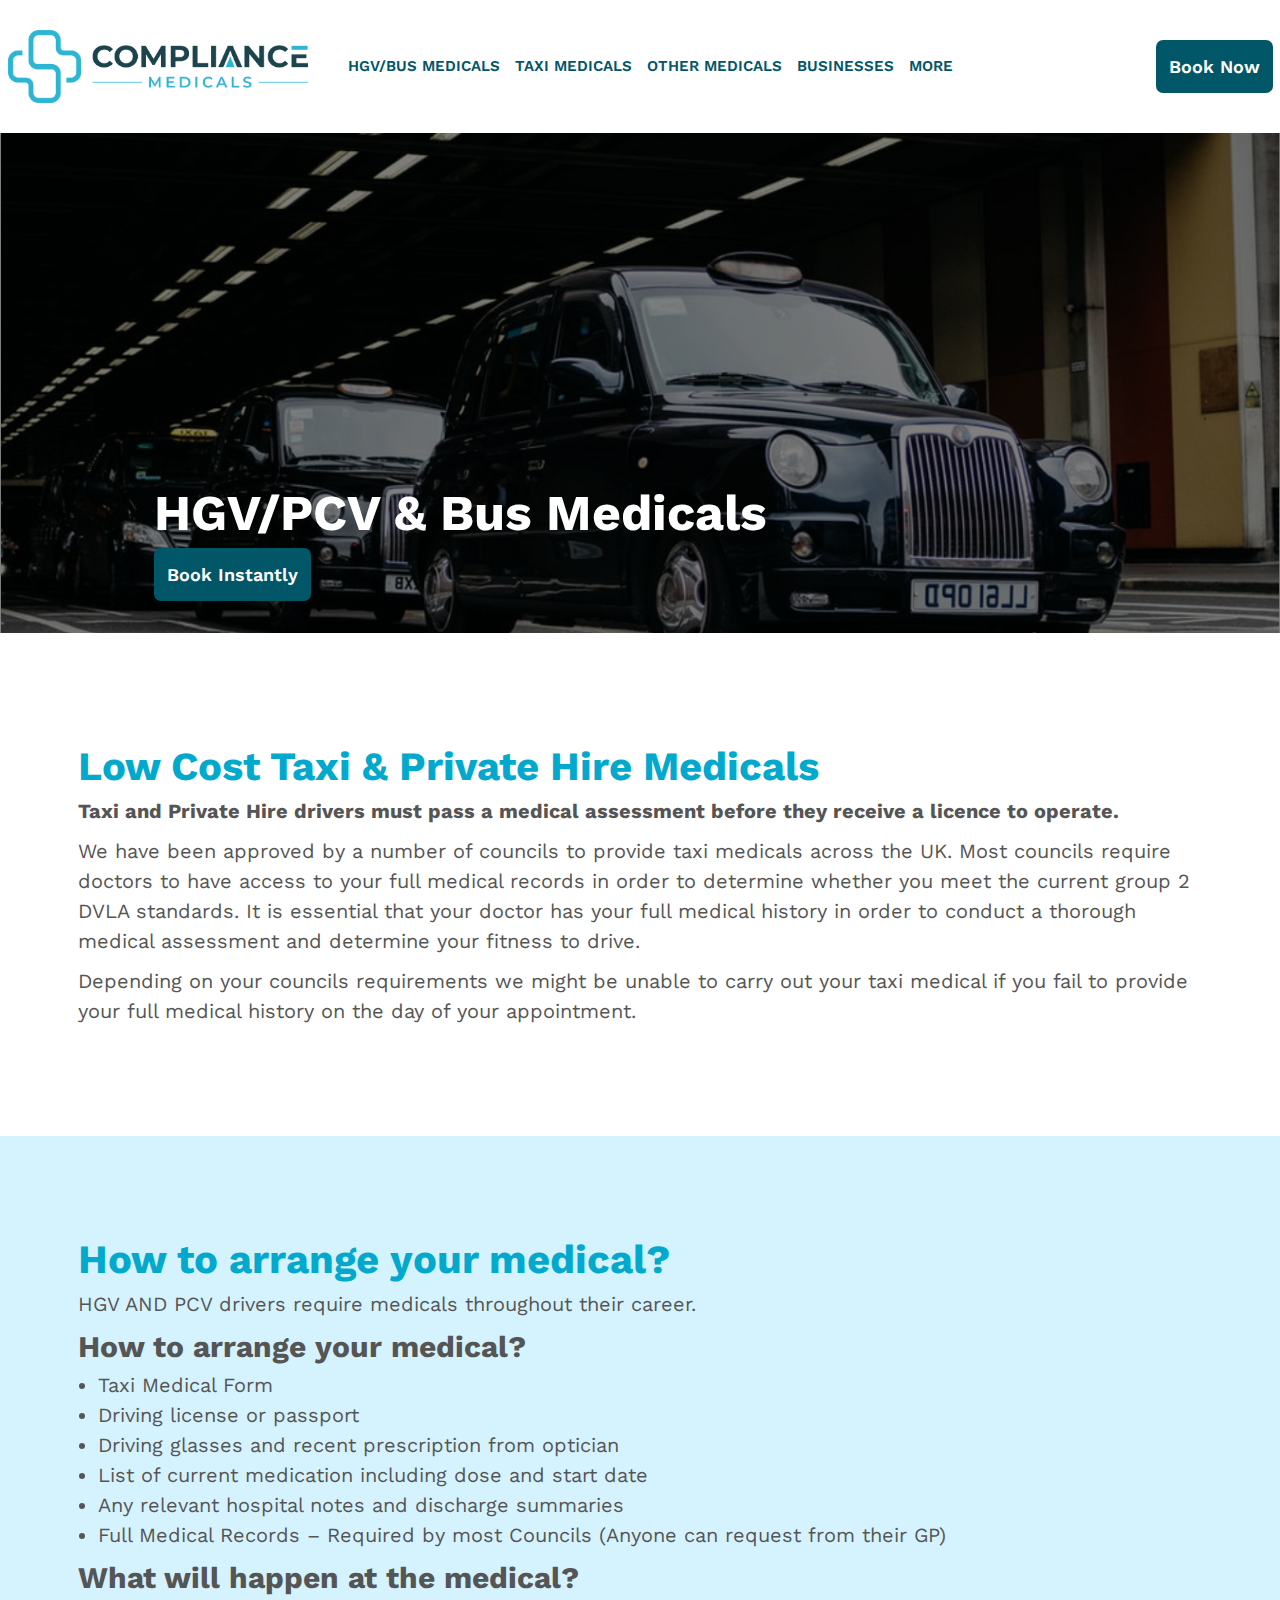
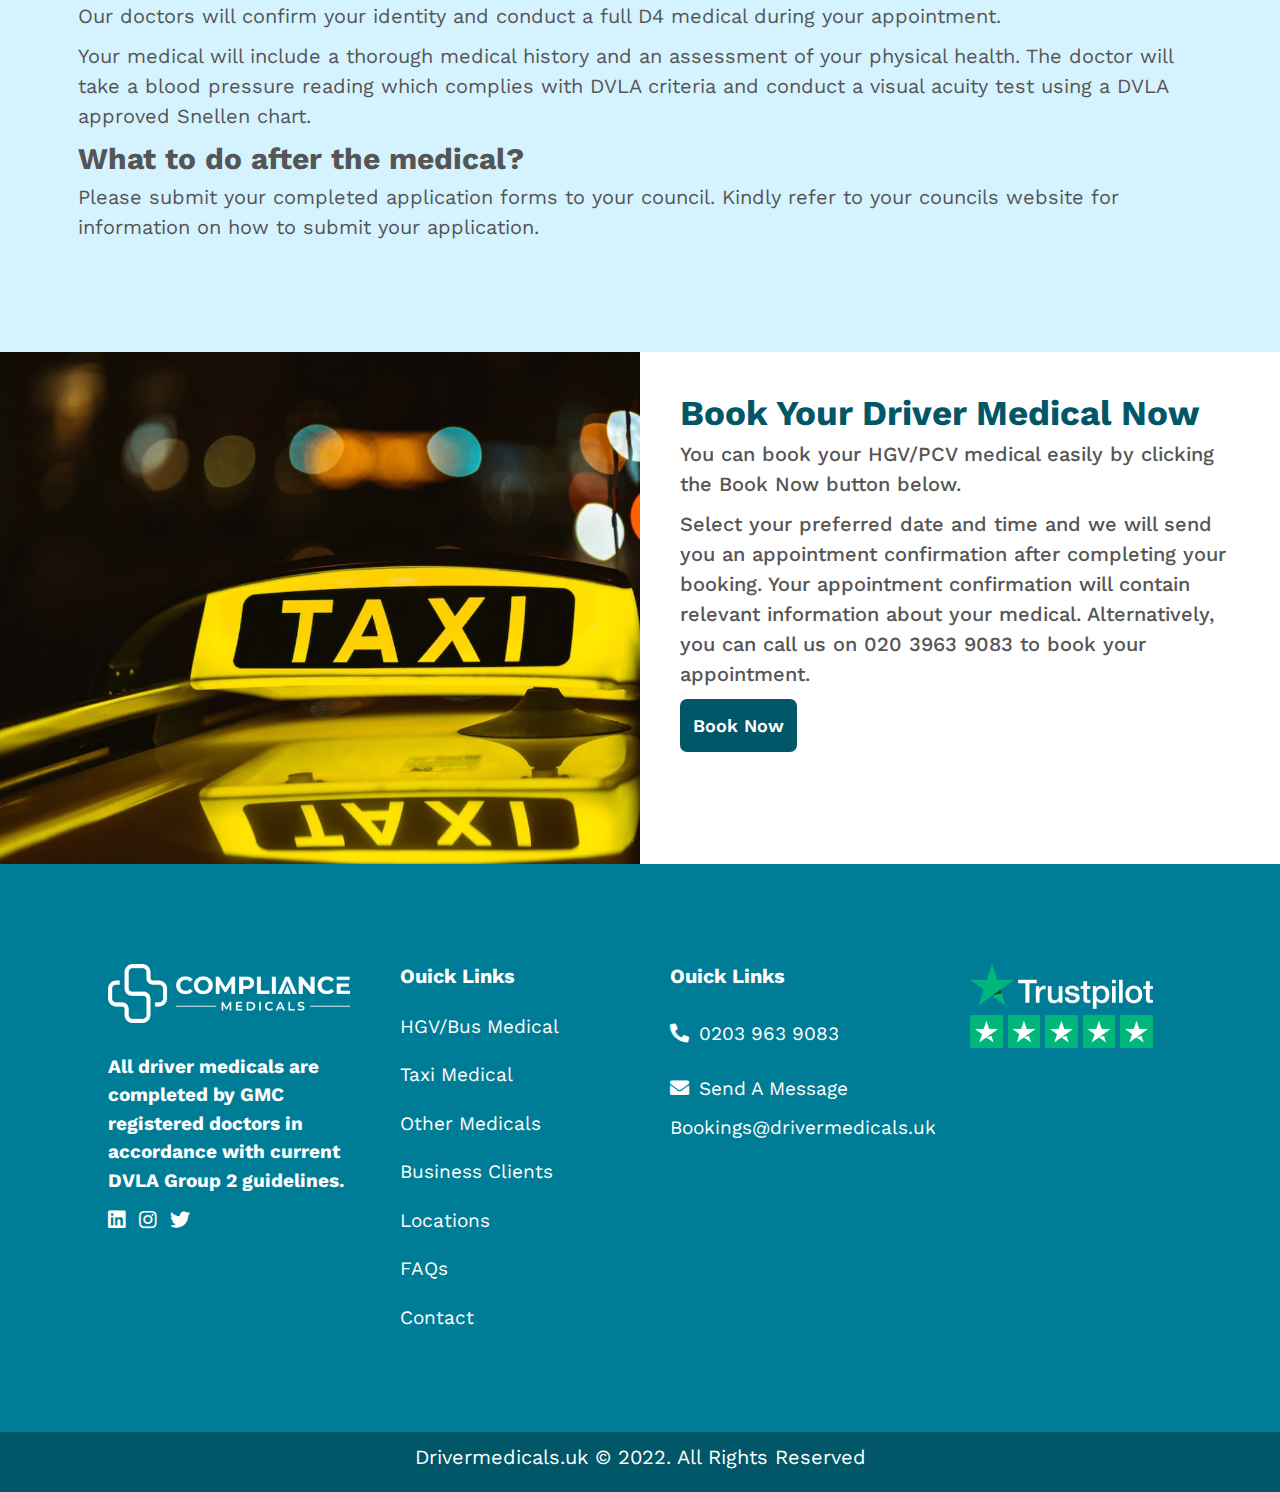
<file: taxi.html>
<!DOCTYPE html>
<html lang="en">
<head>
    <meta charset="UTF-8">
    <meta http-equiv="X-UA-Compatible" content="IE=edge">
    <meta name="viewport" content="width=device-width, initial-scale=1.0">
    <link rel="stylesheet" href="/css/bootstrap.css">
    <link rel="stylesheet" href="/style.css">
    <link rel="preconnect" href="https://fonts.googleapis.com">
    <link rel="preconnect" href="https://fonts.gstatic.com" crossorigin>
    <link href="https://fonts.googleapis.com/css2?family=Work+Sans:wght@100;200;300;400;500;600;700;800;900&display=swap" rel="stylesheet">
    <link rel="stylesheet" href="https://cdnjs.cloudflare.com/ajax/libs/font-awesome/5.15.4/css/all.min.css">
    <title>Compliance Medical</title>
</head>
<body>

    <nav class="navbar navbar-expand-lg">
        <div class="container-fluid">
            <a class="logo" href="index.html"><img src="/img/logo1.png" alt=""></a>
            <button class="navbar-toggler" type="button" data-bs-toggle="collapse" data-bs-target="#navbar">
              <i class="fa fa-bars"></i>
            </button>
          <div class="collapse navbar-collapse" id="navbar">
            <ul class="navbar-nav me-auto">
              <li class="nav-item">
                <a class="nav-link" href="hgvmedicals.html">HGV/BUS MEDICALS</a>
              </li>
              <li class="nav-item">
                <a class="nav-link" href="taxi.html">TAXI MEDICALS</a>
              </li>
              <li class="nav-item">
                <a class="nav-link" href="omedicals.html">OTHER MEDICALS</a>
              </li>
              <li class="nav-item">
                <a class="nav-link" href="business.html">BUSINESSES </a>
              </li>
              <li class="nav-item dropdown">
                <a class="nav-link" href="#" data-bs-toggle="dropdown">MORE</a>
                <ul class="dropdown-menu">
                    <li><a class="dropdown-item" href="#">LOCATIONS</a></li>
                    <li><a class="dropdown-item" href="contact.html">CONTACT</a></li>
                    <li><a class="dropdown-item" href="faqs.html">FAQS</a></li>
                </ul>
              </li>
            </ul>
            <div class="nav-end">
              <a class="btn btn-lg" href="booking.html" role="button">Book Now</a>
            </div>
          </div>
        </div>
    </nav>

    <div class="body">
            <div class="hero9">
            </div>
            <div class="mbody-texts">
                <div class="mtext-content">
                  <h1>HGV/PCV & Bus Medicals</h1>
                  <div class="nav-end">
                    <a class="btn btn-lg" href="booking.html" role="button">Book Instantly</a>
                  </div>
                </div>
            </div>
    </div>

    <div class="lowcost">
        <div class="container">
            <div class="comply-texts">
                <h1>Low Cost Taxi & Private Hire Medicals</h1>
                <p class="text-break fw-bold">Taxi and Private Hire drivers must pass a medical assessment before they receive a licence to operate.</p>
                <p class="text-break">We have been approved by a number of councils to provide taxi medicals across the UK. Most councils require doctors
                to have access to your full medical records in order to determine whether you meet the current group 2 DVLA standards. It is essential 
                that your doctor has your full medical history in order to conduct a thorough medical assessment and determine your fitness to drive.</p>
                <p class="text-break">Depending on your councils requirements we might be unable to carry out your taxi medical if you fail to provide
                your full medical history on the day of your appointment.</p>
            </div>
        </div>
    </div>

    <div class="arrange">
      <div class="container">
          <div class="arrange-text">
              <h1>How to arrange your medical?</h1>
              <p class="text-break">HGV AND PCV drivers require medicals throughout their career.</p>
          </div>
          <div class="comply-texts">
            <h2>How to arrange your medical?</h2>
            <ul>
              <li>Taxi Medical Form</li>
              <li>Driving license or passport</li>
              <li>Driving glasses and recent prescription from optician</li>
              <li>List of current medication including dose and start date</li>
              <li>Any relevant hospital notes and discharge summaries</li>
              <li>Full Medical Records – Required by most Councils (Anyone can request from their GP)</li>
            </ul>
              <h2>What will happen at the medical?</h2>
              <p class="text-break">Our doctors will confirm your identity and conduct a full D4 medical during your appointment.</p>
              <p class="text-break">Your medical will include a thorough medical history and an assessment of your physical health.
              The doctor will take a blood pressure reading which complies with DVLA criteria and conduct a visual acuity test using
              a DVLA approved Snellen chart.</p>
              <h2>What to do after the medical?</h2>
              <p class="text-break">Please submit your completed application forms to your council. Kindly refer to your councils 
              website for information on how to submit your application.</p>
          </div>
      </div>
    </div>

    <div class="end">
      <div class="end-left">
        <div class="hero10">
          <img src="/img/hero10.jpg" alt="">
        </div>
      </div>
      <div class="end-right" style="background-color: #fff;">
        <div class="end-texts">
          <h1>Book Your Driver Medical Now</h1>
          <p class="text-break">You can book your HGV/PCV medical easily by clicking the Book Now button 
          below.</p>
          <p class="text-break">Select your preferred date and time and we will send you an appointment 
            confirmation after completing your booking. Your appointment confirmation will contain 
            relevant information about your medical. Alternatively, you can call us on 020 3963 9083 to 
            book your appointment.</p>
          <div class="nav-end">
              <a class="btn btn-lg" href="booking.html" role="button">Book Now</a>
          </div>
        </div>
      </div>
    </div>

    <div class="footer">
      <div class="footer-content">
        <div class="container-fluid">
          <div class="row">
            <div class="col-lg-3 bottom">
              <div class="logo2">
                <a href="index.html"><img src="img/logo2.png" alt="Drivers Medicals"></a>
              </div>
              <p class="mt-5">All driver medicals are completed by GMC registered doctors in accordance with current DVLA Group 2 guidelines.</p>
              <a class="fs-2" href=""><i class="fab fa-linkedin"></i></a>
              <a class="fs-2" href=""><i class="fab fa-instagram"></i></a>
              <a class="fs-2" href=""><i class="fab fa-twitter"></i></a>
            </div>
            <div class="col-lg-3 quick">
              <h2>Ouick Links</h2>
              <ul class="nav flex-column">
                <li class="enav-item">
                  <a class="enav-link" href="hgvmedicals.html">HGV/Bus Medical</a>
                </li>
                <li class="enav-item">
                  <a class="enav-link" href="taxi.html">Taxi Medical</a>
                </li>
                <li class="enav-item">
                  <a class="enav-link" href="omedicals.html">Other Medicals</a>
                </li>
                <li class="enav-item">
                  <a class="enav-link" href="business.html">Business Clients</a>
                </li>
                <li class="enav-item">
                  <a class="enav-link" href="location.html">Locations</a>
                </li>
                <li class="enav-item">
                  <a class="enav-link" href="faqs.html">FAQs</a>
                </li>
                <li class="enav-item">
                  <a class="enav-link" href="contact.html">Contact</a>
                </li>
              </ul>
            </div>
            <div class="col-lg-3 quick quicks">
              <h2>Ouick Links</h2>
              <div>
                <a href="tel:+"><span class="fas fa-phone-alt spa mt-5"></span>0203 963 9083</a>
                <p class="text-break"><span class="fas fa-envelope spa mt-5"></span>Send A Message</p>
                <a href="mailto:">Bookings@drivermedicals.uk</a>
              </div>
            </div>
            <div class="col-lg-3 pilot">
              <div class="pilot">
                <img src="/img/logo3.png" alt="Trust Pilot">
              </div>
            </div>
          </div>
        </div>
      </div>
      
    </div>
  
    <footer class="footer-footer">
      <div class="footer-wrapper">
        <div class="wrapper-end fs-2 p-3">
          <p>Drivermedicals.uk © 2022. All Rights Reserved</p>
        </div>
      </div>
    </footer>


    

    <script src="scrpt.js"></script>
    <script src="/js/bootstrap.js"></script>
</body>
</html>
</file>
<file: style.css>
*{
    margin: 0;
    padding: 0;
    outline: none;
    box-sizing: border-box;
    list-style: none;
    text-decoration: none;
}

html{
    font-size: 62.5%;
    scroll-behavior: smooth;
}

body{
    font-family: 'Work Sans', sans-serif;
}

/* ------------------------------------------------------------------------------------------------------------------------------------------ */
/* NAVBAR*/
/* ------------------------------------------------------------------------------------------------------------------------------------------- */

.info{
    background-color: #D5F3FF;
    margin-top: -.5rem;
}

.infos{
    padding-right: 1rem;
    text-decoration: none;
    color: #015668;
    transition: .3s;
}

.infos:hover{
    color: #007d96;
}

.infolink{
    float: right;
}

.navbar{
    background-color: #fff;
    box-shadow: 0 1rem 2rem rgba(0, 0, 0, 0.219);
    width: 100%;
    display: block;
}
  
.logo{
    margin-top: 2.5rem;
    padding-bottom: 2.5rem;
    width: 30rem;
}
  
.logo img{
    width: 100%;
}

.navbar-toggler{
    border: .3rem solid #02A9CD;
}
  
.navbar-toggler i{
    color: #02A9CD;
    font-size: 2rem;
}

.navbar-nav{
    margin-left: 3rem;
}

.nav-link{
    color: #015668;
    font-size: 180%;
    font-weight: 600;
    transition: 0.3s;
    margin-left: 3rem;
}
  
.nav-link:hover{
    color: #02A9CD;
}

.dropdown-menu{
    background-color: #D5F3FF;
}

.dropdown-menu a{
    font-size: 180%;
    font-weight: 600;
    padding: 1rem;
    color: #007d96;
}

.nav-end a{
    font-size: 1.8rem;
    font-weight: 600;
    background-color: #015668;
    color: #fff;
    border-radius: .7rem;
    border: .3rem solid #015668;
    padding: 1rem;
    transition: .3s;
}
  
.nav-end a:hover{
    background-color: #02A9CD;
    color: #fff;
    border: .3rem solid #02A9CD;
}

/* ------------------------------------------------------------------------------------------------------------------------------------------ */
/* BODY*/
/* ------------------------------------------------------------------------------------------------------------------------------------------- */

.body {
    position: relative;
    width: 100%;
}

.hero {
    width: 100%;
    background-color: #D5F3FF;
}

.hero img{
    width: 100%;
}

.body-texts{
    position: absolute;
    top: 15%;
    left: 12%;
}

.text-content h1{
    font-weight: 700;
    font-size: 7rem;
    color: #015668;
}

.text-content h2{
    font-weight: 700;
    font-size: 3rem;
    color: #555;
    padding: 2rem 0rem;
}

.text-content h3{
    font-size: 3rem;
    color: #555;
    padding: 2rem 0rem;
}

.body .container{
    margin-top: -5rem;
    z-index: 100;
}

.body-card{
    height: 35rem;
}

.body-card h1{
    font-size: 5rem;
    font-weight: 700;
    color: #fff;
    padding-bottom: 3rem;
}

.body-card h3{
    font-size: 3rem;
    font-weight: 700;
    color: #fff;
    padding-bottom: 3rem;
}

/* ------------------------------------------------------------------------------------------------------------------------------------------ */
/* COMPLY*/
/* ------------------------------------------------------------------------------------------------------------------------------------------- */

.comply .container{
    margin-top: 10rem;
}

.comply-image{
    width: 100%;
    padding-right: 3rem;
}

.comply-image img{
    width: 100%;
}

.comply-texts h1{
    margin-top: 1rem;
    font-size: 4rem;
    font-weight: 700;
    color: #02A9CD;
}

.comply-texts p, .end-texts p, .mend-texts p{
    font-size: 2rem;
    color: #555;
}

.comply-texts h2, .stext h2{
    font-size: 3rem;
    font-weight: 700;
    color: #555;
}

.comply .arrow{
    width: 4%;
    margin-right: 1rem;
}

/* ------------------------------------------------------------------------------------------------------------------------------------------ */
/* SERVICES*/
/* ------------------------------------------------------------------------------------------------------------------------------------------- */

.services{
    margin-top: 10rem;
    width: 100%;
}

.s-content{
    background-color: #D5F3FF;
    margin-bottom: 10rem;
}

.services h1{
    margin-top: 10rem;
    font-size: 4rem;
    font-weight: 700;
    color: #02A9CD;
}

.simage{
    width: 100%;
}

.simage img, .hero4 img, .hero5 img, .hero6 img, .hero7 img, .logo2 img{
    width: 100%;
}

.check{
    width: 3%;
    margin-right: 1rem;
}

.stext-p{
    display: flex;
}

.stext-p p{
    font-weight: 500;
    font-size: 2rem;
    color: #555;
}

/* ------------------------------------------------------------------------------------------------------------------------------------------ */
/* END*/
/* ------------------------------------------------------------------------------------------------------------------------------------------- */

.end{
    width: 100%;
    display: flex;
}

.end-left{
    width: 50%;
}

.end-right{
    width: 50%;
    background-color: #D5F3FF;
}

.hero7{
    width: 100%;
}

.end-texts{
    padding: 5rem;
}

.end-texts h1{
    padding-top: 5rem;
    font-size: 4rem;
    font-weight: 700;
    color: #015668;
}

.end-texts p{
    font-weight: 500;
}


/* ------------------------------------------------------------------------------------------------------------------------------------------ */
/* FOOTER*/
/* ------------------------------------------------------------------------------------------------------------------------------------------- */

.footer{
    background-color: #007d96;
}

.footer-content{
    padding: 10rem;
}

.bottom{
    padding-right: 2rem;
}

.logo2{
    width: auto;
}

.logo2 img{
    width: 100%;
}

.bottom p{
    color: #fff;
    font-weight: 700;
    font-size: 190%
}

.bottom i{
    margin-right: 1rem;
    color: #fff;
    transition: .3s;
}

.bottom i:hover{
  color: #02A9CD;
}

.quick{
    padding-left: 3rem;
}

.quick h2{
    color: #fff;
}

.quick li{
    margin-top: 2rem;
}

.quick a{
    text-decoration: none;
    color: #fff;
    font-size: 190%
}

.quick a:hover{
    font-weight: bold;
}

.quick p{
    color: #fff;
    font-size: 190%
}

.spa{
    padding-right: 1rem;
}

.footer-footer{
    background-color: #015668;
    width: 100%;
    overflow: hidden;
    bottom: 0;
}

.pilot{
    padding-left: 3rem;
}

.footer-wrapper p{
  text-align: center;
  color: #fff;
}

/* -------------------------------------------------------------------------------------------------------------------------------------------- */
/* MODAL */
/* -------------------------------------------------------------------------------------------------------------------------------------------- */

#parent_popup{
    width: 100%;
    background-color: rgba(0, 0, 0, 0.8);
    display: none;
    position: fixed;
    top: 10rem;
    right: 0;
    bottom: 0;
    left: 0;
    z-index: 100;
}
  
#parent_popup .container{
    margin: 10% auto;
    padding: 10rem;
    border: 1rem solid #015668;
    position: relative;
    box-shadow: 0rem 0rem 2rem #000;
    border-radius: 1.5rem;
}

.modal-headline{
    margin: 3rem;
    text-align: center;
}   

.modal-text{
    font-family: 'Work Sans', sans-serif;
    color: #015668;
}   

.modal-headline input{
    font-family: 'Work Sans', sans-serif;
    padding: .7rem 2rem;
    width: 100%;
    text-align: center;
    border-radius: .4rem;
    box-shadow: 0 .7rem .7rem rgba(0, 0, 0, 0.219);
}   

.close{
    background-color: #015668;;
    color: #fff;
    border: .2rem solid #ccc;
    height: 2.4rem;
    position: absolute;
    bottom: .5rem;
    left: 50%;
    transform: translate(-50%, -50%);
    cursor: pointer;
    font-weight: bold;
    text-align: center;
    font-size: 1.4rem;
    text-shadow: 0 -.1rem rgba(0, 0, 0, 0.9);
    width: 2.4rem;
    border-radius: 1.5rem;
    box-shadow: .1rem .1rem .3rem #000;
    transition: .3s;
    text-decoration: none;
}   

.close:hover{
    background-color: #02A9CD;;
    color: #fff;
}

.modal-headline .btn{
    font-size: 1.8rem;
    font-family: 'Work Sans', sans-serif;
    font-weight: 600;
    background-color: #007d96;
    border-radius: .7rem;
    border: .3rem solid #007d96;
    margin: 2rem 0;
}

.modal-headline .btn:hover{
    background-color: #fff;
    color: #015668;
}

.mailbox{
    width: 50%;
    margin-left: auto;
    margin-right: auto;
}


/* ------------------------------------------------------------------------------------------------------------------------------------------ */
/* HGVMEDICALS*/
/* ------------------------------------------------------------------------------------------------------------------------------------------- */

.hero8{
    width: 100%;
    background-color: #000;
    height: 50rem;
    background-image: url(/img/hero8.jpeg);
    background-position: center;
    background-repeat: no-repeat;
    background-size: cover;
    filter: brightness(50%);
}

.mbody-texts{
    position: absolute;
    top: 70%;
    left: 12%;
}

.mtext-content h1{
    font-weight: 700;
    font-size: 5rem;
    color: #fff;
}

.lowcost{
    margin-top: 10rem;
    display: flex;
}

.arrange{
    margin-top: 10rem;
    display: flex;
    background-color: #D5F3FF;
}

.arrange .container{
    margin-top: 10rem;
    margin-bottom: 10rem;
}

.arrange-text h1{
    font-size: 4rem;
    font-weight: 700;
    color: #02A9CD;
}

.arrange-text p{
    font-size: 2rem;
    color: #555;
}

.comply-texts ul{
    margin-left: 0;
}

.comply-texts li{
    list-style: disc;
    color: #555;
    font-size: 2rem;
}

/* ------------------------------------------------------------------------------------------------------------------------------------------ */
/* TAXIMEDICALS*/
/* ------------------------------------------------------------------------------------------------------------------------------------------- */

.hero9{
    width: 100%;
    background-color: #000;
    height: 50rem;
    background-image: url(/img/hero9.jpg);
    background-position: center;
    background-repeat: no-repeat;
    background-size: cover;
    filter: brightness(50%);
}

.hero10{
    width: 100%;
}

.hero10 img{
    width: 120%;
}

/* ------------------------------------------------------------------------------------------------------------------------------------------ */
/* OMEDICALS*/
/* ------------------------------------------------------------------------------------------------------------------------------------------- */

.hero11{
    width: 100%;
    background-color: #000;
    height: 50rem;
    background-image: url(/img/hero11.jpg);
    background-position: center;
    background-repeat: no-repeat;
    background-size: cover;
    filter: brightness(50%);
}

/* ------------------------------------------------------------------------------------------------------------------------------------------ */
/* BUSINESS*/
/* ------------------------------------------------------------------------------------------------------------------------------------------- */

.biz{
    margin-top: 10rem;
}

.hero8{
    width: 100%;
    background-color: #000;
    height: 50rem;
    background-image: url(/img/hero8.jpeg);
    background-position: center;
    background-repeat: no-repeat;
    background-size: cover;
    filter: brightness(50%);
}

.bizbody-texts{
    position: absolute;
    top: 60%;
    left: 12%;
}

.biz-card h3{
    font-size: 3rem;
    font-weight: 700;
    color: #fff;
}

/* ------------------------------------------------------------------------------------------------------------------------------------------ */
/* CONTACT*/
/* ------------------------------------------------------------------------------------------------------------------------------------------- */

.hero14{
    width: 100%;
    background-color: #000;
    height: 50rem;
    background-image: url(/img/hero14.jpg);
    background-position: center;
    background-repeat: no-repeat;
    background-size: cover;
    filter: brightness(50%);
}

.cform{
    padding: 0rem 3rem;
}

.cform label{
    font-size: 2rem;
    color: #555;
    font-weight: 500;
}

.cform input, .cform textarea{
    font-size: 2rem;
    color: #555;
    background-color: #eee;
    font-weight: 500;
}

.cform .btn{
    background-color: #02A9CD;
    color: #fff;
    font-weight: 500;
    font-size: 2rem;
    padding: 1rem 3rem;
}

.cform .btn:hover{
    background-color: #015668;
}

.call{
    background-color: #D5F3FF;
}

.call .container{
    padding-top: 5rem;
}

.call-texts a{
    text-decoration: none;
    color: #555;
    font-weight: 700;
    transition: .3s;
}

.call-texts a:hover{
    color: #777;
}

.call-texts h1,h2{
    text-decoration: none;
    color: #555;
    font-weight: 700;
}

.call-image{
    width: 100%;
}

.call-image img{
    width: 100%;
}

/* ------------------------------------------------------------------------------------------------------------------------------------------ */
/* FAQ*/
/* ------------------------------------------------------------------------------------------------------------------------------------------- */

.hero15{
    width: 100%;
    background-color: #000;
    height: 50rem;
    background-image: url(/img/hero15.jpg);
    background-position: center;
    background-repeat: no-repeat;
    background-size: cover;
    filter: brightness(50%);
}

.faq-content{
    width: 80%;
    margin-left: auto;
    margin-right: auto;
    margin-bottom: 10rem;
}

.faq-texts{
    position: absolute;
    top: 50%;
    left: 12%;
}

.faq-texts h1{
    color: #015668;
}

.faq-ul li{
    list-style: disc;
}

#accordion .card-header{
    background-color: #fff;
}

#accordion .btn,p,h2{
    color: #555;
}

/* ------------------------------------------------------------------------------------------------------------------------------------------ */
/* LOCATION*/
/* ------------------------------------------------------------------------------------------------------------------------------------------- */

.hero17{
    width: 100%;
    background-color: #000;
    height: 50rem;
    background-image: url(/img/hero17.jpeg);
    background-position: center;
    background-repeat: no-repeat;
    background-size: cover;
    filter: brightness(50%);
}

.map{
    width: 100%;
    height: 100vh;
    margin: 5rem 0;
}

.map-text{
    margin: 1rem 0;
    color: #015668;
}

.mapped{
    margin: 5rem 0;
}


/* ------------------------------------------------------------------------------------------------------------------------------------------ */
/* APPLICATION*/
/* ------------------------------------------------------------------------------------------------------------------------------------------- */

.apply{
    background-color: #015668;
}

.apply-content{
    width: 90%;
    margin: 0 auto;
    padding: 3rem 0rem;
}

.apply .container{
    background-color: #fff;
    margin: 5rem 0rem;
    padding: 5rem;
}

.aform h1{
    text-align: center;
    font-size: 4rem;
    font-weight: 700;
    padding-top: 3rem;
    color: #015668;
}

.aform h2{
    text-align: center;
    font-size: 3rem;
    font-weight: 700;
    padding-top: 3rem;
    color: #02A9CD;
}

.aform label{
    font-size: 2rem;
    color: #555;
    font-weight: 500;
}

.aform input, .aform textarea, .aform select, .aform option{
    font-size: 2rem;
    color: #555;
    background-color: #eee;
    font-weight: 500;
}

input.invalid {
  background-color: #ffdddd;
}

.tab {
  display: none;
}

.step {
  height: 1.5rem;
  width: 1.5rem;
  margin: 0 .2rem;
  background-color: #007d96;
  border: none;
  border-radius: 50%;
  display: inline-block;
  opacity: 0.5;
}

.step.active {
  opacity: 1;
}

.step.finish {
  background-color: #015668;
}

.apply .btn {
  font-size: 1.8rem;
  font-weight: 600;
  background-color: #015668;
  color: #fff;
  border-radius: .7rem;
  border: .3rem solid #015668;
  transition: .3s;
}

.apply .btn:hover{
  background-color: #fff;
  color: #015668;
}

/* ------------------------------------------------------------------------------------------------------------------------------------------ */
/* BOOKING*/
/* ------------------------------------------------------------------------------------------------------------------------------------------- */

.bform{
    background-color: #015668;
  }

  .bform-content{
    width: 90%;
    margin: 0 auto;
    padding: 10rem 0rem;
  }
  
  .bform .container{
    background-color: #fff;
    font-family: 'Work Sans', sans-serif;
    padding: 5rem;
  }

  .sfield{
      width: 50%;
      font-size: 2rem;
      border: .1rem solid #ddd;
      margin-bottom: 1.2rem;
      padding: 1rem;
  }

  .bform-image{
      width: 10%;
  }

  .bform-image img{
    width: 100%;
}
  
.bform-list{
    background-color: #f6f6f6;
    padding: 1.2rem ; 
  }

  .bform-list li{
    border: .1rem solid #ddd;
    margin-bottom: 2rem;
    padding: 1.2rem ;
    background-color: #f6f6f6;
  }

  .bform-list a{
    text-decoration: none; 
    font-size: 1.8rem; 
    color: #14171F; 
    display: flex;
    justify-content: space-between;
  }

  .bform .btn {
    font-size: 1.8rem;
    font-weight: 600;
    background-color: #015668;
    color: #fff;
    border-radius: .7rem;
    border: .3rem solid #015668;
    transition: .3s;
  }
  
  .bform .btn:hover{
    background-color: #fff;
    color: #015668;
  }

/* ------------------------------------------------------------------------------------------------------------------------------------------ */
/* SUCCESS*/
/* ------------------------------------------------------------------------------------------------------------------------------------------- */

.success{
    background-color: #D5F3FF;
    width: 100%;
    height: 100vh;
}
.payment{
	border:1px solid #f2f2f2;
	height:40rem;
    border-radius:2rem;
    background:#fff;
    margin-top: 15rem;
}

.payment_header{
    background:#015668;;
    padding:2rem;
    border-radius:2rem 2rem 0rem 0rem;
   
}

.correct{
	margin:0rem auto;
	width:5rem;
	height:5rem;
	border-radius:100%;
	background:#fff;
    color: #015668;
	text-align:center;
}
   
.correct i{
	vertical-align:middle;
	line-height:5rem;
	font-size:3rem;
}

.content {
    text-align:center;
}
.content  h1{
    padding-top:2.5rem;
}
.content a{
    width:20rem;
    height:3.5rem;
    color:#fff;
    border-radius:3rem;
    padding:.5rem 1rem;
    background:#015668;
    transition:all ease-in-out 0.3s;
}
.content a:hover{
    text-decoration:none;
    background:#02A9CD;
}
  

































  








/* ------------------------------------------------------------------------------------------------------------------------------------------ */
/* MEDIA-QUERIES*/
/* ------------------------------------------------------------------------------------------------------------------------------------------- */


@media only screen and (max-width: 1500px){
    
    .body-texts{
        top: 10%;
        left: 12%;
    }
    
    .text-content h1{
        font-size: 6rem;
    }
    
    .text-content h2{
        font-size: 2.5rem;
        padding: 2rem 0rem;
    }
    
    .text-content h3{
        font-size: 2.5rem;
        padding: 2rem 0rem;
    }

    
    
}

@media only screen and (max-width: 1400px){
    
    .body-texts{
        left: 8%;
    }

    .nav-link{
        margin-left: 1rem;
    }

    .end-texts{
        padding: 4rem;
    }
    
    .end-texts h1, .mend-texts h1{
        padding-top: 0rem;
        font-size: 3.8rem;
    }

    
}

@media only screen and (max-width: 1300px){
    
    .text-content h1{
        font-size: 5rem;
    }

    .nav-link{
        margin-left: .5rem;
        font-size: 150%;
    }

    .dropdown-menu a{
        font-size: 150%;
    }

    .end-texts h1, .mend-texts h1{
        font-size: 3.5rem;
    }

    .bizbody-texts{
        top: 50%;
    }

    
    
}

@media only screen and (max-width: 1200px){
    
    .nav-link{
        margin-left: .5rem;
        font-size: 130%;
    }

    .dropdown-menu a{
        font-size: 130%;
    }
    
    .text-content h2{
        font-size: 2rem;
        padding: 2rem 0rem;
    }
    
    .text-content h3{
        font-size: 2rem;
        padding-bottom: 2rem;
    }

    .body .container{
        margin-top: 5rem;
    }

    .body-card h1{
        font-size: 4rem;
    }
    
    .body-card h3{
        font-size: 2rem;
    }

    .comply-texts p, .stext-p p{
        font-size: 1.8rem;
    }
    
    .comply-texts h2, .stext h2{
        font-size: 2rem;
    }

    .end-texts h1, .mend-texts h1{
        font-size: 3rem;
    }

    .end-texts p, .mend-texts p{
        font-size: 2rem;
    }

    .mbody-texts{
        top: 60%;
    }

    
    
}

@media only screen and (max-width: 1100px){
    

    .nav-link{
        font-size: 110%;
    }
    
    .dropdown-menu a{
        font-size: 110%;
    }

    .text-content h1{
        font-size: 4rem;
    }

    .end-texts h1, .mend-texts h1{
        font-size: 2.8rem;
    }

    .end-texts p, .mend-texts p{
        font-size: 1.7rem;
        color: #555;
    }

    .mailbox{
        width: 100%;
        margin-left: auto;
        margin-right: auto;
    }

    
    
}

@media only screen and (max-width: 992px){
    

    .navbar-nav{
        margin-left: 0rem;
    }

    .nav-link{
        font-size: 150%;
    }
    
    .dropdown-menu a{
        font-size: 150%;
    }

    .body-texts{
        top: 5%;
        left: 8%;
    }

    .s-content{
        margin-bottom: 5rem;
    }

    .text-content h2{
        font-size: 1.8rem;
        padding: 0rem 0rem;
    }
    
    .text-content h3{
        font-size: 1.8rem;
        padding-bottom: 1rem;
    }

    .end{
        display: block;
    }

    .end-left{
        width: 100%;
    }
    
    .end-right{
        width: 100%;
    }

    .bottom{
        padding-right: 0rem;
        margin-bottom: 3rem;
    }

    .quick{
        padding-left: 0rem;
    }

    .quicks{
        margin-top: 3rem;
    }
    
    .spa{
        margin-right: 0rem;
    }

    .pilot{
        padding-left: 0rem;
        margin-top: 3rem;
    }

    .logo2 img{
        width: 70%;
    }

    .footer-content{
        padding: 5rem;
    }

    .mbody-texts{
        top: 60%;
    }
    
    .mtext-content h1{
        font-size: 4rem;
    }

    
    
}

@media only screen and (max-width: 830px){
    
    .body-texts{
        top: 3%;
        left: 5%;
    }

    .end-left{
        width: 100%;
    }
    
    .end-right{
        width: 100%;
    }

    .mbody-texts{
        top: 50%;
    }

    .hero8{
        height: 30rem;
    }

    
}

@media only screen and (max-width: 769px){

    .hero {
        background-color: #D5F3FF;
        height: 70vh;
    }

    .hero img{
       width: 100%;
       display: none;
    }

    .text-content h1{
        font-size: 5rem;
    }

    .text-content h2{
        font-size: 3rem;
    }
    
    .text-content h3{
        font-size: 2rem;
    }

    #parent_popup .container{
        padding: 5rem;
    }

    .mailbox{
        width: 100%;
    }

    .bizbody-texts{
        top: 40%;
    }

    
    
}

@media only screen and (max-width: 568px){

    #parent_popup{
        top: 15rem;
    }
    
    .mbody-texts{
        top: 30%;
        left: 3%;
    }

    .bizbody-texts{
        top: 30%;
        left: 3%;
    }

    .infolink{
        display: none;
    }

    
    
}

@media only screen and (max-width: 471px){
    
    .hero {
        height: 80vh;
    }

    #parent_popup .container{
        padding: 2rem;
    }

    .modal-headline{
        margin: 1rem;
    }
    
}

@media only screen and (max-width: 426px){
    
    .hero {
        height: 80vh;
    }

    .mbody-texts{
        top: 30%;
    }

    .bizbody-texts{
        top: 20%;
    }

    .info{
        display: grid;
    }

    
    
}

@media only screen and (max-width: 376px){
   
    .logo{
        width: 20rem;
    }

    .hero {
        height: 75vh;
    }

    .text-content h1{
        font-size: 4rem;
    }

    .text-content h2{
        font-size: 2.5rem;
    }
    
    .text-content h3{
        font-size: 1.8rem;
    }

    .mbody-texts{
        top: 25%;
    }

    
    
}

@media only screen and (max-width: 320px){
   
    .bizbody-texts{
        top: 10%;
    }

    
    
}
</file>
